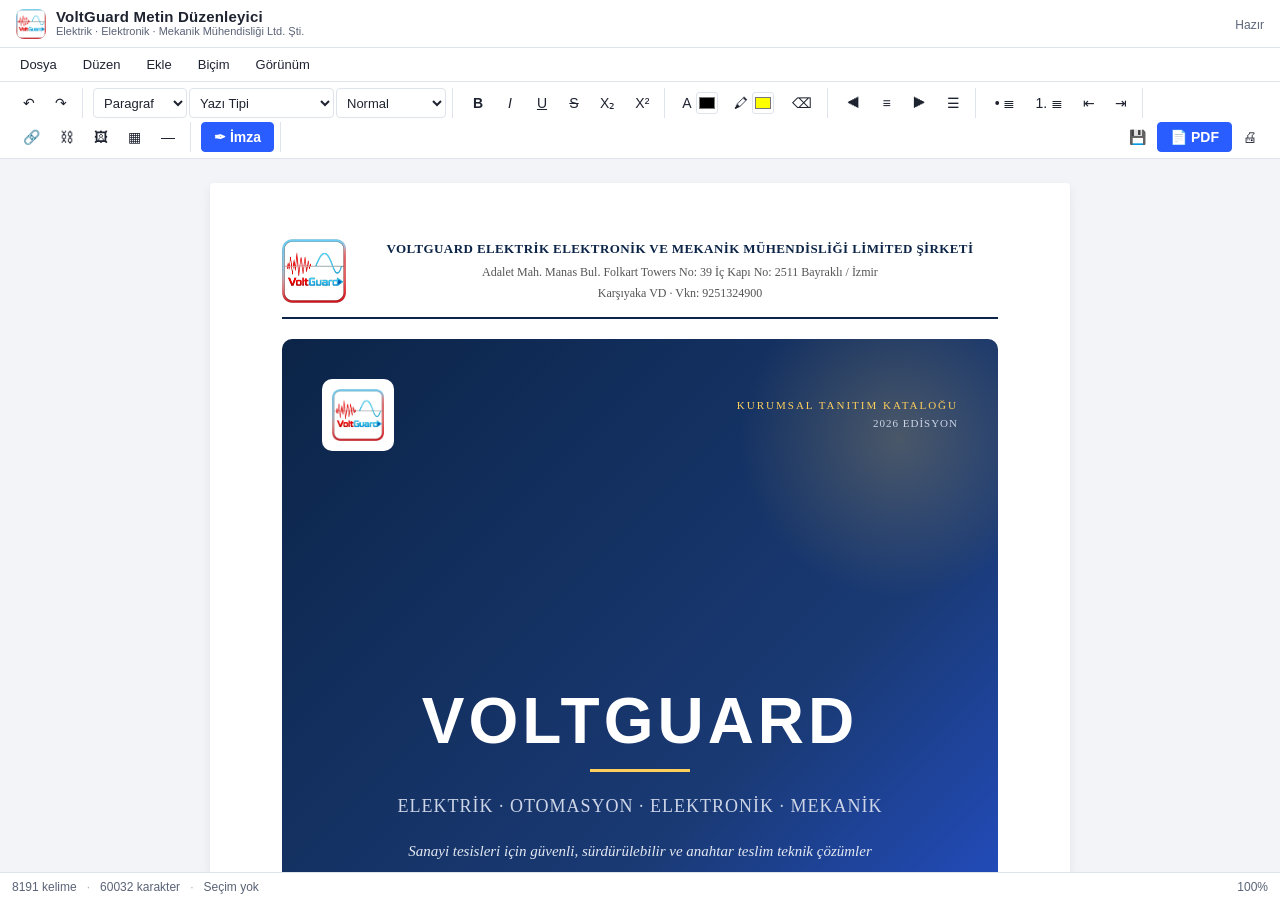
<file: index.html>
<!DOCTYPE html>
<html lang="tr">
<head>
<meta charset="UTF-8" />
<meta name="viewport" content="width=device-width, initial-scale=1.0" />
<title>VoltGuard Metin Düzenleyici</title>
<meta name="description" content="VoltGuard — tarayıcıda çalışan, kurulum gerektirmeyen zengin metin düzenleyici. HTML, Markdown, PDF dışa aktarma ve dijital imza desteği." />
<meta name="theme-color" content="#0b2447" />
<meta name="color-scheme" content="light dark" />
<meta property="og:title" content="VoltGuard Metin Düzenleyici" />
<meta property="og:description" content="Zengin metin düzenleyici — HTML / Markdown / PDF dışa aktarma ve dijital imza." />
<meta property="og:type" content="website" />
<meta property="og:image" content="logo.png" />
<meta name="twitter:card" content="summary" />
<link rel="icon" href="logo.png" type="image/png" />
<link rel="apple-touch-icon" href="logo.png" />
<link rel="stylesheet" href="styles.css" />
</head>
<body>
<noscript>
  <div style="padding:20px;background:#fff3cd;border:1px solid #f0d48a;color:#5a4400;font-family:Segoe UI,Arial,sans-serif;text-align:center;">
    Bu uygulama çalışmak için JavaScript gerektirir. Lütfen tarayıcınızda JavaScript'i etkinleştirin.
  </div>
</noscript>
  <header class="app-header">
    <div class="brand">
      <span class="brand-logo" id="brandLogoIcon">⚡</span>
      <div>
        <h1>VoltGuard Metin Düzenleyici</h1>
        <p class="brand-company">Elektrik · Elektronik · Mekanik Mühendisliği Ltd. Şti.</p>
      </div>
    </div>
    <div class="header-actions">
      <span id="saveStatus" class="save-status" aria-live="polite">Hazır</span>
    </div>
  </header>

  <!-- Menu bar -->
  <nav class="menu-bar" role="menubar">
    <div class="menu" role="none">
      <button class="menu-btn" data-menu="file" aria-haspopup="true" aria-expanded="false">Dosya</button>
      <div class="menu-dropdown" data-menu-for="file" role="menu">
        <button data-cmd="file-new" role="menuitem">Yeni <span class="shortcut">Ctrl+Alt+N</span></button>
        <button data-cmd="file-open" role="menuitem">Aç… <span class="shortcut">Ctrl+O</span></button>
        <div class="menu-sep"></div>
        <button data-cmd="file-save-html" role="menuitem">HTML Olarak Kaydet <span class="shortcut">Ctrl+S</span></button>
        <button data-cmd="file-save-txt" role="menuitem">Düz Metin Olarak Kaydet</button>
        <button data-cmd="file-save-md" role="menuitem">Markdown Olarak Kaydet</button>
        <button data-cmd="file-export-pdf" role="menuitem">PDF Olarak Dışa Aktar <span class="shortcut">Ctrl+Shift+P</span></button>
        <div class="menu-sep"></div>
        <button data-cmd="file-print" role="menuitem">Yazdır <span class="shortcut">Ctrl+P</span></button>
      </div>
    </div>

    <div class="menu" role="none">
      <button class="menu-btn" data-menu="edit" aria-haspopup="true" aria-expanded="false">Düzen</button>
      <div class="menu-dropdown" data-menu-for="edit" role="menu">
        <button data-cmd="undo" role="menuitem">Geri Al <span class="shortcut">Ctrl+Z</span></button>
        <button data-cmd="redo" role="menuitem">Yinele <span class="shortcut">Ctrl+Y</span></button>
        <div class="menu-sep"></div>
        <button data-cmd="cut" role="menuitem">Kes <span class="shortcut">Ctrl+X</span></button>
        <button data-cmd="copy" role="menuitem">Kopyala <span class="shortcut">Ctrl+C</span></button>
        <button data-cmd="paste-plain" role="menuitem">Düz Metin Olarak Yapıştır</button>
        <div class="menu-sep"></div>
        <button data-cmd="selectAll" role="menuitem">Tümünü Seç <span class="shortcut">Ctrl+A</span></button>
        <button data-cmd="find" role="menuitem">Bul ve Değiştir <span class="shortcut">Ctrl+F</span></button>
        <div class="menu-sep"></div>
        <button data-cmd="case-upper" role="menuitem">BÜYÜK HARFE ÇEVİR</button>
        <button data-cmd="case-lower" role="menuitem">küçük harfe çevir</button>
        <button data-cmd="case-title" role="menuitem">Her Kelimenin İlk Harfi Büyük</button>
        <button data-cmd="case-sentence" role="menuitem">Cümle düzeninde</button>
      </div>
    </div>

    <div class="menu" role="none">
      <button class="menu-btn" data-menu="insert" aria-haspopup="true" aria-expanded="false">Ekle</button>
      <div class="menu-dropdown" data-menu-for="insert" role="menu">
        <button data-cmd="insert-link" role="menuitem">Bağlantı…</button>
        <button data-cmd="insert-image" role="menuitem">Resim…</button>
        <button data-cmd="insert-table" role="menuitem">Tablo…</button>
        <button data-cmd="insert-hr" role="menuitem">Yatay Çizgi</button>
        <button data-cmd="insert-pagebreak" role="menuitem">Sayfa Sonu (yazdırma / PDF)</button>
        <div class="menu-sep"></div>
        <button data-cmd="insert-symbol" role="menuitem">Özel Karakter…</button>
        <button data-cmd="insert-emoji" role="menuitem">Emoji…</button>
        <button data-cmd="insert-date" role="menuitem">Bugünün Tarihi</button>
        <button data-cmd="insert-time" role="menuitem">Şimdiki Saat</button>
        <div class="menu-sep"></div>
        <button data-cmd="insert-signature" role="menuitem">İmza Ekle… <span class="shortcut">Ctrl+Alt+S</span></button>
      </div>
    </div>

    <div class="menu" role="none">
      <button class="menu-btn" data-menu="format" aria-haspopup="true" aria-expanded="false">Biçim</button>
      <div class="menu-dropdown" data-menu-for="format" role="menu">
        <button data-cmd="lh-1" role="menuitem">Satır Aralığı: 1.0</button>
        <button data-cmd="lh-115" role="menuitem">Satır Aralığı: 1.15</button>
        <button data-cmd="lh-15" role="menuitem">Satır Aralığı: 1.5</button>
        <button data-cmd="lh-2" role="menuitem">Satır Aralığı: 2.0</button>
        <div class="menu-sep"></div>
        <button data-cmd="removeFormat" role="menuitem">Biçimlendirmeyi Temizle</button>
        <button data-cmd="toggle-spellcheck" role="menuitem">Yazım Denetimini Aç/Kapat</button>
      </div>
    </div>

    <div class="menu" role="none">
      <button class="menu-btn" data-menu="view" aria-haspopup="true" aria-expanded="false">Görünüm</button>
      <div class="menu-dropdown" data-menu-for="view" role="menu">
        <button data-cmd="zoom-in" role="menuitem">Yakınlaştır <span class="shortcut">Ctrl++</span></button>
        <button data-cmd="zoom-out" role="menuitem">Uzaklaştır <span class="shortcut">Ctrl+-</span></button>
        <button data-cmd="zoom-reset" role="menuitem">Yakınlaştırmayı Sıfırla <span class="shortcut">Ctrl+0</span></button>
        <div class="menu-sep"></div>
        <button data-cmd="word-stats" role="menuitem">Kelime Sayımı Ayrıntıları…</button>
        <button data-cmd="toggle-theme" role="menuitem">Koyu / Açık Tema</button>
        <button data-cmd="toggle-fullscreen" role="menuitem">Tam Ekran <span class="shortcut">F11</span></button>
        <div class="menu-sep"></div>
        <button data-cmd="show-shortcuts" role="menuitem">Klavye Kısayolları…</button>
      </div>
    </div>
  </nav>

  <!-- Toolbar -->
  <div class="toolbar" role="toolbar" aria-label="Biçimlendirme araç çubuğu">
    <div class="tool-group">
      <button class="tool" data-cmd="undo" title="Geri Al (Ctrl+Z)" aria-label="Geri Al">↶</button>
      <button class="tool" data-cmd="redo" title="Yinele (Ctrl+Y)" aria-label="Yinele">↷</button>
    </div>

    <div class="tool-group">
      <select class="tool-select" id="blockSelect" title="Paragraf Stili" aria-label="Paragraf Stili">
        <option value="p">Paragraf</option>
        <option value="h1">Başlık 1</option>
        <option value="h2">Başlık 2</option>
        <option value="h3">Başlık 3</option>
        <option value="h4">Başlık 4</option>
        <option value="blockquote">Alıntı</option>
        <option value="pre">Kod Bloğu</option>
      </select>

      <select class="tool-select" id="fontSelect" title="Yazı Tipi" aria-label="Yazı Tipi">
        <option value="">Yazı Tipi</option>
        <option value="Arial, sans-serif">Arial</option>
        <option value="Georgia, serif">Georgia</option>
        <option value="'Times New Roman', serif">Times New Roman</option>
        <option value="'Courier New', monospace">Courier New</option>
        <option value="'Trebuchet MS', sans-serif">Trebuchet MS</option>
        <option value="Verdana, sans-serif">Verdana</option>
        <option value="'Comic Sans MS', cursive">Comic Sans MS</option>
        <option value="Tahoma, sans-serif">Tahoma</option>
      </select>

      <select class="tool-select tool-size" id="sizeSelect" title="Yazı Boyutu" aria-label="Yazı Boyutu">
        <option value="">Boyut</option>
        <option value="1">Çok Küçük</option>
        <option value="2">Küçük</option>
        <option value="3" selected>Normal</option>
        <option value="4">Orta</option>
        <option value="5">Büyük</option>
        <option value="6">Çok Büyük</option>
        <option value="7">Dev</option>
      </select>
    </div>

    <div class="tool-group">
      <button class="tool" data-cmd="bold" title="Kalın (Ctrl+B)" aria-label="Kalın"><b>B</b></button>
      <button class="tool" data-cmd="italic" title="İtalik (Ctrl+I)" aria-label="İtalik"><i>I</i></button>
      <button class="tool" data-cmd="underline" title="Altı Çizili (Ctrl+U)" aria-label="Altı Çizili"><u>U</u></button>
      <button class="tool" data-cmd="strikeThrough" title="Üstü Çizili" aria-label="Üstü Çizili"><s>S</s></button>
      <button class="tool" data-cmd="subscript" title="Alt Simge" aria-label="Alt Simge">X₂</button>
      <button class="tool" data-cmd="superscript" title="Üst Simge" aria-label="Üst Simge">X²</button>
    </div>

    <div class="tool-group">
      <label class="tool color-tool" title="Yazı Rengi">
        <span>A</span>
        <input type="color" id="foreColor" value="#000000" aria-label="Yazı Rengi" />
      </label>
      <label class="tool color-tool" title="Arka Plan Rengi">
        <span>🖍</span>
        <input type="color" id="backColor" value="#ffff00" aria-label="Arka Plan Rengi" />
      </label>
      <button class="tool" data-cmd="removeFormat" title="Biçimlendirmeyi Temizle" aria-label="Biçimlendirmeyi Temizle">⌫</button>
    </div>

    <div class="tool-group">
      <button class="tool" data-cmd="justifyLeft" title="Sola Hizala" aria-label="Sola Hizala">⯇</button>
      <button class="tool" data-cmd="justifyCenter" title="Ortala" aria-label="Ortala">≡</button>
      <button class="tool" data-cmd="justifyRight" title="Sağa Hizala" aria-label="Sağa Hizala">⯈</button>
      <button class="tool" data-cmd="justifyFull" title="İki Yana Yasla" aria-label="İki Yana Yasla">☰</button>
    </div>

    <div class="tool-group">
      <button class="tool" data-cmd="insertUnorderedList" title="Madde İşaretli Liste" aria-label="Madde İşaretli Liste">• ≣</button>
      <button class="tool" data-cmd="insertOrderedList" title="Numaralı Liste" aria-label="Numaralı Liste">1. ≣</button>
      <button class="tool" data-cmd="outdent" title="Girintiyi Azalt" aria-label="Girintiyi Azalt">⇤</button>
      <button class="tool" data-cmd="indent" title="Girintiyi Artır" aria-label="Girintiyi Artır">⇥</button>
    </div>

    <div class="tool-group">
      <button class="tool" data-cmd="insert-link" title="Bağlantı Ekle" aria-label="Bağlantı Ekle">🔗</button>
      <button class="tool" data-cmd="unlink" title="Bağlantıyı Kaldır" aria-label="Bağlantıyı Kaldır">⛓︎</button>
      <button class="tool" data-cmd="insert-image" title="Resim Ekle" aria-label="Resim Ekle">🖼</button>
      <button class="tool" data-cmd="insert-table" title="Tablo Ekle" aria-label="Tablo Ekle">▦</button>
      <button class="tool" data-cmd="insert-hr" title="Yatay Çizgi" aria-label="Yatay Çizgi">―</button>
    </div>

    <div class="tool-group">
      <button class="tool primary" data-cmd="insert-signature" title="İmza Ekle (Ctrl+Alt+S)" aria-label="İmza Ekle">✒ İmza</button>
    </div>

    <div class="tool-group tool-group-right">
      <button class="tool" data-cmd="file-save-html" title="Kaydet (Ctrl+S)" aria-label="Kaydet">💾</button>
      <button class="tool primary" data-cmd="file-export-pdf" title="PDF Olarak Dışa Aktar (Ctrl+Shift+P)" aria-label="PDF Olarak Dışa Aktar">📄 PDF</button>
      <button class="tool" data-cmd="file-print" title="Yazdır (Ctrl+P)" aria-label="Yazdır">🖨</button>
    </div>
  </div>

  <!-- Editor area -->
  <main class="editor-wrap">
    <div
      id="editor"
      class="editor"
      contenteditable="true"
      spellcheck="true"
      role="textbox"
      aria-multiline="true"
      aria-label="Belge içeriği"
    >
      <div style="display:flex;align-items:center;gap:16px;padding-bottom:14px;margin-bottom:20px;border-bottom:2px solid #0b2447;">
        <img src="logo.png" alt="VoltGuard" style="height:64px;width:auto;flex-shrink:0;border-radius:8px;" />
        <div style="flex:1;text-align:center;">
          <strong style="font-size:13px;color:#0b2447;text-transform:uppercase;letter-spacing:.4px;display:block;line-height:1.5;">VoltGuard Elektrik Elektronik ve Mekanik Mühendisliği Limited Şirketi</strong>
          <span style="font-size:12px;color:#555;display:block;margin-top:4px;">Adalet Mah. Manas Bul. Folkart Towers No: 39 İç Kapı No: 2511 Bayraklı / İzmir</span>
          <span style="font-size:12px;color:#555;display:block;margin-top:2px;">Karşıyaka VD · Vkn: 9251324900</span>
        </div>
      </div>

      <!-- =============== KAPAK SAYFASI =============== -->
      <div style="page-break-after:always;break-after:page;min-height:24cm;display:flex;flex-direction:column;justify-content:space-between;background:linear-gradient(135deg,#0b2447 0%,#1a3a75 55%,#2a5dff 100%);color:#fff;padding:40px 40px 30px;border-radius:10px;margin:0 0 10px;position:relative;overflow:hidden;">
        <!-- Dekoratif ışık efekti -->
        <div contenteditable="false" aria-hidden="true" style="position:absolute;top:-60px;right:-60px;width:320px;height:320px;border-radius:50%;background:radial-gradient(circle,rgba(255,207,92,.22) 0%,rgba(255,207,92,0) 70%);pointer-events:none;"></div>
        <div contenteditable="false" aria-hidden="true" style="position:absolute;bottom:-100px;left:-80px;width:360px;height:360px;border-radius:50%;background:radial-gradient(circle,rgba(42,93,255,.35) 0%,rgba(42,93,255,0) 70%);pointer-events:none;"></div>

        <!-- Üst şerit -->
        <div style="display:flex;align-items:center;justify-content:space-between;gap:16px;position:relative;z-index:1;">
          <img src="logo.png" alt="VoltGuard" style="height:72px;width:auto;background:#fff;padding:10px;border-radius:10px;" />
          <div style="text-align:right;font-size:11px;letter-spacing:2px;text-transform:uppercase;color:#ffcf5c;">
            Kurumsal Tanıtım Kataloğu<br/>
            <span style="color:#cdd5e7;letter-spacing:1px;">2026 Edisyon</span>
          </div>
        </div>

        <!-- Ana başlık -->
        <div style="text-align:center;position:relative;z-index:1;">
          <h1 style="font-size:64px;margin:0 0 6px;letter-spacing:4px;color:#fff;font-weight:700;line-height:1;">VOLTGUARD</h1>
          <div style="width:100px;height:3px;background:#ffcf5c;margin:16px auto 20px;"></div>
          <p style="font-size:18px;margin:0 0 8px;color:#cdd5e7;letter-spacing:1px;font-weight:300;">
            ELEKTRİK · OTOMASYON · ELEKTRONİK · MEKANİK
          </p>
          <p style="font-size:15px;margin:18px auto 0;max-width:520px;color:#e4e8f2;line-height:1.6;font-style:italic;">
            Sanayi tesisleri için güvenli, sürdürülebilir ve anahtar teslim teknik çözümler
          </p>
        </div>

        <!-- Alt şerit -->
        <div style="position:relative;z-index:1;border-top:1px solid rgba(255,255,255,.18);padding-top:18px;display:flex;justify-content:space-between;align-items:flex-end;gap:20px;flex-wrap:wrap;font-size:11px;color:#cdd5e7;letter-spacing:.5px;">
          <div>
            <strong style="color:#fff;display:block;font-size:12.5px;letter-spacing:1px;margin-bottom:4px;">VoltGuard Elektrik Elektronik ve Mekanik Mühendisliği Ltd. Şti.</strong>
            Adalet Mah. Manas Bul. Folkart Towers No: 39, İç Kapı: 2511 · Bayraklı / İzmir
          </div>
          <div style="text-align:right;">
            📞 +90 545 434 67 35<br/>
            ✉ info@voltguard.com.tr · voltguard.com.tr
          </div>
        </div>
      </div>

      <div class="page-break" contenteditable="false"></div>

      <!-- =============== KURUMSAL PROFİL =============== -->
      <div style="text-align:center;margin:20px 0 24px;">
        <div style="display:inline-block;background:#0b2447;color:#fff;padding:6px 18px;border-radius:20px;font-size:11px;letter-spacing:2px;text-transform:uppercase;">Kurumsal Profil</div>
      </div>

      <h1 style="text-align:center;color:#0b2447;font-size:34px;margin:0 0 6px;letter-spacing:1px;">Hakkımızda</h1>
      <p style="text-align:center;color:#2a5dff;font-size:14px;margin:0 0 28px;font-style:italic;">Birlikte daha güvenilir ve daha akıllı sistemler kuralım.</p>

      <p>İzmir merkezli <strong>VoltGuard</strong>; proje, tasarım, uygulama, kontrol, enerji kalitesi iyileştirme, devreye alma ve teknik servis başlıklarında <strong>uçtan uca mühendislik hizmeti</strong> sunar. Kurumsal yapımız; resmi ve özel projelerde serbest müşavir mühendislik (SMM), yüksek gerilim işletme sorumluluğu, test-ölçüm ve saha uygulamalarını aynı çatı altında yürütecek şekilde kurgulanmıştır.</p>

      <p>Yalnızca ekipman tedariki değil; <strong>sorunun kök nedenini anlayan, doğru çözümü tasarlayan ve sonrasında performansı izleyen</strong> bütüncül bir hizmet modeli benimsiyoruz. Bu yaklaşım sayesinde müşteri tarafında teknik güvence, süreç şeffaflığı ve operasyonel verimlilik aynı anda sağlanır.</p>

      <p style="background:#0b2447;color:#fff;padding:18px 22px;border-radius:6px;font-size:15px;font-style:italic;text-align:center;margin:24px 0;">
        Karmaşık, dengesiz ve görünmeyen saha problemlerini;<br/><strong style="color:#ffcf5c;font-style:normal;">ölçülebilir, güvenilir ve kontrol edilebilir sistemlere</strong> dönüştürmek.
      </p>

      <h2 style="color:#0b2447;margin-top:1.6em;">Marka Yaklaşımı</h2>

      <div style="display:flex;gap:16px;margin:16px 0;flex-wrap:wrap;">
        <div style="flex:1;min-width:240px;background:#f5f7ff;border-left:4px solid #2a5dff;padding:14px 18px;border-radius:0 4px 4px 0;">
          <strong style="color:#0b2447;display:block;margin-bottom:6px;">🎯 Vizyon</strong>
          <span style="font-size:13px;color:#333;">Enerji ve teknik altyapı projelerinde güvenilir, uygulanabilir ve sürdürülebilir çözümler üreten <strong>referans mühendislik markası</strong> olmak.</span>
        </div>
        <div style="flex:1;min-width:240px;background:#f5f7ff;border-left:4px solid #d93025;padding:14px 18px;border-radius:0 4px 4px 0;">
          <strong style="color:#0b2447;display:block;margin-bottom:6px;">🧭 Misyon</strong>
          <span style="font-size:13px;color:#333;">Sahadaki gerçek ihtiyacı veriye dayalı analiz ederek <strong>tasarım, uygulama, ölçüm, devreye alma ve servis</strong> aşamalarında teknik güvence sunmak.</span>
        </div>
      </div>

      <div style="background:#fff8e6;border:1px solid #f0d48a;padding:14px 18px;border-radius:6px;margin:16px 0;">
        <strong style="color:#8a6300;display:block;margin-bottom:4px;">🤝 Çözüm Sözü</strong>
        <span style="font-size:13px;color:#5a4400;">Teknik problemi görünür kılan, çözümü netleştiren ve uygulamayı kurumsal disiplinle yöneten <strong>tek temas noktası</strong> olmak.</span>
      </div>

      <h2 style="color:#0b2447;margin-top:1.6em;">Neden VoltGuard?</h2>
      <ul>
        <li>Çok disiplinli mühendislik kabiliyeti</li>
        <li>Donanım + yazılım + saha uygulamasını aynı yapıda yönetme</li>
        <li>Ölçüm ve veri odaklı karar mekanizması</li>
        <li>Kurumsal proje dili, raporlama ve teknik takip disiplini</li>
        <li>Özel çözüm tasarımı ve saha adaptasyonu</li>
        <li>Bakım ve servis aşamasına kadar uzanan sorumluluk yaklaşımı</li>
        <li>Tek temas noktası ile daha düşük koordinasyon yükü</li>
      </ul>

      <h2 style="color:#0b2447;margin-top:1.6em;">İş Birliği Modeli</h2>
      <ul>
        <li>Teknik keşif ve danışmanlık</li>
        <li>Proje + uygulama + devreye alma</li>
        <li>Ürünleşen çözümler ve entegrasyon</li>
        <li>Bakım anlaşmaları ve süreklilik desteği</li>
      </ul>

      <h2 style="color:#0b2447;margin-top:1.6em;">Hedef Sektörler</h2>
      <ul>
        <li>Sanayi tesisleri ve üretim hatları</li>
        <li>OSB ve enerji yoğun işletmeler</li>
        <li>AVM, otel ve büyük ticari yapılar</li>
        <li>Enerji üretim / iletim / dağıtım paydaşları</li>
        <li>EPC, taahhüt ve proje yönetim firmaları</li>
      </ul>

      <h2 style="color:#0b2447;margin-top:1.6em;">Çalışma Yaklaşımımız — 5 Adımlı Süreç</h2>
      <p>Her projede aynı disiplini uygularız: saha gerçeğinden başlayıp raporlanabilir, devamlı çalışan bir sisteme ulaşırız.</p>
      <div style="display:flex;gap:10px;flex-wrap:wrap;margin:14px 0 8px;page-break-inside:avoid;">
        <div style="flex:1;min-width:150px;background:#f5f7ff;border-top:3px solid #2a5dff;padding:14px 12px;border-radius:4px;text-align:center;">
          <div style="font-size:22px;font-weight:700;color:#2a5dff;">01</div>
          <strong style="display:block;color:#0b2447;margin-top:4px;font-size:13px;">Keşif &amp; Analiz</strong>
          <span style="font-size:11.5px;color:#555;">Saha ziyareti, ölçüm ve ihtiyaç analizi</span>
        </div>
        <div style="flex:1;min-width:150px;background:#f5f7ff;border-top:3px solid #2a5dff;padding:14px 12px;border-radius:4px;text-align:center;">
          <div style="font-size:22px;font-weight:700;color:#2a5dff;">02</div>
          <strong style="display:block;color:#0b2447;margin-top:4px;font-size:13px;">Teknik Çözüm &amp; Teklif</strong>
          <span style="font-size:11.5px;color:#555;">Alternatifli teklif, BoM, zaman çizelgesi</span>
        </div>
        <div style="flex:1;min-width:150px;background:#f5f7ff;border-top:3px solid #2a5dff;padding:14px 12px;border-radius:4px;text-align:center;">
          <div style="font-size:22px;font-weight:700;color:#2a5dff;">03</div>
          <strong style="display:block;color:#0b2447;margin-top:4px;font-size:13px;">Projelendirme</strong>
          <span style="font-size:11.5px;color:#555;">Tek hat, pano, otomasyon ve yazılım tasarımı</span>
        </div>
        <div style="flex:1;min-width:150px;background:#f5f7ff;border-top:3px solid #2a5dff;padding:14px 12px;border-radius:4px;text-align:center;">
          <div style="font-size:22px;font-weight:700;color:#2a5dff;">04</div>
          <strong style="display:block;color:#0b2447;margin-top:4px;font-size:13px;">Uygulama &amp; Montaj</strong>
          <span style="font-size:11.5px;color:#555;">Saha montajı, kablolama, devreye alma</span>
        </div>
        <div style="flex:1;min-width:150px;background:#f5f7ff;border-top:3px solid #d93025;padding:14px 12px;border-radius:4px;text-align:center;">
          <div style="font-size:22px;font-weight:700;color:#d93025;">05</div>
          <strong style="display:block;color:#0b2447;margin-top:4px;font-size:13px;">Test, Rapor &amp; Bakım</strong>
          <span style="font-size:11.5px;color:#555;">Ölçüm, raporlama, periyodik bakım</span>
        </div>
      </div>

      <div class="page-break" contenteditable="false"></div>

      <!-- =============== HİZMET OMURGASI =============== -->
      <h1 style="color:#0b2447;border-bottom:3px solid #d93025;padding-bottom:6px;">🧩 Hizmet Omurgası</h1>
      <p>VoltGuard'ın hizmetleri beş ana başlık altında kurgulanmıştır. Her başlık; mühendislik, ölçüm, uygulama ve sürdürülebilirlik adımlarını birlikte içerir.</p>

      <h3 style="color:#2a5dff;">⚡ Mühendislik &amp; SMM Hizmetleri</h3>
      <ul>
        <li>Proje, tasarım, uygulama ve kontrol hizmetleri</li>
        <li>SMM süreçleri, proje onay ve kabul yönetimi</li>
        <li>Yüksek gerilim (trafo) işletme sorumluluğu</li>
        <li>Topraklama, test ve periyodik kontrol</li>
      </ul>

      <h3 style="color:#2a5dff;">🔋 Güç Elektroniği &amp; Enerji Kalitesi</h3>
      <ul>
        <li>Harmonik analiz, ölçüm ve raporlama</li>
        <li>Aktif/pasif filtre ve EMI/EMC çözümleri</li>
        <li>Kompanzasyon sistemleri ve enerji kalite iyileştirme</li>
        <li>Saha verisine göre çözüm geliştirme</li>
      </ul>

      <h3 style="color:#2a5dff;">💻 Yazılım, Otomasyon &amp; IoT</h3>
      <ul>
        <li>Endüstriyel otomasyon ve kontrol yazılımları</li>
        <li>Gömülü sistemler ve elektronik kontrol kartları</li>
        <li>Bulut tabanlı veri toplama ve uzaktan izleme</li>
        <li>IoT platformları ve dashboard altyapıları</li>
      </ul>

      <h3 style="color:#2a5dff;">⚙️ Mekanik &amp; Endüstriyel Uygulamalar</h3>
      <ul>
        <li>Makine, sanayi ekipmanı ve üretim hatları</li>
        <li>Hidrolik/pnömatik ve elektromekanik montaj</li>
        <li>Çelik konstrüksiyon ve saha kurulumları</li>
        <li>Anahtar teslim uygulama ve teknik servis</li>
      </ul>

      <h3 style="color:#2a5dff;">🌱 Enerji Sistemleri &amp; Verimlilik</h3>
      <ul>
        <li>Yenilenebilir enerji çözümleri</li>
        <li>Enerji üretim, iletim ve dağıtım altyapılarına destek</li>
        <li>Geri kazanım, arıtma ve filtre sistemleri</li>
        <li>Verimlilik ve sürdürülebilirlik odaklı uygulamalar</li>
      </ul>

      <p style="background:#f5f7ff;border-left:4px solid #2a5dff;padding:12px 16px;border-radius:0 4px 4px 0;margin-top:16px;font-size:13px;">
        <strong>Tamamlayıcı hizmetler:</strong> Danışmanlık, fizibilite, yatırım ön değerlendirmesi, teknik denetim ve raporlama hizmetleri; yukarıdaki mühendislik omurgasını destekleyen tamamlayıcı başlıklar olarak konumlanır.
      </p>

      <h2 style="color:#0b2447;margin-top:1.6em;">İhtiyaç · Yaklaşım · Kazanım</h2>
      <table style="width:100%;border-collapse:collapse;font-size:13px;margin-top:10px;">
        <thead>
          <tr style="background:#0b2447;color:#fff;">
            <th style="padding:10px 12px;border:1px solid #0b2447;text-align:left;width:30%;">İhtiyaç / Problem</th>
            <th style="padding:10px 12px;border:1px solid #0b2447;text-align:left;width:38%;">VoltGuard Yaklaşımı</th>
            <th style="padding:10px 12px;border:1px solid #0b2447;text-align:left;">Beklenen Kurumsal Kazanım</th>
          </tr>
        </thead>
        <tbody>
          <tr>
            <td style="padding:10px 12px;border:1px solid #c9cfdc;">Enerji kalitesi bozulmaları</td>
            <td style="padding:10px 12px;border:1px solid #c9cfdc;">Ölçüm, analiz, filtreleme ve kompanzasyon kurgusu</td>
            <td style="padding:10px 12px;border:1px solid #c9cfdc;">Daha kararlı sistem davranışı, ekipman güvenliği ve enerji kalitesinde iyileşme</td>
          </tr>
          <tr style="background:#f5f7ff;">
            <td style="padding:10px 12px;border:1px solid #c9cfdc;">Sahada görünürlük eksikliği</td>
            <td style="padding:10px 12px;border:1px solid #c9cfdc;">IoT tabanlı veri toplama, dashboard ve uzaktan izleme</td>
            <td style="padding:10px 12px;border:1px solid #c9cfdc;">Gerçek zamanlı görünürlük, daha hızlı karar ve raporlanabilir operasyon</td>
          </tr>
          <tr>
            <td style="padding:10px 12px;border:1px solid #c9cfdc;">Proje ve mevzuat süreçlerinin dağınıklığı</td>
            <td style="padding:10px 12px;border:1px solid #c9cfdc;">SMM, test-ölçüm, kabul ve teknik sorumluluk başlıklarını birlikte yönetme</td>
            <td style="padding:10px 12px;border:1px solid #c9cfdc;">Daha düzenli proje yönetimi, izlenebilir süreç ve kurumsal güvence</td>
          </tr>
          <tr style="background:#f5f7ff;">
            <td style="padding:10px 12px;border:1px solid #c9cfdc;">Kurulum sonrası destek ihtiyacı</td>
            <td style="padding:10px 12px;border:1px solid #c9cfdc;">Devreye alma, bakım planı ve servis desteği</td>
            <td style="padding:10px 12px;border:1px solid #c9cfdc;">Duruş süresinin azalması ve tek noktadan sürdürülebilir iletişim</td>
          </tr>
        </tbody>
      </table>

      <h2 style="color:#0b2447;margin-top:1.6em;">Kurumsal Yaklaşım</h2>
      <p>VoltGuard; teknik dokümantasyon, saha koordinasyonu, raporlama ve iş takibi disiplinlerini mühendislik yetkinliği ile birleştirir. Bu yapı, profesyonel müşteriler için <strong>daha öngörülebilir bir iş deneyimi</strong> üretir.</p>

      <p style="background:#e8f0ff;border:1px dashed #2a5dff;padding:14px 18px;border-radius:6px;font-size:13px;">
        <strong style="color:#0b2447;">Bir Sonraki Adım:</strong> Teklif dosyası, ön keşif, teknik sunum, pilot uygulama planı veya çözüm atölyesi talebiniz için bizimle iletişime geçebilirsiniz. Referans formatında özel çözüm dosyaları talep üzerine paylaşılabilir.
      </p>

      <div class="page-break" contenteditable="false"></div>

      <h1>VoltGuard Kimdir?</h1>
      <p>VoltGuard; endüstriyel tesisler, fabrikalar, üretim hatları, ticari işletmeler ve teknik altyapıya ihtiyaç duyan yapılar için elektrik, otomasyon, elektronik ve mekanik mühendislik çözümleri sunan bir mühendislik ve teknik hizmet markasıdır.</p>
      <p>Elektrik tesisatı, pano sistemleri, trafo işletme sorumluluğu, SMM hizmetleri, endüstriyel otomasyon, PLC-SCADA çözümleri, gömülü sistemler, mekanik sistem kurulumu, makine modernizasyonu ve periyodik kontrol hizmetleriyle işletmelerin teknik ihtiyaçlarına uçtan uca çözüm sunar.</p>
      <p>VoltGuard, yalnızca arıza gideren veya saha uygulaması yapan bir yapı değil; keşif, projelendirme, malzeme temini, uygulama, ölçüm, raporlama, devreye alma ve bakım süreçlerini birlikte ele alan bütüncül bir mühendislik çözüm ortağıdır.</p>

      <h2>Ne Yapar?</h2>
      <p>VoltGuard; işletmelerin elektrik, otomasyon, elektronik ve mekanik altyapılarını daha güvenli, verimli, sürdürülebilir ve mevzuata uygun hale getirmek için çalışır.</p>
      <p><strong>Başlıca hizmet alanları:</strong></p>
      <ul>
        <li>Elektrik mühendisliği ve saha uygulamaları</li>
        <li>SMM ve trafo işletme sorumluluğu hizmetleri</li>
        <li>Elektrik pano kurulumu, revizyonu ve bakım çalışmaları</li>
        <li>Periyodik kontrol, ölçüm ve raporlama hizmetleri</li>
        <li>PLC yazılım geliştirme ve SCADA sistemleri</li>
        <li>Endüstriyel otomasyon projelendirme</li>
        <li>Makine otomasyonu ve proses kontrolü</li>
        <li>Gömülü sistemler, IoT ve elektronik kart tasarımı</li>
        <li>Mekanik sistem kurulumu, revizyonu ve modernizasyonu</li>
        <li>Hidrolik, pnömatik, konveyör, pompa, fan ve motor sistemleri</li>
        <li>Mekanik SMM ve mekanik periyodik kontrol hizmetleri</li>
      </ul>

      <h2>VoltGuard&#39;ın Yaklaşımı</h2>
      <p>VoltGuard, her projeyi yalnızca teknik bir uygulama olarak değil, işletmenin üretim sürekliliğini, güvenliğini ve verimliliğini etkileyen bütünsel bir süreç olarak ele alır.</p>
      <ol>
        <li>Önce ihtiyaç ve saha koşulları analiz edilir.</li>
        <li>Uygun teknik çözüm ve malzeme belirlenir.</li>
        <li>Projelendirme, uygulama ve montaj süreçleri planlanır.</li>
        <li>Sistemler test edilir, devreye alınır ve raporlanır.</li>
        <li>Gerektiğinde bakım, revizyon ve teknik destek sağlanır.</li>
      </ol>

      <div class="page-break" contenteditable="false"></div>

      <h1 style="color:#0b2447;border-bottom:3px solid #d93025;padding-bottom:6px;">⚡ Elektrik Hizmetleri</h1>

      <p>SMM hizmetlerinden trafo işletme sorumluluğuna, fabrika elektrik usta işlerinden elektrik malzeme teminine, enerji kalitesi analizinden topraklama ve yıldırımdan korunma sistemlerine kadar endüstriyel tesisler için <strong>uçtan uca elektrik mühendisliği ve saha uygulama çözümleri</strong> sunuyoruz.</p>

      <p>Fabrika, atölye, üretim tesisi, depo, ticari işletme ve sanayi yapılarında; keşif, projelendirme, malzeme seçimi, montaj, devreye alma, ölçüm, bakım, revizyon ve arıza giderme süreçlerini bütüncül şekilde yönetiyoruz.</p>

      <h2 style="color:#0b2447;margin-top:1.4em;">Hizmet Kapsamımız</h2>

      <!-- SMM -->
      <div style="page-break-inside:avoid;margin-bottom:18px;">
      <h3 style="color:#2a5dff;">SMM — Serbest Müşavir Mühendislik Hizmetleri</h3>
      <p style="text-align:center;margin:12px 0;">
        <img src="Elektrik/Gorseller/smmelektrikprojesi.png" alt="SMM Elektrik Projesi" style="max-width:100%;border-radius:6px;box-shadow:0 2px 8px rgba(0,0,0,.12);" />
      </p>
      <p>Elektrik proje onayı, teknik danışmanlık, resmi süreç takibi, uygunluk değerlendirmeleri ve mühendislik kontrol hizmetleri ile projelerinizin mevzuata tam uyumlu şekilde tamamlanmasını sağlıyoruz.</p>
      </div>

      <!-- Trafo İşletme -->
      <div style="page-break-inside:avoid;margin-bottom:18px;">
      <h3 style="color:#2a5dff;">Trafo İşletme Sorumluluğu</h3>
      <p style="text-align:center;margin:12px 0;">
        <img src="Elektrik/Gorseller/Trafoisletmesorumlulugu.jpeg" alt="Trafo İşletme Sorumluluğu" style="max-width:100%;border-radius:6px;box-shadow:0 2px 8px rgba(0,0,0,.12);" />
      </p>
      <p>Trafo merkezlerinin mevzuata uygun şekilde işletilmesi, periyodik kontrolleri, bakım takibi, raporlama ve teknik sorumluluk hizmetlerini <strong>EMO onaylı mühendis kadromuzla</strong> yürütüyoruz. Kapsam: yıllık bakım planlaması, yasal uygunluk takibi, arıza ve bakım koordinasyonu, işletme güvenliği ve risk analizi.</p>
      </div>

      <div class="page-break" contenteditable="false"></div>

      <!-- Trafo Bakım / YG -->
      <div style="page-break-inside:avoid;margin-bottom:18px;">
      <h3 style="color:#2a5dff;">Trafo Bakım ve Yüksek Gerilim Sistemleri</h3>
      <p style="text-align:center;margin:12px 0;">
        <img src="Elektrik/Gorseller/TrafoBakimYuksekGerilim.jpeg" alt="Trafo Bakım — Yüksek Gerilim" style="max-width:100%;border-radius:6px;box-shadow:0 2px 8px rgba(0,0,0,.12);" />
      </p>
      <p>OG/YG trafo merkezlerinde periyodik bakım, izolatör ve buşing kontrolleri, yağ analizi, koruma röle testleri ve şalt sahası bakım çalışmalarını güvenlik standartlarına uygun şekilde gerçekleştiriyoruz.</p>
      </div>

      <!-- Trafo Ölçüm -->
      <div style="page-break-inside:avoid;margin-bottom:18px;">
      <h3 style="color:#2a5dff;">Trafo ve Yüksek Gerilim Ölçüm Hizmetleri</h3>
      <p style="text-align:center;margin:12px 0;">
        <img src="Elektrik/Gorseller/Trafoolcum.jpeg" alt="Trafo Ölçüm — Mikro Ohmmetre" style="max-width:100%;border-radius:6px;box-shadow:0 2px 8px rgba(0,0,0,.12);" />
      </p>
      <p>Mikro-ohmmetre, izolasyon test cihazları ve <strong>kalibre edilmiş ölçüm ekipmanları</strong> ile trafo sargı direnci, dönüştürme oranı, izolasyon direnci, kaçak akım ve topraklama ölçümlerini gerçekleştirip detaylı teknik raporlar hazırlıyoruz.</p>
      </div>

      <div class="page-break" contenteditable="false"></div>

      <!-- Fabrika Elektrik Usta İşleri -->
      <div style="page-break-inside:avoid;margin-bottom:18px;">
      <h3 style="color:#2a5dff;">Fabrika Elektrik Usta İşleri</h3>
      <p>Üretim hatları, makineler, priz hatları, aydınlatma sistemleri, kablo tavaları, enerji dağıtım hatları, motor bağlantıları, pano bağlantıları ve saha elektrik tesisatı uygulamaları deneyimli usta kadromuzla gerçekleştirilmektedir.</p>
      </div>

      <!-- Pano Kurulumu ve Revizyonu -->
      <div style="page-break-inside:avoid;margin-bottom:18px;">
      <h3 style="color:#2a5dff;">Elektrik Pano Kurulumu ve Revizyonu</h3>
      <p style="text-align:center;margin:12px 0;">
        <img src="Elektrik/Gorseller/panokurulumuverevizyonu.jpg" alt="Pano Kurulumu ve Revizyonu" style="max-width:100%;border-radius:6px;box-shadow:0 2px 8px rgba(0,0,0,.12);" />
      </p>
      <p>Ana dağıtım panosu, tali pano, kompanzasyon panosu, makine panosu, otomasyon panosu ve MCC pano kurulum, bakım, revizyon ve yenileme hizmetleri. Tüm panolarımız <strong>TSE ve IEC standartlarına uygun</strong> şekilde üretilir ve test edilerek teslim edilir.</p>
      </div>

      <div class="page-break" contenteditable="false"></div>

      <!-- Harmonik / Kompanzasyon -->
      <div style="page-break-inside:avoid;margin-bottom:18px;">
      <h3 style="color:#2a5dff;">Harmonik Filtreli Kompanzasyon Sistemleri</h3>
      <p style="text-align:center;margin:12px 0;">
        <img src="Elektrik/Gorseller/HarmonikFiltreliKompanzasyon.jpg" alt="Harmonik Filtreli Kompanzasyon Panosu" style="max-width:100%;border-radius:6px;box-shadow:0 2px 8px rgba(0,0,0,.12);" />
      </p>
      <p>Tesisteki harmonik bozulmaların tespiti, enerji kalitesine etkilerinin analizi, reaktif güç kompanzasyonu ve harmonik filtreleme çözümleri. Doğru boyutlandırılmış kompanzasyon sistemleriyle enerji maliyetleriniz düşer, reaktif cezalarından kaçınılır ve harmonik kaynaklı ekipman arızaları azalır.</p>
      </div>

      <!-- Periyodik Kontrol -->
      <div style="page-break-inside:avoid;margin-bottom:18px;">
      <h3 style="color:#2a5dff;">Periyodik Kontrol ve Ölçüm Hizmetleri</h3>
      <p style="text-align:center;margin:12px 0;">
        <img src="Elektrik/Gorseller/periyodikkontrolyetkinlikler.jpeg" alt="Periyodik Kontrol Yetkinlikleri" style="max-width:100%;border-radius:6px;box-shadow:0 2px 8px rgba(0,0,0,.12);" />
      </p>
      <p>Elektrik-Elektronik Mühendisliği mezuniyeti ile yetkinlik sahibi olduğumuz periyodik kontrol alanları:</p>
      <table>
        <thead>
          <tr>
            <th>Ekipman Kategorisi</th>
            <th>Ekipman Türü</th>
          </tr>
        </thead>
        <tbody>
          <tr><td>Tesisatlar I</td><td>Elektrik tesisatı ve topraklama tesisatı</td></tr>
          <tr><td>Tesisatlar I</td><td>Yıldırımdan korunma tesisatı (kafes, hava sonlandırma çubuğu, doğal hava sonlandırma bileşenleri, paratoner vb.)</td></tr>
          <tr><td>Tesisatlar I</td><td>Transformatör</td></tr>
          <tr><td>Tesisatlar I</td><td>Jeneratör</td></tr>
          <tr><td>Tesisatlar II</td><td>1 kV ve daha düşük gerilime sahip tesisatlar</td></tr>
          <tr><td>Tesisatlar II</td><td>Yangın algılama ve uyarı sistemleri</td></tr>
          <tr><td>Tesisatlar IV</td><td>Akümülatör</td></tr>
          <tr><td>Tesisatlar IV</td><td>Katodik koruma tesisatı</td></tr>
        </tbody>
      </table>
      </div>

      <div class="page-break" contenteditable="false"></div>

      <!-- Yenilenebilir Enerji -->
      <div style="page-break-inside:avoid;margin-bottom:18px;">
      <h3 style="color:#2a5dff;">Yenilenebilir Enerji (GES) Uygulamaları</h3>
      <p style="text-align:center;margin:12px 0;">
        <img src="Elektrik/Gorseller/Yenilenebilirenerji.jpg" alt="Güneş Enerjisi Santrali — GES" style="max-width:100%;border-radius:6px;box-shadow:0 2px 8px rgba(0,0,0,.12);" />
      </p>
      <p>Çatı ve arazi tipi güneş enerjisi santralleri (GES) için <strong>anahtar teslim</strong> teknik hizmetler: keşif, projelendirme, pano ve inverter bağlantıları, şebeke bağlantı süreci, ölçüm ve devreye alma, ayrıca bakım ve performans takibi.</p>
      </div>

      <!-- Eğitim Setleri -->
      <div style="page-break-inside:avoid;margin-bottom:18px;">
      <h3 style="color:#2a5dff;">Elektrik Eğitim Setleri ve Teknik Danışmanlık</h3>
      <p style="text-align:center;margin:12px 0;">
        <img src="Elektrik/Gorseller/EgitimSetleri.jpeg" alt="Elektrik Eğitim Setleri" style="max-width:100%;border-radius:6px;box-shadow:0 2px 8px rgba(0,0,0,.12);" />
      </p>
      <p>Endüstri ve eğitim kurumları için özelleştirilmiş elektrik eğitim panoları, saha uygulama setleri ve teknik danışmanlık hizmetleri sunuyoruz.</p>
      </div>

      <div class="page-break" contenteditable="false"></div>

      <!-- Topraklama + Tesis + Enerji Kalitesi — metin ağırlıklı grup -->
      <div style="page-break-inside:avoid;margin-bottom:18px;">
      <h3 style="color:#2a5dff;">Topraklama ve Yıldırımdan Korunma Sistemleri</h3>
      <p>Topraklama tesisatı kurulumu, ölçümü, raporlanması, paratoner sistemleri, eş potansiyel bara uygulamaları ve yıldırımdan korunma çözümleriyle personel ve ekipman güvenliğini sağlıyoruz.</p>

      <h3 style="color:#2a5dff;">Tesis Kurulumu, Revizyonu ve Arıza Giderme</h3>
      <p>Yeni tesis elektrik altyapı kurulumu, mevcut tesis revizyonları, kapasite artırımı, kablo değişimi, pano düzenleme, arıza tespiti ve 7/24 hızlı müdahale hizmetleri.</p>

      <h3 style="color:#2a5dff;">Enerji Kalitesi Ölçümleri ve Raporlama</h3>
      <p>Gerilim düşümü, dengesiz yük, harmonik, reaktif güç, kompanzasyon performansı, güç faktörü ve enerji tüketim analizleriyle detaylı teknik raporlama.</p>
      </div>

      <!-- Malzeme Temini -->
      <div style="page-break-inside:avoid;margin-bottom:18px;">
      <h2 style="color:#0b2447;margin-top:1.4em;">Elektrik Malzeme Temini</h2>
      <p>Projeye uygun kablo, sigorta, şalter, kontaktör, röle, pano ekipmanları, kablo kanalı, tava sistemleri, aydınlatma armatürleri, topraklama malzemeleri ve ölçüm ekipmanlarının temini.</p>

      <h3 style="color:#2a5dff;">Proje İhtiyaçlarına Göre Tedarik Ettiğimiz Başlıca Markalar</h3>
      <p style="background:#f5f7ff;border-left:4px solid #2a5dff;padding:12px 16px;border-radius:0 4px 4px 0;">
        <strong>Şalt &amp; Kontrol:</strong> Schneider Electric · Siemens · ABB · Legrand · Eaton · Hager · Phoenix Contact · WAGO · Weidmüller<br/>
        <strong>Anahtar &amp; Priz:</strong> Mutlusan · Viko · Makel · Günsan<br/>
        <strong>Kablo:</strong> Prysmian · Hes Kablo · Öznur Kablo · Nexans<br/>
        <strong>Aydınlatma:</strong> Philips · Osram · Pelsan · ACK<br/>
        <strong>Kablo Taşıma Sistemleri:</strong> EAE
      </p>
      <p style="font-size:12px;color:#5a6377;margin-top:6px;font-style:italic;">Malzeme seçimini uygunluk, güvenilirlik, servis sürekliliği ve proje bütçesine göre yapıyoruz; talep halinde muadil markalarla alternatif teklif sunulur.</p>
      </div>

      <!-- Uygulama Alanları -->
      <h2 style="color:#0b2447;margin-top:1.4em;">Başlıca Uygulama Alanları</h2>
      <ul>
        <li>Fabrika elektrik tesisatı kurulumu</li>
        <li>Makine enerji besleme hatları</li>
        <li>Kablo tava ve kanal sistemleri</li>
        <li>Pano montajı ve pano revizyonu</li>
        <li>Kompanzasyon sistemleri</li>
        <li>Aydınlatma tesisatı</li>
        <li>Priz ve kuvvet tesisatı</li>
        <li>Motor, sürücü ve otomasyon bağlantıları</li>
        <li>Topraklama ve paratoner sistemleri</li>
        <li>Arıza tespiti ve bakım çalışmaları</li>
        <li>Elektrik malzeme keşfi ve temini</li>
      </ul>

      <!-- Fabrika Çözümleri -->
      <h2 style="color:#0b2447;margin-top:1.4em;">Fabrika ve Endüstriyel Tesisler İçin Çözümler</h2>
      <p>Üretim sürekliliğini korumak, enerji kayıplarını azaltmak ve elektrik altyapısını güvenli hâle getirmek için fabrika elektrik sistemlerinde <strong>mühendislik ve saha uygulamasını birlikte</strong> sunuyoruz. Arıza kaynaklarını tespit ediyor, uygun malzemeyi seçiyor, montajı gerçekleştiriyor ve sistemi <strong>devreye alınmış ve çalışır durumda</strong> teslim ediyoruz.</p>

      <h3 style="color:#2a5dff;margin-top:1.2em;">Saha Uygulamalarından</h3>

      <p style="text-align:center;margin:12px 0;">
        <img src="ayrica/Trafokontrolleri.png" alt="Trafo ve AG Pano Kontrolleri" style="max-width:100%;border-radius:6px;box-shadow:0 2px 8px rgba(0,0,0,.12);" />
      </p>
      <p style="text-align:center;font-size:12px;color:#5a6377;margin-top:-6px;"><em>OG/AG trafo ve ana pano periyodik kontrolleri — saha ölçümleri (ABB trafo + AG kompakt şalter testi)</em></p>

      <p style="text-align:center;margin:12px 0;">
        <img src="ayrica/panorevizeislemleri.png" alt="Pano Revize ve Etiketleme İşlemleri" style="max-width:100%;border-radius:6px;box-shadow:0 2px 8px rgba(0,0,0,.12);" />
      </p>
      <p style="text-align:center;font-size:12px;color:#5a6377;margin-top:-6px;"><em>Ana dağıtım pano revizyonu — devre kesici yerleşimi, etiketleme ve UPS/jeneratör hatları</em></p>

      <p style="text-align:center;margin:12px 0;">
        <img src="ayrica/haftalıktrafişletmeraporu.png" alt="Haftalık Trafo İşletme ve Enerji Tüketim Raporu" style="max-width:100%;border-radius:6px;box-shadow:0 2px 8px rgba(0,0,0,.12);" />
      </p>
      <p style="text-align:center;font-size:12px;color:#5a6377;margin-top:-6px;"><em>Haftalık trafo işletme raporu — günlük aktif enerji tüketim grafiği + detaylı istatistik tablosu (toplam 338.212 kWh, günlük ort. 17.800 kWh)</em></p>

      <div class="page-break" contenteditable="false"></div>

      <h1 style="color:#0b2447;border-bottom:3px solid #d93025;padding-bottom:6px;">🔌 Elektronik &amp; Gömülü Sistemler</h1>

      <p>Mikrodenetleyici tabanlı özel çözümlerden PCB tasarımına, IoT uygulamalarından endüstriyel veri toplama sistemlerine, otomasyon panolarından sensör ve ölçüm sistemleri entegrasyonuna kadar <strong>geniş kapsamlı elektronik mühendisliği çözümleri</strong> sunuyoruz.</p>

      <p>Endüstriyel tesisler, makineler, üretim hatları, enerji sistemleri, tarım uygulamaları, izleme sistemleri ve özel cihaz geliştirme projeleri için ihtiyaca özel elektronik donanım, gömülü yazılım ve otomasyon çözümleri geliştiriyoruz.</p>

      <p>Projelerde yalnızca kart tasarımı veya yazılım geliştirme değil; ihtiyaç analizi, sistem mimarisi, malzeme seçimi, prototip üretimi, test, devreye alma ve teknik destek süreçlerini de bütüncül şekilde ele alıyoruz.</p>

      <h2 style="color:#0b2447;margin-top:1.4em;">Gömülü Yazılım Geliştirme</h2>
      <p>Mikrodenetleyici, sensör, haberleşme modülü, röle çıkışı, motor sürücü, ekran ve veri kayıt birimleriyle çalışan sistemler için gömülü yazılım geliştirme hizmetleri sunuyoruz.</p>
      <ul>
        <li>Mikrodenetleyici yazılımı geliştirme</li>
        <li>Sensör okuma ve sinyal işleme algoritmaları</li>
        <li>Dijital giriş/çıkış kontrolü</li>
        <li>Röle, kontaktör, motor ve sürücü kontrol yazılımları</li>
        <li>Zamanlayıcı, kesme ve haberleşme tabanlı yazılım yapıları</li>
        <li>LCD, OLED, HMI ve ekran arayüzleri</li>
        <li>Veri kayıt ve alarm sistemleri</li>
        <li>Cihaz çalışma senaryolarının yazılıma aktarılması</li>
        <li>Prototip yazılım geliştirme ve test süreçleri</li>
        <li>Mevcut elektronik sistemlerde yazılım revizyonu</li>
      </ul>

      <h2 style="color:#0b2447;margin-top:1.4em;">Mikrodenetleyici Tabanlı Sistemler</h2>
      <p><strong>STM, PIC, Arduino, ESP32, Raspberry Pi Pico</strong> ve benzeri mikrodenetleyici platformlarıyla ihtiyaca özel kontrol ve izleme sistemleri geliştiriyoruz.</p>
      <ul>
        <li>Makine kontrol uygulamaları</li>
        <li>Otomatik açma-kapama sistemleri</li>
        <li>Sıcaklık, nem, basınç, seviye ve akış kontrolü</li>
        <li>Enerji izleme sistemleri</li>
        <li>Röle kontrollü otomasyon devreleri</li>
        <li>Motor kontrol sistemleri</li>
        <li>Pompa, fan, kompresör ve vana kontrol uygulamaları</li>
        <li>Zaman kontrollü çalışma sistemleri</li>
        <li>Kablosuz veri aktarım sistemleri</li>
        <li>Uzaktan izleme ve kontrol çözümleri</li>
      </ul>

      <h2 style="color:#0b2447;margin-top:1.4em;">Özel Elektronik Kart &amp; PCB Tasarımı</h2>
      <p>Standart ürünlerin yeterli olmadığı uygulamalarda, projeye özel elektronik kart tasarımı yapıyoruz. PCB tasarım sürecinde sistemin çalışma koşulları, besleme gerilimi, giriş/çıkış sayısı, haberleşme ihtiyaçları, koruma devreleri ve montaj alanı dikkate alınır.</p>
      <ul>
        <li>Şematik devre tasarımı</li>
        <li>PCB yerleşim ve hat çizimi</li>
        <li>Tek katman, çift katman ve çok katmanlı kart tasarımı</li>
        <li>Güç devreleri, sensör kartları, röle çıkış kartları</li>
        <li>Haberleşme kartları ve mikrodenetleyici kontrol kartları</li>
        <li>Endüstriyel giriş/çıkış kartları</li>
        <li>Prototip üretim dosyaları (Gerber, BOM) ve dokümantasyon</li>
        <li>Kart test ve revizyon süreçleri</li>
      </ul>

      <div class="page-break" contenteditable="false"></div>

      <h2 style="color:#0b2447;">Endüstriyel Otomasyon Sistemleri</h2>
      <p>Fabrika, üretim hattı, makine, proses ve tesis altyapılarında; verimliliği artırmak, insan hatasını azaltmak, enerji kullanımını optimize etmek ve sistemleri daha izlenebilir hale getirmek için endüstriyel otomasyon çözümleri sunuyoruz.</p>
      <p>İhtiyaca göre <strong>Siemens, Schneider Electric, ABB, Delta, Omron, Mitsubishi, Phoenix Contact</strong> ve benzeri endüstriyel otomasyon markalarıyla çözüm geliştirerek sistemlerin güvenilir, sürdürülebilir ve sahaya uygun şekilde çalışmasını sağlıyoruz.</p>

      <h3 style="color:#2a5dff;">PLC Yazılım Geliştirme (Siemens, Schneider vb.)</h3>
      <p>Endüstriyel otomasyon sistemlerinin kontrol merkezi olan PLC sistemleri için projeye özel yazılım geliştirme hizmeti sunuyoruz.</p>
      <ul>
        <li>Siemens, Schneider, ABB, Delta, Omron, Mitsubishi PLC uygulamaları</li>
        <li>Makine çalışma senaryolarının PLC'ye aktarılması</li>
        <li>Dijital ve analog giriş/çıkış yapılandırmaları</li>
        <li>Sensör, switch, encoder ve saha ekipmanı entegrasyonu</li>
        <li>Röle, kontaktör, valf, motor ve sürücü kontrolü</li>
        <li>Alarm, hata ve emniyet senaryoları</li>
        <li>Otomatik / manuel çalışma modları</li>
        <li>Reçete, sayaç, zamanlayıcı ve proses kontrol algoritmaları</li>
        <li>PLC program revizyonu ve optimizasyonu</li>
        <li>Mevcut PLC sistemlerinde arıza tespiti</li>
      </ul>

      <h3 style="color:#2a5dff;">SCADA Sistemi Kurulumu ve İzleme</h3>
      <p>SCADA sistemleri sayesinde üretim tesisleri, makineler, enerji sistemleri ve prosesler merkezi bir ekrandan izlenebilir, kontrol edilebilir ve raporlanabilir hâle gelir. Aşağıdaki referans ekranlar, gerçek projelerden alınmıştır ve sektör/proses özelinde yeteneklerimizi örneklendirir.</p>

      <div class="page-break" contenteditable="false"></div>

      <!-- SCADA KART 01 — Hamur Hazırlama -->
      <div style="page-break-inside:avoid;margin:0 0 18px;">
        <div style="display:flex;gap:8px;align-items:center;margin-bottom:8px;flex-wrap:wrap;">
          <span style="background:#0b2447;color:#fff;padding:3px 10px;border-radius:12px;font-size:10px;letter-spacing:1.5px;">SCADA 01</span>
          <span style="background:#2a5dff;color:#fff;padding:3px 10px;border-radius:12px;font-size:10px;letter-spacing:.5px;">Sektör: Kâğıt / Gıda</span>
          <span style="background:#f5f7ff;color:#0b2447;padding:3px 10px;border-radius:12px;font-size:10px;letter-spacing:.5px;border:1px solid #c9cfdc;">Proses: Hamur Hazırlama</span>
        </div>
        <h3 style="color:#0b2447;margin:4px 0 10px;font-size:17px;">Hamur Hazırlama Prosesi — Akış ve Kontrol Ekranı</h3>
        <p style="text-align:center;margin:8px 0;">
          <img src="Elektronik/Gorsel/hamurhazırlama.png" alt="SCADA — Hamur Hazırlama Prosesi akış ve kontrol ekranı" style="max-width:100%;border-radius:6px;box-shadow:0 3px 10px rgba(0,0,0,.15);border:1px solid #dfe3eb;" />
        </p>
        <div style="display:grid;grid-template-columns:repeat(auto-fit,minmax(220px,1fr));gap:10px;margin-top:10px;font-size:12.5px;">
          <div style="background:#f5f7ff;border-left:3px solid #2a5dff;padding:10px 12px;border-radius:0 4px 4px 0;"><strong style="color:#0b2447;">Fonksiyon:</strong> Tank seviyesi, pompa durumu ve karıştırıcı devri aynı ekranda.</div>
          <div style="background:#f5f7ff;border-left:3px solid #1f9d55;padding:10px 12px;border-radius:0 4px 4px 0;"><strong style="color:#0b2447;">Kazanım:</strong> Reçete doğruluğu, otomatik dozajlama ve hat geçişlerinde hata azalması.</div>
          <div style="background:#f5f7ff;border-left:3px solid #d93025;padding:10px 12px;border-radius:0 4px 4px 0;"><strong style="color:#0b2447;">Teknoloji:</strong> Siemens S7-1500 PLC + WinCC SCADA, Profinet haberleşme.</div>
        </div>
      </div>

      <div class="page-break" contenteditable="false"></div>

      <!-- SCADA KART 02 — Yaş Kısım + Vakum -->
      <div style="page-break-inside:avoid;margin:0 0 18px;">
        <div style="display:flex;gap:8px;align-items:center;margin-bottom:8px;flex-wrap:wrap;">
          <span style="background:#0b2447;color:#fff;padding:3px 10px;border-radius:12px;font-size:10px;letter-spacing:1.5px;">SCADA 02</span>
          <span style="background:#2a5dff;color:#fff;padding:3px 10px;border-radius:12px;font-size:10px;letter-spacing:.5px;">Sektör: Kâğıt Üretim</span>
          <span style="background:#f5f7ff;color:#0b2447;padding:3px 10px;border-radius:12px;font-size:10px;letter-spacing:.5px;border:1px solid #c9cfdc;">Proses: Yaş Kısım + Vakum</span>
        </div>
        <h3 style="color:#0b2447;margin:4px 0 10px;font-size:17px;">Yaş Kısım ve Vakum Sistemi — Üretim Hattı İzleme</h3>
        <p style="text-align:center;margin:8px 0;">
          <img src="Elektronik/Gorsel/yaskısım+vakumsistemi.png" alt="SCADA — Yaş Kısım ve Vakum Sistemi izleme ekranı" style="max-width:100%;border-radius:6px;box-shadow:0 3px 10px rgba(0,0,0,.15);border:1px solid #dfe3eb;" />
        </p>
        <div style="display:grid;grid-template-columns:repeat(auto-fit,minmax(220px,1fr));gap:10px;margin-top:10px;font-size:12.5px;">
          <div style="background:#f5f7ff;border-left:3px solid #2a5dff;padding:10px 12px;border-radius:0 4px 4px 0;"><strong style="color:#0b2447;">Fonksiyon:</strong> Vakum seviyesi, hat hızları, motor yükleri ve alarm haritası.</div>
          <div style="background:#f5f7ff;border-left:3px solid #1f9d55;padding:10px 12px;border-radius:0 4px 4px 0;"><strong style="color:#0b2447;">Kazanım:</strong> Kâğıt kopması ve vakum düşüşü anında görülür, duruş süresi azalır.</div>
          <div style="background:#f5f7ff;border-left:3px solid #d93025;padding:10px 12px;border-radius:0 4px 4px 0;"><strong style="color:#0b2447;">Teknoloji:</strong> PLC + HMI + SCADA entegrasyonu, ABB ACS880 sürücü izleme.</div>
        </div>
      </div>

      <div class="page-break" contenteditable="false"></div>

      <!-- SCADA KART 03 — Vakum Detay -->
      <div style="page-break-inside:avoid;margin:0 0 18px;">
        <div style="display:flex;gap:8px;align-items:center;margin-bottom:8px;flex-wrap:wrap;">
          <span style="background:#0b2447;color:#fff;padding:3px 10px;border-radius:12px;font-size:10px;letter-spacing:1.5px;">SCADA 03</span>
          <span style="background:#2a5dff;color:#fff;padding:3px 10px;border-radius:12px;font-size:10px;letter-spacing:.5px;">Sektör: Endüstriyel Üretim</span>
          <span style="background:#f5f7ff;color:#0b2447;padding:3px 10px;border-radius:12px;font-size:10px;letter-spacing:.5px;border:1px solid #c9cfdc;">Proses: Vakum Sistemi — Detay</span>
        </div>
        <h3 style="color:#0b2447;margin:4px 0 10px;font-size:17px;">Vakum Sistemi — Ekipman Detay ve Parametre Ekranı</h3>
        <p style="text-align:center;margin:8px 0;">
          <img src="Elektronik/Gorsel/vakumsistemidetay.png" alt="SCADA — Vakum sistemi ekipman detay ve parametre ekranı" style="max-width:100%;border-radius:6px;box-shadow:0 3px 10px rgba(0,0,0,.15);border:1px solid #dfe3eb;" />
        </p>
        <div style="display:grid;grid-template-columns:repeat(auto-fit,minmax(220px,1fr));gap:10px;margin-top:10px;font-size:12.5px;">
          <div style="background:#f5f7ff;border-left:3px solid #2a5dff;padding:10px 12px;border-radius:0 4px 4px 0;"><strong style="color:#0b2447;">Fonksiyon:</strong> Pompa akımı, titreşim, sıcaklık ve çalışma saati detayı.</div>
          <div style="background:#f5f7ff;border-left:3px solid #1f9d55;padding:10px 12px;border-radius:0 4px 4px 0;"><strong style="color:#0b2447;">Kazanım:</strong> Kestirimci bakım; arıza oluşmadan servis planlama.</div>
          <div style="background:#f5f7ff;border-left:3px solid #d93025;padding:10px 12px;border-radius:0 4px 4px 0;"><strong style="color:#0b2447;">Teknoloji:</strong> Enerji analizörü + titreşim sensörü + SCADA popup ekran.</div>
        </div>
      </div>

      <div class="page-break" contenteditable="false"></div>

      <!-- SCADA KART 04 — Buhar -->
      <div style="page-break-inside:avoid;margin:0 0 18px;">
        <div style="display:flex;gap:8px;align-items:center;margin-bottom:8px;flex-wrap:wrap;">
          <span style="background:#0b2447;color:#fff;padding:3px 10px;border-radius:12px;font-size:10px;letter-spacing:1.5px;">SCADA 04</span>
          <span style="background:#2a5dff;color:#fff;padding:3px 10px;border-radius:12px;font-size:10px;letter-spacing:.5px;">Sektör: Enerji / Kazan Dairesi</span>
          <span style="background:#f5f7ff;color:#0b2447;padding:3px 10px;border-radius:12px;font-size:10px;letter-spacing:.5px;border:1px solid #c9cfdc;">Proses: Buhar Dağıtım Sistemi</span>
        </div>
        <h3 style="color:#0b2447;margin:4px 0 10px;font-size:17px;">Buhar Sistemi — Kazan, Hat Basıncı ve Vana Kontrol Ekranı</h3>
        <p style="text-align:center;margin:8px 0;">
          <img src="Elektronik/Gorsel/buharsistemi.png" alt="SCADA — Buhar sistemi kazan, hat basıncı ve vana kontrol ekranı" style="max-width:100%;border-radius:6px;box-shadow:0 3px 10px rgba(0,0,0,.15);border:1px solid #dfe3eb;" />
        </p>
        <div style="display:grid;grid-template-columns:repeat(auto-fit,minmax(220px,1fr));gap:10px;margin-top:10px;font-size:12.5px;">
          <div style="background:#f5f7ff;border-left:3px solid #2a5dff;padding:10px 12px;border-radius:0 4px 4px 0;"><strong style="color:#0b2447;">Fonksiyon:</strong> Kazan, hat basıncı, sıcaklık, debi ve vana pozisyonları.</div>
          <div style="background:#f5f7ff;border-left:3px solid #1f9d55;padding:10px 12px;border-radius:0 4px 4px 0;"><strong style="color:#0b2447;">Kazanım:</strong> Enerji kayıplarının takibi ve güvenli işletme.</div>
          <div style="background:#f5f7ff;border-left:3px solid #d93025;padding:10px 12px;border-radius:0 4px 4px 0;"><strong style="color:#0b2447;">Teknoloji:</strong> Basınç / sıcaklık / debi transmitteri (Endress+Hauser, Wika) + SCADA.</div>
        </div>
      </div>

      <div class="page-break" contenteditable="false"></div>

      <!-- SCADA KART 05 — Multi-drive -->
      <div style="page-break-inside:avoid;margin:0 0 18px;">
        <div style="display:flex;gap:8px;align-items:center;margin-bottom:8px;flex-wrap:wrap;">
          <span style="background:#0b2447;color:#fff;padding:3px 10px;border-radius:12px;font-size:10px;letter-spacing:1.5px;">SCADA 05</span>
          <span style="background:#2a5dff;color:#fff;padding:3px 10px;border-radius:12px;font-size:10px;letter-spacing:.5px;">Sektör: Motor Tahrik / Hat Kontrol</span>
          <span style="background:#f5f7ff;color:#0b2447;padding:3px 10px;border-radius:12px;font-size:10px;letter-spacing:.5px;border:1px solid #c9cfdc;">Proses: Multi-Drive Motor Tahrik</span>
        </div>
        <h3 style="color:#0b2447;margin:4px 0 10px;font-size:17px;">Multi-Drive Motor Tahrik Sistemi — Senkronize Hat İzleme</h3>
        <p style="text-align:center;margin:8px 0;">
          <img src="Elektronik/Gorsel/multidrivetahriksistemi.png" alt="SCADA — Multi-drive motor tahrik sistemi senkron hat izleme ekranı" style="max-width:100%;border-radius:6px;box-shadow:0 3px 10px rgba(0,0,0,.15);border:1px solid #dfe3eb;" />
        </p>
        <div style="display:grid;grid-template-columns:repeat(auto-fit,minmax(220px,1fr));gap:10px;margin-top:10px;font-size:12.5px;">
          <div style="background:#f5f7ff;border-left:3px solid #2a5dff;padding:10px 12px;border-radius:0 4px 4px 0;"><strong style="color:#0b2447;">Fonksiyon:</strong> Her motor için akım, frekans, hız, tork ve alarm izleme.</div>
          <div style="background:#f5f7ff;border-left:3px solid #1f9d55;padding:10px 12px;border-radius:0 4px 4px 0;"><strong style="color:#0b2447;">Kazanım:</strong> Hatların senkron çalışması, gerilim düşümü ve arızanın erken tespiti.</div>
          <div style="background:#f5f7ff;border-left:3px solid #d93025;padding:10px 12px;border-radius:0 4px 4px 0;"><strong style="color:#0b2447;">Teknoloji:</strong> ABB ACS880 / Siemens Sinamics + ortak DC bara + PLC senkron.</div>
        </div>
      </div>

      <div class="page-break" contenteditable="false"></div>

      <!-- SCADA KART 06 — Trend -->
      <div style="page-break-inside:avoid;margin:0 0 18px;">
        <div style="display:flex;gap:8px;align-items:center;margin-bottom:8px;flex-wrap:wrap;">
          <span style="background:#0b2447;color:#fff;padding:3px 10px;border-radius:12px;font-size:10px;letter-spacing:1.5px;">SCADA 06</span>
          <span style="background:#2a5dff;color:#fff;padding:3px 10px;border-radius:12px;font-size:10px;letter-spacing:.5px;">Sektör: Tüm Sektörler</span>
          <span style="background:#f5f7ff;color:#0b2447;padding:3px 10px;border-radius:12px;font-size:10px;letter-spacing:.5px;border:1px solid #c9cfdc;">Fonksiyon: Trend &amp; Tarihsel Veri</span>
        </div>
        <h3 style="color:#0b2447;margin:4px 0 10px;font-size:17px;">Trend İzleme — Geçmiş Veri ve Performans Analizi</h3>
        <p style="text-align:center;margin:8px 0;">
          <img src="Elektronik/Gorsel/trendizleme.png" alt="SCADA — Geçmiş veri ve trend izleme ekranı" style="max-width:100%;border-radius:6px;box-shadow:0 3px 10px rgba(0,0,0,.15);border:1px solid #dfe3eb;" />
        </p>
        <div style="display:grid;grid-template-columns:repeat(auto-fit,minmax(220px,1fr));gap:10px;margin-top:10px;font-size:12.5px;">
          <div style="background:#f5f7ff;border-left:3px solid #2a5dff;padding:10px 12px;border-radius:0 4px 4px 0;"><strong style="color:#0b2447;">Fonksiyon:</strong> Seçilen parametrelerin zaman serisi, vardiya / gün / ay bazında.</div>
          <div style="background:#f5f7ff;border-left:3px solid #1f9d55;padding:10px 12px;border-radius:0 4px 4px 0;"><strong style="color:#0b2447;">Kazanım:</strong> Üretim kayıplarının kök nedenleri veriye dayalı analiz edilir.</div>
          <div style="background:#f5f7ff;border-left:3px solid #d93025;padding:10px 12px;border-radius:0 4px 4px 0;"><strong style="color:#0b2447;">Teknoloji:</strong> SCADA Historian, CSV / PDF rapor dışa aktarma.</div>
        </div>
      </div>

      <div class="page-break" contenteditable="false"></div>

      <h3 style="color:#2a5dff;">Arıtma ve Proses Otomasyonu</h3>
      <p>Biyolojik ve kimyasal arıtma tesisleri; dozajlama, karıştırma, havalandırma ve atık su yönetimi süreçleri için özel otomasyon çözümleri geliştiriyoruz.</p>

      <!-- SCADA KART 07 — Biyolojik Arıtma -->
      <div style="page-break-inside:avoid;margin:0 0 18px;">
        <div style="display:flex;gap:8px;align-items:center;margin-bottom:8px;flex-wrap:wrap;">
          <span style="background:#0b2447;color:#fff;padding:3px 10px;border-radius:12px;font-size:10px;letter-spacing:1.5px;">SCADA 07</span>
          <span style="background:#2a5dff;color:#fff;padding:3px 10px;border-radius:12px;font-size:10px;letter-spacing:.5px;">Sektör: Arıtma Tesisleri</span>
          <span style="background:#f5f7ff;color:#0b2447;padding:3px 10px;border-radius:12px;font-size:10px;letter-spacing:.5px;border:1px solid #c9cfdc;">Proses: Biyolojik Arıtma</span>
        </div>
        <h3 style="color:#0b2447;margin:4px 0 10px;font-size:17px;">Biyolojik Arıtma Tesisi — Proses Akış Ekranı</h3>
        <p style="text-align:center;margin:8px 0;">
          <img src="Elektronik/Gorsel/biyolojikarıtma.png" alt="SCADA — Biyolojik arıtma tesisi proses akış ekranı" style="max-width:100%;border-radius:6px;box-shadow:0 3px 10px rgba(0,0,0,.15);border:1px solid #dfe3eb;" />
        </p>
        <div style="display:grid;grid-template-columns:repeat(auto-fit,minmax(220px,1fr));gap:10px;margin-top:10px;font-size:12.5px;">
          <div style="background:#f5f7ff;border-left:3px solid #2a5dff;padding:10px 12px;border-radius:0 4px 4px 0;"><strong style="color:#0b2447;">Fonksiyon:</strong> Havalandırma blowerleri, geri devir pompaları, seviye ve oksijen.</div>
          <div style="background:#f5f7ff;border-left:3px solid #1f9d55;padding:10px 12px;border-radius:0 4px 4px 0;"><strong style="color:#0b2447;">Kazanım:</strong> Çıkış suyu kalitesinin kararlılığı, enerji tasarrufu.</div>
          <div style="background:#f5f7ff;border-left:3px solid #d93025;padding:10px 12px;border-radius:0 4px 4px 0;"><strong style="color:#0b2447;">Teknoloji:</strong> Oksijen / pH / bulanıklık sensörleri + PID dozajlama.</div>
        </div>
      </div>

      <div class="page-break" contenteditable="false"></div>

      <!-- SCADA KART 08 — Biyolojik Popup -->
      <div style="page-break-inside:avoid;margin:0 0 18px;">
        <div style="display:flex;gap:8px;align-items:center;margin-bottom:8px;flex-wrap:wrap;">
          <span style="background:#0b2447;color:#fff;padding:3px 10px;border-radius:12px;font-size:10px;letter-spacing:1.5px;">SCADA 08</span>
          <span style="background:#2a5dff;color:#fff;padding:3px 10px;border-radius:12px;font-size:10px;letter-spacing:.5px;">Sektör: Arıtma Tesisleri</span>
          <span style="background:#f5f7ff;color:#0b2447;padding:3px 10px;border-radius:12px;font-size:10px;letter-spacing:.5px;border:1px solid #c9cfdc;">Proses: Ekipman Detay Popup</span>
        </div>
        <h3 style="color:#0b2447;margin:4px 0 10px;font-size:17px;">Biyolojik Arıtma — Ekipman Popup Detayı</h3>
        <p style="text-align:center;margin:8px 0;">
          <img src="Elektronik/Gorsel/biyolojikarıtmapopup.png" alt="SCADA — Biyolojik arıtma ekipman popup detay penceresi" style="max-width:100%;border-radius:6px;box-shadow:0 3px 10px rgba(0,0,0,.15);border:1px solid #dfe3eb;" />
        </p>
        <div style="display:grid;grid-template-columns:repeat(auto-fit,minmax(220px,1fr));gap:10px;margin-top:10px;font-size:12.5px;">
          <div style="background:#f5f7ff;border-left:3px solid #2a5dff;padding:10px 12px;border-radius:0 4px 4px 0;"><strong style="color:#0b2447;">Fonksiyon:</strong> Ekipman üzerine tıklanınca detay — akım, servis bilgisi, alarm log.</div>
          <div style="background:#f5f7ff;border-left:3px solid #1f9d55;padding:10px 12px;border-radius:0 4px 4px 0;"><strong style="color:#0b2447;">Kazanım:</strong> Operatör için kısa öğrenme eğrisi, hızlı müdahale.</div>
          <div style="background:#f5f7ff;border-left:3px solid #d93025;padding:10px 12px;border-radius:0 4px 4px 0;"><strong style="color:#0b2447;">Teknoloji:</strong> Dinamik faceplate, kullanıcı yetki yönetimi, olay / alarm kaydı.</div>
        </div>
      </div>

      <div class="page-break" contenteditable="false"></div>

      <!-- SCADA KART 09 — Kimyasal Arıtma -->
      <div style="page-break-inside:avoid;margin:0 0 18px;">
        <div style="display:flex;gap:8px;align-items:center;margin-bottom:8px;flex-wrap:wrap;">
          <span style="background:#0b2447;color:#fff;padding:3px 10px;border-radius:12px;font-size:10px;letter-spacing:1.5px;">SCADA 09</span>
          <span style="background:#2a5dff;color:#fff;padding:3px 10px;border-radius:12px;font-size:10px;letter-spacing:.5px;">Sektör: Kimyasal Proses</span>
          <span style="background:#f5f7ff;color:#0b2447;padding:3px 10px;border-radius:12px;font-size:10px;letter-spacing:.5px;border:1px solid #c9cfdc;">Proses: Kimyasal Arıtma</span>
        </div>
        <h3 style="color:#0b2447;margin:4px 0 10px;font-size:17px;">Kimyasal Arıtma Prosesi — Dozajlama ve İzleme</h3>
        <p style="text-align:center;margin:8px 0;">
          <img src="Elektronik/Gorsel/kimyasalarıtma.png" alt="SCADA — Kimyasal arıtma prosesi dozajlama ve izleme ekranı" style="max-width:100%;border-radius:6px;box-shadow:0 3px 10px rgba(0,0,0,.15);border:1px solid #dfe3eb;" />
        </p>
        <div style="display:grid;grid-template-columns:repeat(auto-fit,minmax(220px,1fr));gap:10px;margin-top:10px;font-size:12.5px;">
          <div style="background:#f5f7ff;border-left:3px solid #2a5dff;padding:10px 12px;border-radius:0 4px 4px 0;"><strong style="color:#0b2447;">Fonksiyon:</strong> Koagülan / flokülan dozajı, pH / ORP kontrolü, karıştırıcı durumu.</div>
          <div style="background:#f5f7ff;border-left:3px solid #1f9d55;padding:10px 12px;border-radius:0 4px 4px 0;"><strong style="color:#0b2447;">Kazanım:</strong> Kimyasal tüketiminde tasarruf, çıkış suyu standartlarında kararlılık.</div>
          <div style="background:#f5f7ff;border-left:3px solid #d93025;padding:10px 12px;border-radius:0 4px 4px 0;"><strong style="color:#0b2447;">Teknoloji:</strong> Dozaj pompaları (ProMinent, Grundfos) + pH / ORP transmitteri.</div>
        </div>
      </div>

      <div class="page-break" contenteditable="false"></div>

      <h2 style="color:#0b2447;margin-top:1.4em;">Endüstriyel Elektronik Çözümler</h2>
      <p>Fabrika, üretim tesisi, makine ve saha uygulamalarında kullanılmak üzere endüstriyel elektronik çözümler geliştiriyoruz.</p>
      <ul>
        <li>Makine elektronik kontrol sistemleri</li>
        <li>Endüstriyel sensör bağlantıları</li>
        <li>Röle ve kontaktör kontrol devreleri</li>
        <li>Motor sürücü kontrol sistemleri</li>
        <li>Alarm ve uyarı sistemleri</li>
        <li>Sıcaklık, basınç, seviye ve akış izleme sistemleri</li>
        <li>Üretim hattı veri izleme çözümleri</li>
        <li>Elektronik kart arıza tespiti</li>
        <li>Kart onarım ve revizyon desteği</li>
        <li>Eski sistemlerin modern elektronik altyapıya dönüştürülmesi</li>
      </ul>

      <h2 style="color:#0b2447;margin-top:1.4em;">Veri Toplama ve İzleme Sistemleri</h2>
      <p>Saha cihazlarından, sensörlerden, enerji analizörlerinden, makinelerden ve proses ekipmanlarından alınan verilerin toplanması, kaydedilmesi, analiz edilmesi ve raporlanması için veri toplama sistemleri geliştiriyoruz.</p>
      <ul>
        <li>Sıcaklık, nem, basınç, seviye ve akış verileri</li>
        <li>Enerji tüketimi kayıtları</li>
        <li>Makine çalışma süreleri ve üretim adet takibi</li>
        <li>Alarm ve hata kayıtları</li>
        <li>Uzaktan izleme ekranları</li>
        <li>Günlük, haftalık ve aylık raporlar</li>
        <li>Bakım ve arıza süreç takibi</li>
      </ul>

      <h2 style="color:#0b2447;margin-top:1.4em;">IoT — Nesnelerin İnterneti Uygulamaları</h2>
      <p>İnternet bağlantılı cihazlar, sensörler ve kontrol sistemleriyle uzaktan izleme ve yönetim çözümleri geliştiriyoruz.</p>
      <ul>
        <li>Kablosuz sensör sistemleri</li>
        <li>GSM, Wi-Fi, Ethernet ve LoRa tabanlı haberleşme</li>
        <li>Bulut tabanlı veri takibi</li>
        <li>Mobil uygulama / web panel üzerinden izleme</li>
        <li>Alarm ve bildirim sistemleri</li>
        <li>Uzaktan cihaz açma-kapama</li>
        <li>Akıllı tarım uygulamaları</li>
        <li>Akıllı bina ve tesis izleme sistemleri</li>
        <li>Enerji tüketim takibi</li>
        <li>Makine durum izleme sistemleri</li>
      </ul>

      <h2 style="color:#0b2447;margin-top:1.4em;">Sensör ve Ölçüm Sistemleri Entegrasyonu</h2>
      <p>Endüstriyel ve özel uygulamalarda kullanılan sensörlerin elektronik sistemlere, otomasyon altyapılarına veya veri toplama sistemlerine entegrasyonunu sağlıyoruz.</p>
      <p><strong>Entegre edilebilen sensörler:</strong> Sıcaklık, nem, basınç, seviye, akış, mesafe, akım/gerilim, enerji analizörleri, loadcell ağırlık ölçüm, encoder, yaklaşım sensörleri, manyetik sensörler, gaz ve hava kalitesi, ışık ve ortam sensörleri.</p>

      <h2 style="color:#0b2447;margin-top:1.4em;">Haberleşme ve Entegrasyon Çözümleri</h2>
      <p style="background:#f5f7ff;border-left:4px solid #2a5dff;padding:12px 16px;border-radius:0 4px 4px 0;">
        <strong>Kablolu:</strong> RS485 · Modbus RTU · Modbus TCP · CAN Bus · UART · I²C · SPI · Ethernet<br/>
        <strong>Kablosuz:</strong> Wi-Fi · Bluetooth · LoRa · GSM / GPRS / LTE<br/>
        <strong>Protokol:</strong> MQTT · HTTP / REST API entegrasyonları
      </p>

      <h2 style="color:#0b2447;margin-top:1.4em;">Prototip Geliştirme ve Ürünleştirme</h2>
      <p>Fikir aşamasındaki elektronik projelerin prototipe dönüştürülmesi ve saha koşullarına uygun hale getirilmesi için destek sağlıyoruz: ihtiyaç analizi → sistem mimarisi → devre tasarımı → gömülü yazılım → PCB → malzeme seçimi → prototip → test → kutu ve montaj → saha denemeleri → revizyon ve ürünleştirme.</p>

      <h2 style="color:#0b2447;margin-top:1.4em;">Başlıca Uygulama Alanları</h2>
      <ul>
        <li>Fabrika otomasyon sistemleri</li>
        <li>Makine kontrol sistemleri</li>
        <li>Üretim hattı izleme sistemleri</li>
        <li>Enerji izleme cihazları</li>
        <li>Akıllı tarım sistemleri</li>
        <li>Akıllı bina uygulamaları</li>
        <li>Sensör tabanlı ölçüm sistemleri</li>
        <li>IoT tabanlı uzaktan izleme sistemleri</li>
        <li>Endüstriyel veri toplama sistemleri</li>
        <li>Pompa ve motor kontrol sistemleri</li>
        <li>Alarm ve uyarı sistemleri</li>
        <li>Özel elektronik cihaz geliştirme</li>
        <li>PCB tasarımı ve prototip üretimi</li>
        <li>Eski sistemlerin elektronik modernizasyonu</li>
      </ul>

      <div class="page-break" contenteditable="false"></div>

      <h1 style="color:#0b2447;border-bottom:3px solid #d93025;padding-bottom:6px;">⚙️ Mekanik Sistemler</h1>

      <p>Endüstriyel tesisler, fabrikalar, üretim hatları, makine parkurları ve proses alanları için kapsamlı <strong>mekanik mühendislik, imalat, montaj, revizyon, periyodik kontrol ve modernizasyon</strong> hizmetleri sunuyoruz.</p>

      <p>Endüstriyel makine tasarımından üretim hattı kurulumuna, konveyör sistemlerinden hidrolik ve pnömatik çözümlere, pompa, fan ve motor sistemlerinden çelik konstrüksiyon uygulamalarına, mekanik SMM hizmetlerinden ekipman periyodik kontrollerine kadar işletmelerin mekanik altyapı ihtiyaçlarına yönelik uçtan uca çözümler geliştiriyoruz.</p>

      <p>Projelerde yalnızca mekanik imalat veya montaj değil; ihtiyaç analizi, saha keşfi, mekanik projelendirme, teknik çizim, malzeme seçimi, imalat planlama, montaj, periyodik kontrol, uygunluk değerlendirmesi, test, devreye alma ve raporlama süreçlerini de bütüncül şekilde ele alıyoruz.</p>

      <p style="background:#f5f7ff;border-left:4px solid #2a5dff;padding:12px 16px;border-radius:0 4px 4px 0;">
        <strong>Amacımız:</strong> üretim süreçlerini daha <strong>verimli, güvenli, mevzuata uygun, sürdürülebilir</strong> ve işletme ihtiyaçlarına uygun hale getirmek.
      </p>

      <h2 style="color:#0b2447;margin-top:1.4em;">Mekanik SMM — Serbest Müşavir Mühendislik Hizmetleri</h2>
      <p>Mekanik tesisat, makine, ekipman, üretim hattı ve endüstriyel sistemlerin projelendirme, kontrol, uygunluk değerlendirme ve teknik danışmanlık süreçlerinde Mekanik SMM hizmetleri sunuyoruz.</p>
      <ul>
        <li>Mekanik proje hazırlama ve kontrol hizmetleri</li>
        <li>Mekanik tesisat proje danışmanlığı</li>
        <li>Teknik uygunluk değerlendirmeleri</li>
        <li>Endüstriyel tesislerde mekanik sistem incelemeleri</li>
        <li>Makine ve ekipman yerleşim değerlendirmeleri</li>
        <li>Mevcut mekanik altyapının analiz edilmesi</li>
        <li>Kapasite artırımı ve revizyon süreçlerinde mühendislik desteği</li>
        <li>Mekanik tesisat, makine ve ekipman teknik raporlaması</li>
        <li>Resmi kurum, OSB, belediye ve ilgili süreçlerde teknik destek</li>
        <li>İşletme güvenliği ve bakım kolaylığı açısından teknik değerlendirme</li>
        <li>Uygulama öncesi keşif, metraj ve malzeme listesi hazırlama</li>
      </ul>

      <h2 style="color:#0b2447;margin-top:1.4em;">Mekanik Periyodik Kontrol ve Uygunluk Raporlama</h2>
      <p>İşletmelerde kullanılan mekanik ekipmanların güvenli, verimli ve düzenli çalışması için periyodik kontrol ve uygunluk değerlendirme hizmetleri sunuyoruz.</p>
      <ul>
        <li>Makine ve ekipman genel durum kontrolleri</li>
        <li>Mekanik tesisat uygunluk kontrolleri</li>
        <li>Pompa, fan ve motor sistemleri kontrolleri</li>
        <li>Hidrolik sistem kontrolleri</li>
        <li>Pnömatik sistem kontrolleri</li>
        <li>Kompresör ve basınçlı hava hatları kontrolleri</li>
        <li>Konveyör sistemleri kontrolleri</li>
        <li>Redüktör, kaplin, rulman, kayış-kasnak ve zincir sistemleri kontrolleri</li>
        <li>Çelik konstrüksiyon, platform, korkuluk ve taşıyıcı sistem kontrolleri</li>
        <li>Titreşim, ses, kaçak, gevşeme ve aşınma kontrolleri</li>
        <li>Yağlama, hizalama ve balans durum değerlendirmeleri</li>
        <li>Koruyucu muhafaza ve mekanik güvenlik ekipmanı kontrolleri</li>
        <li>Bakım ihtiyaçlarının belirlenmesi</li>
        <li>Uygunsuzlukların tespiti ve iyileştirme önerileri</li>
        <li>Teknik rapor ve kontrol formu hazırlanması</li>
      </ul>

      <h3 style="color:#2a5dff;">Kaldırma ve İletme Ekipmanları Periyodik Kontrolleri</h3>
      <p>Endüstriyel tesislerde kullanılan kaldırma ve iletme ekipmanlarının güvenli çalışması için periyodik kontrol ve raporlama hizmetleri sağlanır.</p>
      <p><strong>Kontrol kapsamına giren ekipmanlar:</strong> vinç sistemleri, monoray vinçler, portal vinçler, caraskal sistemleri, forklift ve istif makineleri, transpaletler, platformlar, yük asansörleri, kaldırma aparatları, sapan-kanca-zincir ve bağlantı elemanları, konveyör ve taşıma sistemleri.</p>
      <p>Kontrollerde mekanik bağlantılar, taşıyıcı sistemler, fren ve emniyet sistemleri, aşınma durumları, deformasyonlar ve kullanım güvenliği incelenir; uygunsuzluklar ve öneriler teknik raporla işletmeye sunulur.</p>

      <h3 style="color:#2a5dff;">Basınçlı Kap ve Tesisat Kontrolleri</h3>
      <p>Basınç altında çalışan ekipmanlar için kontrol ve raporlama hizmetleri sunulur.</p>
      <ul>
        <li>Kompresör hava tankları</li>
        <li>Basınçlı hava tesisatları</li>
        <li>Hidrofor tankları</li>
        <li>Genleşme tankları</li>
        <li>Kazan ve sıcak su sistemleri</li>
        <li>Buhar hatları</li>
        <li>Basınçlı proses ekipmanları</li>
        <li>Emniyet ventilleri ve manometreler</li>
        <li>Pompa ve bağlantı tesisatları</li>
      </ul>
      <p>Kontrollerde ekipmanın fiziki durumu, bağlantı noktaları, kaçak riski, basınç emniyet elemanları, korozyon ve çalışma güvenliği değerlendirilir.</p>

      <h3 style="color:#2a5dff;">Havalandırma ve Mekanik Tesisat Kontrolleri</h3>
      <ul>
        <li>Havalandırma kanalları kontrolleri</li>
        <li>Fan ve aspiratör sistemleri kontrolleri</li>
        <li>Filtre ve menfez kontrolleri</li>
        <li>Toz, duman ve egzoz tahliye sistemleri</li>
        <li>HVAC sistemleri genel kontrolleri</li>
        <li>Pompa ve sirkülasyon sistemleri</li>
        <li>Borulama ve bağlantı noktaları</li>
        <li>Titreşim ve ses kontrolleri</li>
        <li>Debi ve performans değerlendirmeleri</li>
        <li>Bakım ihtiyacı ve iyileştirme önerileri</li>
      </ul>

      <div class="page-break" contenteditable="false"></div>

      <h2 style="color:#0b2447;">Endüstriyel Makine Tasarımı ve İmalatı</h2>
      <p>Fabrika ve üretim tesislerinde ihtiyaç duyulan özel amaçlı makineler, yardımcı ekipmanlar ve proses destek sistemleri için endüstriyel makine tasarımı ve imalatı hizmetleri sunuyoruz. Tasarım sürecinde üretim ihtiyacı, kapasite hedefi, çalışma ortamı, kullanılacak malzeme, operatör güvenliği, bakım kolaylığı ve otomasyon gereksinimleri birlikte değerlendirilir.</p>
      <ul>
        <li>Özel amaçlı makine tasarımı</li>
        <li>Üretim destek ekipmanları tasarımı</li>
        <li>Proses yardımcı makineleri</li>
        <li>Taşıma, aktarma ve yönlendirme sistemleri</li>
        <li>Kesme, delme, presleme, karıştırma ve dozajlama ekipmanları</li>
        <li>Makine gövdesi ve şase tasarımı</li>
        <li>Rulman, mil, kaplin, redüktör ve aktarım elemanları seçimi</li>
        <li>Motor, pompa, fan ve tahrik sistemi uyumluluğu</li>
        <li>Operatör güvenliği ve ergonomi değerlendirmesi</li>
        <li>Teknik çizim ve imalat dokümantasyonu</li>
        <li>Prototip üretim ve saha testleri</li>
        <li>Seri üretime uygun tasarım iyileştirmeleri</li>
      </ul>

      <h2 style="color:#0b2447;margin-top:1.4em;">Mekanik Sistem Kurulumu ve Revizyonu</h2>
      <p>Mevcut tesislerdeki mekanik sistemlerin kurulumu, yenilenmesi, kapasite artırımı ve arıza kaynaklı revizyon çalışmaları profesyonel şekilde gerçekleştirilir.</p>
      <ul>
        <li>Yeni mekanik sistem kurulumu</li>
        <li>Mevcut sistemlerin sökülmesi ve yeniden montajı</li>
        <li>Üretim alanı yerleşim değişiklikleri</li>
        <li>Makine ve ekipman konumlandırma</li>
        <li>Şase, platform ve taşıyıcı sistem uygulamaları</li>
        <li>Mekanik bağlantı ve ankraj çalışmaları</li>
        <li>Mil, rulman, kayış, kasnak, zincir ve dişli sistemlerinin revizyonu</li>
        <li>Redüktör, kaplin ve aktarma organları kontrolleri</li>
        <li>Titreşim, balans ve hizalama problemlerinin giderilmesi</li>
        <li>Koruyucu muhafaza ve güvenlik kapakları montajı</li>
        <li>Devreye alma öncesi mekanik kontroller</li>
      </ul>

      <h2 style="color:#0b2447;margin-top:1.4em;">Üretim Hatları Kurulumu ve Optimizasyonu</h2>
      <p>Üretim hatlarının doğru planlanması, ürün akışının hızlanması, iş gücü verimliliğinin artması ve darboğazların azaltılması için üretim hattı kurulum ve optimizasyon hizmetleri sunuyoruz.</p>
      <ul>
        <li>Üretim hattı yerleşim planlaması</li>
        <li>Makine ve ekipman dizilimi</li>
        <li>Ürün akış yönü analizi</li>
        <li>Hat kapasitesi değerlendirmesi</li>
        <li>İş istasyonu planlaması</li>
        <li>Konveyör ve transfer sistemlerinin entegrasyonu</li>
        <li>Mekanik bağlantı ve montaj işleri</li>
        <li>Hat üzerindeki ekipmanların hizalanması</li>
        <li>Operatör erişimi ve bakım alanlarının planlanması</li>
        <li>Üretim darboğazlarının tespiti</li>
        <li>Verimlilik artırıcı mekanik iyileştirmeler</li>
        <li>Hat genişletme ve kapasite artırımı çalışmaları</li>
      </ul>

      <h2 style="color:#0b2447;margin-top:1.4em;">Konveyör Sistemleri Tasarım ve Kurulumu</h2>
      <p>Üretim tesislerinde ürün, hammadde, yarı mamul veya ambalajlı ürünlerin taşınması için ihtiyaca özel konveyör sistemleri tasarlıyor ve kuruyoruz.</p>
      <ul>
        <li>Bantlı konveyör sistemleri</li>
        <li>Rulolu konveyör sistemleri</li>
        <li>Zincirli konveyör sistemleri</li>
        <li>Modüler bant konveyörler</li>
        <li>Eğimli ve düz taşıma hatları</li>
        <li>Ürün yönlendirme ve transfer sistemleri</li>
        <li>Ayırma, birleştirme ve aktarma istasyonları</li>
        <li>Konveyör şase ve gövde imalatı</li>
        <li>Motor, redüktör ve tambur seçimi</li>
        <li>Bant, rulman, yataklama ve taşıyıcı eleman seçimi</li>
        <li>Sensör ve otomasyon entegrasyonuna uygun tasarım</li>
      </ul>

      <div class="page-break" contenteditable="false"></div>

      <h2 style="color:#0b2447;">Hidrolik ve Pnömatik Sistem Çözümleri</h2>
      <p>Endüstriyel makinelerde ve proses ekipmanlarında kullanılan hidrolik ve pnömatik sistemler için kurulum, revizyon, bakım ve iyileştirme çözümleri sunuyoruz.</p>

      <h3 style="color:#2a5dff;">Hidrolik Sistemler</h3>
      <ul>
        <li>Hidrolik güç üniteleri</li>
        <li>Hidrolik silindir uygulamaları</li>
        <li>Valf blokları ve yön kontrol sistemleri</li>
        <li>Basınç kontrol sistemleri</li>
        <li>Hidrolik hortum ve bağlantı ekipmanları</li>
        <li>Hidrolik kaçak tespiti</li>
        <li>Yağ, filtre ve sistem kontrolleri</li>
        <li>Hidrolik pres, lift ve kaldırma sistemleri</li>
        <li>Hidrolik sistem revizyonu</li>
      </ul>

      <h3 style="color:#2a5dff;">Pnömatik Sistemler</h3>
      <ul>
        <li>Pnömatik silindir uygulamaları</li>
        <li>Solenoid valf ve valf adası çözümleri</li>
        <li>Hava hazırlama grupları</li>
        <li>Regülatör, filtre ve yağlayıcı sistemleri</li>
        <li>Pnömatik hortum ve bağlantı elemanları</li>
        <li>Vakum sistemleri</li>
        <li>Pnömatik tutucu ve aktüatör uygulamaları</li>
        <li>Basınçlı hava hatları</li>
        <li>Pnömatik sistem arıza tespiti ve revizyonu</li>
      </ul>

      <h2 style="color:#0b2447;margin-top:1.4em;">Pompa, Fan ve Motor Sistemleri</h2>
      <p>Endüstriyel tesislerde kullanılan pompa, fan ve motor sistemlerinin seçimi, kurulumu, mekanik bağlantısı, hizalaması, revizyonu ve performans iyileştirmesi için çözümler sunuyoruz.</p>
      <ul>
        <li>Pompa sistemi kurulumu</li>
        <li>Sirkülasyon, transfer, dozaj ve basınçlandırma pompa sistemleri</li>
        <li>Fan ve havalandırma sistemleri</li>
        <li>Motor, redüktör ve kaplin bağlantıları</li>
        <li>Pompa-motor kaplin hizalama çalışmaları</li>
        <li>Şase ve kaide imalatı</li>
        <li>Titreşim ve balans problemlerinin değerlendirilmesi</li>
        <li>Rulman, salmastra ve mekanik conta kontrolleri</li>
        <li>Kayış-kasnak ve zincir aktarma sistemleri</li>
        <li>Enerji verimliliğine yönelik mekanik iyileştirmeler</li>
      </ul>

      <h2 style="color:#0b2447;margin-top:1.4em;">Çelik Konstrüksiyon ve Mekanik Montaj</h2>
      <p>Endüstriyel tesislerde ihtiyaç duyulan taşıyıcı yapılar, platformlar, makine şaseleri, ekipman taşıyıcıları ve mekanik montaj elemanları için çelik konstrüksiyon çözümleri sunuyoruz.</p>
      <ul>
        <li>Makine şasesi imalatı</li>
        <li>Platform ve yürüyüş yolu imalatı</li>
        <li>Merdiven, korkuluk ve servis platformları</li>
        <li>Ekipman taşıyıcı konstrüksiyonlar</li>
        <li>Boru ve kablo taşıyıcı destek yapıları</li>
        <li>Tank, silo ve proses ekipmanı destekleri</li>
        <li>Konveyör taşıyıcı konstrüksiyonları</li>
        <li>Kaynaklı imalat çalışmaları</li>
        <li>Cıvatalı bağlantı sistemleri</li>
        <li>Ankraj ve sabitleme uygulamaları</li>
        <li>Boya, kaplama ve yüzey koruma işlemleri</li>
      </ul>

      <h2 style="color:#0b2447;margin-top:1.4em;">Makine Modernizasyonu (Retrofit)</h2>
      <p>Eskiyen, verimsiz çalışan veya yedek parça sorunu yaşanan makinelerin daha verimli, güvenli ve güncel teknolojiye uygun hale getirilmesi için makine modernizasyonu hizmetleri sunuyoruz.</p>
      <ul>
        <li>Mevcut makinenin mekanik durum analizi</li>
        <li>Yıpranmış parçaların tespiti</li>
        <li>Mekanik aktarma sistemlerinin yenilenmesi</li>
        <li>Mil, rulman, kayış, kasnak, zincir ve dişli değişimleri</li>
        <li>Şase ve gövde güçlendirme çalışmaları</li>
        <li>Koruyucu muhafaza ve güvenlik ekipmanı eklenmesi</li>
        <li>Hidrolik ve pnömatik sistem revizyonu</li>
        <li>Motor, redüktör ve tahrik sistemlerinin yenilenmesi</li>
        <li>Otomasyon sistemlerine uygun mekanik düzenlemeler</li>
        <li>Kapasite ve verimlilik artırıcı iyileştirmeler</li>
        <li>Test, devreye alma ve performans kontrolleri</li>
      </ul>

      <h2 style="color:#0b2447;margin-top:1.4em;">Mekanik Bakım ve Arıza Giderme</h2>
      <ul>
        <li>Mekanik arıza tespiti</li>
        <li>Rulman, mil, kaplin ve redüktör kontrolleri</li>
        <li>Kayış, kasnak, zincir ve dişli sistemleri bakımı</li>
        <li>Titreşim ve ses kaynaklı arıza analizi</li>
        <li>Pompa, fan ve motor mekanik kontrolleri</li>
        <li>Hidrolik ve pnömatik kaçak kontrolleri</li>
        <li>Mekanik bağlantı ve gevşeme kontrolleri</li>
        <li>Koruyucu muhafaza kontrolleri</li>
        <li>Planlı bakım çalışmaları</li>
        <li>Acil mekanik müdahale</li>
        <li>Revizyon sonrası test ve devreye alma</li>
      </ul>

      <h2 style="color:#0b2447;margin-top:1.4em;">Kullanılan Malzeme ve Ekipman Grupları</h2>
      <p style="background:#f5f7ff;border-left:4px solid #2a5dff;padding:12px 16px;border-radius:0 4px 4px 0;">
        Motor ve redüktör sistemleri · Rulman ve yataklama elemanları · Mil, kaplin ve aktarma elemanları · Kayış, kasnak, zincir ve dişli sistemleri · Hidrolik silindir, hortum, valf ve güç üniteleri · Pnömatik silindir, valf, şartlandırıcı ve bağlantı elemanları · Konveyör bantları, rulolar ve tamburlar · Çelik profiller, sac malzemeler ve bağlantı elemanları · Paslanmaz çelik ekipmanlar · Motor kaideleri ve makine şaseleri · Koruyucu muhafaza ve güvenlik ekipmanları · Borulama, flanş ve mekanik bağlantı parçaları.
      </p>

      <h2 style="color:#0b2447;margin-top:1.4em;">Başlıca Uygulama Alanları</h2>
      <ul>
        <li>Fabrika mekanik sistemleri</li>
        <li>Üretim hattı kurulumu</li>
        <li>Makine tasarımı ve imalatı</li>
        <li>Özel amaçlı makine geliştirme</li>
        <li>Konveyör ve taşıma sistemleri</li>
        <li>Paketleme ve aktarma sistemleri</li>
        <li>Pompa ve fan sistemleri</li>
        <li>Hidrolik pres ve kaldırma sistemleri</li>
        <li>Pnömatik hareket sistemleri</li>
        <li>Çelik konstrüksiyon ve platform imalatı</li>
        <li>Makine revizyon ve retrofit uygulamaları</li>
        <li>Mekanik bakım ve arıza giderme</li>
        <li>Kapasite artırımı ve hat optimizasyonu</li>
        <li>Endüstriyel tesis modernizasyonu</li>
      </ul>

      <div class="page-break" contenteditable="false"></div>

      <!-- =============== SATINALMA & MALZEME TEDARİKİ REHBERİ =============== -->
      <div style="text-align:center;margin:20px 0 18px;">
        <div style="display:inline-block;background:#0b2447;color:#fff;padding:6px 18px;border-radius:20px;font-size:11px;letter-spacing:2px;text-transform:uppercase;">Satınalma Rehberi</div>
      </div>
      <h1 style="text-align:center;color:#0b2447;font-size:30px;margin:0 0 6px;letter-spacing:.5px;">🛒 Malzeme &amp; Ekipman Tedarik Rehberi</h1>
      <p style="text-align:center;color:#2a5dff;font-size:13px;font-style:italic;margin:0 0 18px;">Satınalma, proje ve teklif hazırlık birimleri için kategori bazlı ürün &amp; marka haritası.</p>

      <p style="text-align:center;margin:0 0 22px;">
        <img src="Antet.jpeg" alt="VoltGuard Antet" style="max-width:100%;border-radius:6px;box-shadow:0 2px 8px rgba(0,0,0,.12);" />
      </p>

      <div style="background:#e8f0ff;border:1px dashed #2a5dff;padding:14px 18px;border-radius:6px;margin:0 0 22px;font-size:13px;">
        <strong style="color:#0b2447;">VoltGuard yalnızca mühendislik hizmeti değil, projeye uygun malzeme temini de sunar.</strong>
        Satınalma ekipleri için aşağıdaki rehber; <em>elektrik, elektronik &amp; otomasyon ve mekanik</em> ana kategorilerinde sıkça talep edilen ürün gruplarını ve yaygın olarak tercih ettiğimiz/temin ettiğimiz markaları özetler. Listelenen markalar örnek niteliğindedir — proje özelinde alternatif markalar, muadil ürünler ve fiyat/teslim sürelerine göre eşdeğer çözümler de önerilebilir.
      </div>

      <!-- =============== ELEKTRİK MALZEMELERİ =============== -->
      <h2 style="color:#0b2447;border-bottom:2px solid #2a5dff;padding-bottom:6px;margin-top:1.4em;">⚡ 1) Elektrik Malzemeleri</h2>
      <p>AG &amp; OG şalt cihazları, kablolar, pano ekipmanları, aydınlatma, topraklama, kompanzasyon ve enerji kalitesi bileşenlerinde <strong>Avrupa ve yerli kaliteli markalar</strong> ile çalışıyoruz.</p>

      <table style="width:100%;border-collapse:collapse;font-size:12.5px;margin:10px 0 14px;">
        <thead>
          <tr style="background:#0b2447;color:#fff;">
            <th style="padding:10px 12px;border:1px solid #0b2447;text-align:left;width:34%;">Ürün Grubu</th>
            <th style="padding:10px 12px;border:1px solid #0b2447;text-align:left;">Tercih Ettiğimiz Markalar</th>
          </tr>
        </thead>
        <tbody>
          <tr><td style="padding:8px 12px;border:1px solid #c9cfdc;"><strong>Enerji Kabloları</strong> (NYY, NYAF, N2XH, H07RN-F, YVV, XLPE OG)</td><td style="padding:8px 12px;border:1px solid #c9cfdc;">Prysmian · Nexans · Hes Kablo · Öznur Kablo · Erse · 2M Kablo · Ünal Kablo · Taykablo · LAPP ÖLFLEX</td></tr>
          <tr style="background:#f5f7ff;"><td style="padding:8px 12px;border:1px solid #c9cfdc;"><strong>Haberleşme / Data Kabloları</strong> (PROFIBUS, PROFINET, CAT6, instrument)</td><td style="padding:8px 12px;border:1px solid #c9cfdc;">Belden · LAPP · Nexans · Siemens · Helukabel</td></tr>
          <tr><td style="padding:8px 12px;border:1px solid #c9cfdc;"><strong>Otomatik Sigorta (MCB)</strong></td><td style="padding:8px 12px;border:1px solid #c9cfdc;">Schneider Electric · ABB · Siemens · Hager · Eaton · Legrand · Federal · Entes</td></tr>
          <tr style="background:#f5f7ff;"><td style="padding:8px 12px;border:1px solid #c9cfdc;"><strong>Termik Manyetik Şalter (TMŞ / MCCB)</strong></td><td style="padding:8px 12px;border:1px solid #c9cfdc;">Schneider Compact NSX · ABB Tmax · Siemens 3VA · Eaton NZM · LS Metasol · Federal</td></tr>
          <tr><td style="padding:8px 12px;border:1px solid #c9cfdc;"><strong>Açık Tip Şalter (ACB)</strong></td><td style="padding:8px 12px;border:1px solid #c9cfdc;">Schneider Masterpact · ABB Emax 2 · Siemens 3WA / 3WL · Terasaki</td></tr>
          <tr style="background:#f5f7ff;"><td style="padding:8px 12px;border:1px solid #c9cfdc;"><strong>Kontaktör</strong></td><td style="padding:8px 12px;border:1px solid #c9cfdc;">Schneider TeSys · ABB AF · Siemens Sirius 3RT · LS · Mitsubishi · Entes</td></tr>
          <tr><td style="padding:8px 12px;border:1px solid #c9cfdc;"><strong>Termik / Motor Koruma Rölesi (MPCB)</strong></td><td style="padding:8px 12px;border:1px solid #c9cfdc;">Schneider GV2/GV3 · ABB MS · Siemens 3RV · Eaton PKZ</td></tr>
          <tr style="background:#f5f7ff;"><td style="padding:8px 12px;border:1px solid #c9cfdc;"><strong>Kaçak Akım Rölesi (RCD / RCCB)</strong></td><td style="padding:8px 12px;border:1px solid #c9cfdc;">Schneider · ABB · Siemens · Hager · Doepke</td></tr>
          <tr><td style="padding:8px 12px;border:1px solid #c9cfdc;"><strong>Parafudr (SPD) — Aşırı Gerilim Koruma</strong></td><td style="padding:8px 12px;border:1px solid #c9cfdc;">DEHN · Phoenix Contact · OBO Bettermann · Weidmüller · ABB</td></tr>
          <tr style="background:#f5f7ff;"><td style="padding:8px 12px;border:1px solid #c9cfdc;"><strong>Yardımcı Röleler (kumanda, zaman, faz)</strong></td><td style="padding:8px 12px;border:1px solid #c9cfdc;">Finder · Omron · Schneider Zelio · Siemens · Relpol · Entes · Tense</td></tr>
          <tr><td style="padding:8px 12px;border:1px solid #c9cfdc;"><strong>Ray Klemensler &amp; Jumper</strong></td><td style="padding:8px 12px;border:1px solid #c9cfdc;">Phoenix Contact · WAGO · Weidmüller · ABB Entrelec · Klemsan</td></tr>
          <tr style="background:#f5f7ff;"><td style="padding:8px 12px;border:1px solid #c9cfdc;"><strong>Buton, Sinyal Lambası, Seçici Anahtar</strong></td><td style="padding:8px 12px;border:1px solid #c9cfdc;">Schneider Harmony · Siemens Sirius ACT · EMAS · Mete Enerji · IDEC</td></tr>
          <tr><td style="padding:8px 12px;border:1px solid #c9cfdc;"><strong>Pano Gövdesi / Kabin</strong></td><td style="padding:8px 12px;border:1px solid #c9cfdc;">Rittal · Schneider Spacial · Eldon · ABB Gemini · Çetinkaya · İpaş</td></tr>
          <tr style="background:#f5f7ff;"><td style="padding:8px 12px;border:1px solid #c9cfdc;"><strong>Kablo Kanalı &amp; Tavası</strong></td><td style="padding:8px 12px;border:1px solid #c9cfdc;">EAE · Öznur · Eraş · Feyzer · OBO · Atiker</td></tr>
          <tr><td style="padding:8px 12px;border:1px solid #c9cfdc;"><strong>Busbar / Busway Sistemleri</strong></td><td style="padding:8px 12px;border:1px solid #c9cfdc;">EAE · Schneider Canalis · Siemens · LS Cable</td></tr>
          <tr style="background:#f5f7ff;"><td style="padding:8px 12px;border:1px solid #c9cfdc;"><strong>Kompanzasyon (Rölesi, Kondansatör, Reaktör)</strong></td><td style="padding:8px 12px;border:1px solid #c9cfdc;">Entes · KLEMSAN · Frako · Lifasa · Janitza · Schneider VarPlus</td></tr>
          <tr><td style="padding:8px 12px;border:1px solid #c9cfdc;"><strong>Harmonik Filtre &amp; Aktif Filtre</strong></td><td style="padding:8px 12px;border:1px solid #c9cfdc;">ABB (PQF) · Schneider AccuSine · Comsys · Janitza · Entes</td></tr>
          <tr style="background:#f5f7ff;"><td style="padding:8px 12px;border:1px solid #c9cfdc;"><strong>Enerji Analizörü &amp; Multimetre</strong></td><td style="padding:8px 12px;border:1px solid #c9cfdc;">Janitza · Entes · Schneider PowerLogic · Siemens Sentron · Lovato · Circutor</td></tr>
          <tr><td style="padding:8px 12px;border:1px solid #c9cfdc;"><strong>Akım Trafosu (CT) &amp; Gerilim Trafosu</strong></td><td style="padding:8px 12px;border:1px solid #c9cfdc;">ABB · Schneider · Entes · Klemsan · Meba</td></tr>
          <tr style="background:#f5f7ff;"><td style="padding:8px 12px;border:1px solid #c9cfdc;"><strong>Güç Trafosu (Yağlı / Kuru Tip)</strong></td><td style="padding:8px 12px;border:1px solid #c9cfdc;">Astor · BEST · Metar · Emek Trafo · Siemens · ABB · Schneider Minera</td></tr>
          <tr><td style="padding:8px 12px;border:1px solid #c9cfdc;"><strong>OG Hücre / OG Kesici</strong></td><td style="padding:8px 12px;border:1px solid #c9cfdc;">Schneider SM6 / RM6 · ABB UniSec · Siemens NXPLUS C · Ulusoy Elektrik · Elektromed</td></tr>
          <tr style="background:#f5f7ff;"><td style="padding:8px 12px;border:1px solid #c9cfdc;"><strong>Aydınlatma Armatürleri (LED)</strong></td><td style="padding:8px 12px;border:1px solid #c9cfdc;">Philips · Osram / Ledvance · Pelsan · ACK · Horoz · Lamp83 · Nova Luce</td></tr>
          <tr><td style="padding:8px 12px;border:1px solid #c9cfdc;"><strong>Endüstriyel / Acil Aydınlatma</strong></td><td style="padding:8px 12px;border:1px solid #c9cfdc;">Philips GentleSpace · Pelsan · Versalite · Cata</td></tr>
          <tr style="background:#f5f7ff;"><td style="padding:8px 12px;border:1px solid #c9cfdc;"><strong>Priz &amp; Anahtar (Yapısal)</strong></td><td style="padding:8px 12px;border:1px solid #c9cfdc;">Legrand · Viko · Makel · Günsan · Schneider Asfora · Niko</td></tr>
          <tr><td style="padding:8px 12px;border:1px solid #c9cfdc;"><strong>Endüstriyel Priz / CEE</strong></td><td style="padding:8px 12px;border:1px solid #c9cfdc;">Mete Enerji · Scame · Legrand · Bals</td></tr>
          <tr style="background:#f5f7ff;"><td style="padding:8px 12px;border:1px solid #c9cfdc;"><strong>Topraklama Malzemeleri</strong> (bakır çubuk, bara, pense)</td><td style="padding:8px 12px;border:1px solid #c9cfdc;">Mutlusan · Polat Elektrik · nVent ERICO · DEHN · Furse</td></tr>
          <tr><td style="padding:8px 12px;border:1px solid #c9cfdc;"><strong>Paratoner &amp; Yıldırımdan Korunma</strong></td><td style="padding:8px 12px;border:1px solid #c9cfdc;">DEHN · nVent ERICO · France Paratonnerres · OBO Bettermann · Mutlusan</td></tr>
          <tr style="background:#f5f7ff;"><td style="padding:8px 12px;border:1px solid #c9cfdc;"><strong>UPS / Kesintisiz Güç</strong></td><td style="padding:8px 12px;border:1px solid #c9cfdc;">Schneider APC · Eaton · Socomec · Delta · Vertiv · Tescom · Inform</td></tr>
          <tr><td style="padding:8px 12px;border:1px solid #c9cfdc;"><strong>Jeneratör</strong></td><td style="padding:8px 12px;border:1px solid #c9cfdc;">Aksa · Teksan · Emsa · Gücbir · Caterpillar · FG Wilson · Cummins</td></tr>
          <tr style="background:#f5f7ff;"><td style="padding:8px 12px;border:1px solid #c9cfdc;"><strong>GES / Solar Malzemeleri</strong> (panel, invertör, yapı)</td><td style="padding:8px 12px;border:1px solid #c9cfdc;">Longi · JA Solar · Jinko · Canadian Solar · Huawei · SMA · Fronius · Sungrow · K2 Systems</td></tr>
          <tr><td style="padding:8px 12px;border:1px solid #c9cfdc;"><strong>Elektrik Ölçüm Cihazları</strong> (multimetre, pens, izolasyon)</td><td style="padding:8px 12px;border:1px solid #c9cfdc;">Fluke · Hioki · Chauvin Arnoux · Megger · Kyoritsu · UNI-T</td></tr>
          <tr style="background:#f5f7ff;"><td style="padding:8px 12px;border:1px solid #c9cfdc;"><strong>Termal Kamera &amp; Enerji Kalite Analiz</strong></td><td style="padding:8px 12px;border:1px solid #c9cfdc;">Fluke · Flir · Testo · Hioki · Dranetz · PQ-Box (A-Eberle)</td></tr>
        </tbody>
      </table>

      <div class="page-break" contenteditable="false"></div>

      <!-- =============== ELEKTRONİK & OTOMASYON =============== -->
      <h2 style="color:#0b2447;border-bottom:2px solid #2a5dff;padding-bottom:6px;margin-top:1.2em;">🤖 2) Elektronik &amp; Otomasyon Bileşenleri</h2>
      <p>PLC/HMI/SCADA altyapısı, sürücüler, servo sistemler, sensörler, endüstriyel haberleşme ve enerji izleme tarafında sahada kanıtlanmış, uzun ömürlü otomasyon markaları ile çalışıyoruz.</p>

      <table style="width:100%;border-collapse:collapse;font-size:12.5px;margin:10px 0 14px;">
        <thead>
          <tr style="background:#0b2447;color:#fff;">
            <th style="padding:10px 12px;border:1px solid #0b2447;text-align:left;width:34%;">Ürün Grubu</th>
            <th style="padding:10px 12px;border:1px solid #0b2447;text-align:left;">Tercih Ettiğimiz Markalar</th>
          </tr>
        </thead>
        <tbody>
          <tr><td style="padding:8px 12px;border:1px solid #c9cfdc;"><strong>PLC (Programlanabilir Mantık Kontrolör)</strong></td><td style="padding:8px 12px;border:1px solid #c9cfdc;">Siemens S7-1200 / S7-1500 / LOGO! · Schneider M221 / M241 / M340 / M580 · ABB AC500 · Omron CJ2 / NX · Mitsubishi FX / Q / iQ-R · Delta DVP / AS · Beckhoff CX · B&amp;R · LS XGB</td></tr>
          <tr style="background:#f5f7ff;"><td style="padding:8px 12px;border:1px solid #c9cfdc;"><strong>HMI Operatör Panel</strong></td><td style="padding:8px 12px;border:1px solid #c9cfdc;">Siemens Comfort / Basic KTP · Schneider Magelis · Weintek · Pro-face · Delta DOP · Beijer · Omron NS / NA</td></tr>
          <tr><td style="padding:8px 12px;border:1px solid #c9cfdc;"><strong>SCADA Yazılımı</strong></td><td style="padding:8px 12px;border:1px solid #c9cfdc;">Siemens WinCC · Wonderware / AVEVA · Ignition · Schneider Citect · GE iFIX · Indusoft / AVEVA Edge</td></tr>
          <tr style="background:#f5f7ff;"><td style="padding:8px 12px;border:1px solid #c9cfdc;"><strong>AC Motor Sürücü (VFD / Invertör)</strong></td><td style="padding:8px 12px;border:1px solid #c9cfdc;">ABB ACS380 / ACS580 / ACS880 · Siemens Sinamics G120 / V20 · Schneider Altivar ATV12/320/630/930 · Delta MS300 / C2000 · Danfoss VLT / FC · Yaskawa GA500 · Vacon · Hitachi</td></tr>
          <tr><td style="padding:8px 12px;border:1px solid #c9cfdc;"><strong>Servo Sürücü &amp; Motor</strong></td><td style="padding:8px 12px;border:1px solid #c9cfdc;">Siemens Sinamics S210 / V90 · Schneider Lexium · Yaskawa Sigma · Mitsubishi MR-J4/J5 · Panasonic MINAS · Delta ASDA · Omron G5 / 1S</td></tr>
          <tr style="background:#f5f7ff;"><td style="padding:8px 12px;border:1px solid #c9cfdc;"><strong>Step Motor Sürücü</strong></td><td style="padding:8px 12px;border:1px solid #c9cfdc;">Leadshine · Oriental Motor · Panasonic · Delta · Autonics</td></tr>
          <tr><td style="padding:8px 12px;border:1px solid #c9cfdc;"><strong>Enkoder (artımsal &amp; mutlak)</strong></td><td style="padding:8px 12px;border:1px solid #c9cfdc;">Heidenhain · Baumer · SICK · Kübler · Autonics · Omron · Leuze · Pepperl+Fuchs</td></tr>
          <tr style="background:#f5f7ff;"><td style="padding:8px 12px;border:1px solid #c9cfdc;"><strong>Endüktif / Kapasitif Yaklaşım Sensör</strong></td><td style="padding:8px 12px;border:1px solid #c9cfdc;">IFM · Balluff · Pepperl+Fuchs · SICK · Omron · Autonics · Turck · Contrinex</td></tr>
          <tr><td style="padding:8px 12px;border:1px solid #c9cfdc;"><strong>Fotosel / Optik Sensör</strong></td><td style="padding:8px 12px;border:1px solid #c9cfdc;">SICK · Keyence · Omron · Banner · Leuze · Autonics</td></tr>
          <tr style="background:#f5f7ff;"><td style="padding:8px 12px;border:1px solid #c9cfdc;"><strong>Ultrasonik / Lazer Mesafe Sensör</strong></td><td style="padding:8px 12px;border:1px solid #c9cfdc;">SICK · Keyence · Pepperl+Fuchs · IFM · Banner · Baumer</td></tr>
          <tr><td style="padding:8px 12px;border:1px solid #c9cfdc;"><strong>Basınç Transmitteri / Switch</strong></td><td style="padding:8px 12px;border:1px solid #c9cfdc;">Wika · Endress+Hauser · Siemens Sitrans · Danfoss · IFM · Keller · Krohne · BD Sensors</td></tr>
          <tr style="background:#f5f7ff;"><td style="padding:8px 12px;border:1px solid #c9cfdc;"><strong>Sıcaklık Transmitteri / PT100 / Termokupl</strong></td><td style="padding:8px 12px;border:1px solid #c9cfdc;">Endress+Hauser · Wika · Siemens · ABB · PR Electronics · Phoenix Contact</td></tr>
          <tr><td style="padding:8px 12px;border:1px solid #c9cfdc;"><strong>Seviye Sensörü (radar, ultrasonik, kapasitif)</strong></td><td style="padding:8px 12px;border:1px solid #c9cfdc;">Endress+Hauser · Vega · SICK · Siemens · Krohne · Emerson Rosemount · IFM</td></tr>
          <tr style="background:#f5f7ff;"><td style="padding:8px 12px;border:1px solid #c9cfdc;"><strong>Debi / Akış Ölçer</strong></td><td style="padding:8px 12px;border:1px solid #c9cfdc;">Krohne · Endress+Hauser · SICK · Yokogawa · Siemens Sitrans · Emerson Micro Motion</td></tr>
          <tr><td style="padding:8px 12px;border:1px solid #c9cfdc;"><strong>Akıllı Kontrol Vanası / Aktüatör</strong></td><td style="padding:8px 12px;border:1px solid #c9cfdc;">Belimo · Samson · Rotork · AUMA · Emerson Fisher · Siemens</td></tr>
          <tr style="background:#f5f7ff;"><td style="padding:8px 12px;border:1px solid #c9cfdc;"><strong>Sinyal Çevirici / Bariyer / İzolatör</strong></td><td style="padding:8px 12px;border:1px solid #c9cfdc;">Phoenix Contact MINI · Weidmüller · Pepperl+Fuchs · Dataforth · PR Electronics · Knick</td></tr>
          <tr><td style="padding:8px 12px;border:1px solid #c9cfdc;"><strong>Güç Kaynağı (DIN ray, 24 VDC)</strong></td><td style="padding:8px 12px;border:1px solid #c9cfdc;">Phoenix Contact Quint / Trio · Siemens Sitop · Mean Well · Weidmüller · Omron S8VK · Rhino / Puls</td></tr>
          <tr style="background:#f5f7ff;"><td style="padding:8px 12px;border:1px solid #c9cfdc;"><strong>Emniyet Rölesi / PLC / Işık Perdesi</strong></td><td style="padding:8px 12px;border:1px solid #c9cfdc;">Pilz · SICK · Siemens Sirius Safety · Schneider Preventa · ABB Jokab · Banner · Keyence · Omron STI</td></tr>
          <tr><td style="padding:8px 12px;border:1px solid #c9cfdc;"><strong>Endüstriyel Haberleşme Switch / Router</strong></td><td style="padding:8px 12px;border:1px solid #c9cfdc;">Hirschmann (Belden) · Moxa · Siemens Scalance · Phoenix Contact · Westermo · Advantech</td></tr>
          <tr style="background:#f5f7ff;"><td style="padding:8px 12px;border:1px solid #c9cfdc;"><strong>Endüstriyel PC / Panel PC (IPC)</strong></td><td style="padding:8px 12px;border:1px solid #c9cfdc;">Siemens Simatic IPC · Beckhoff · B&amp;R · Advantech · Kontron · Pro-face</td></tr>
          <tr><td style="padding:8px 12px;border:1px solid #c9cfdc;"><strong>IO-Link Master / Akıllı I/O</strong></td><td style="padding:8px 12px;border:1px solid #c9cfdc;">Balluff · IFM · SICK · Murrelektronik · Turck · Pepperl+Fuchs</td></tr>
          <tr style="background:#f5f7ff;"><td style="padding:8px 12px;border:1px solid #c9cfdc;"><strong>Protokol Dönüştürücü / Gateway</strong></td><td style="padding:8px 12px;border:1px solid #c9cfdc;">HMS Anybus · Moxa · Siemens · Schneider · Red Lion · Phoenix Contact · ProSoft</td></tr>
          <tr><td style="padding:8px 12px;border:1px solid #c9cfdc;"><strong>IoT / Edge / Veri Kaydedici</strong></td><td style="padding:8px 12px;border:1px solid #c9cfdc;">Teltonika · Advantech · Moxa · Siemens MindSphere / Industrial Edge · Raspberry Pi CM (özel çözüm) · ESP32 tabanlı kartlar</td></tr>
          <tr style="background:#f5f7ff;"><td style="padding:8px 12px;border:1px solid #c9cfdc;"><strong>Enerji Analizörü &amp; Güç Kalite İzleme</strong></td><td style="padding:8px 12px;border:1px solid #c9cfdc;">Janitza UMG · Entes EPM · Schneider PM8000 · Siemens Sentron PAC · Lovato DMG · Circutor</td></tr>
          <tr><td style="padding:8px 12px;border:1px solid #c9cfdc;"><strong>Frekans / PID / Proses Kontrolörü</strong></td><td style="padding:8px 12px;border:1px solid #c9cfdc;">Omron E5 · Autonics TK · Delta DTB · Schneider Zelio · Siemens Sipart · Yokogawa UT</td></tr>
          <tr style="background:#f5f7ff;"><td style="padding:8px 12px;border:1px solid #c9cfdc;"><strong>Mikrodenetleyici / Gömülü Platform (AR-GE)</strong></td><td style="padding:8px 12px;border:1px solid #c9cfdc;">STM32 (STMicro) · Microchip PIC / AVR · Espressif ESP32 / ESP32-S3 · Nordic nRF · Raspberry Pi Pico · NXP iMX</td></tr>
          <tr><td style="padding:8px 12px;border:1px solid #c9cfdc;"><strong>Pasif / Aktif Elektronik Bileşen</strong> (AR-GE &amp; PCB)</td><td style="padding:8px 12px;border:1px solid #c9cfdc;">TI · Analog Devices · Infineon · ST · ON Semi · Vishay · Murata · TDK · Würth · Epcos</td></tr>
        </tbody>
      </table>

      <div class="page-break" contenteditable="false"></div>

      <!-- =============== MEKANİK =============== -->
      <h2 style="color:#0b2447;border-bottom:2px solid #2a5dff;padding-bottom:6px;margin-top:1.2em;">⚙️ 3) Mekanik Ekipman Grupları</h2>
      <p>Tahrik grubu, aktarma elemanları, hidrolik/pnömatik, pompa/fan, vana, konveyör ve çelik konstrüksiyon tarafında endüstri standardı markalarla tedarik sağlıyoruz.</p>

      <table style="width:100%;border-collapse:collapse;font-size:12.5px;margin:10px 0 14px;">
        <thead>
          <tr style="background:#0b2447;color:#fff;">
            <th style="padding:10px 12px;border:1px solid #0b2447;text-align:left;width:34%;">Ürün Grubu</th>
            <th style="padding:10px 12px;border:1px solid #0b2447;text-align:left;">Tercih Ettiğimiz Markalar</th>
          </tr>
        </thead>
        <tbody>
          <tr><td style="padding:8px 12px;border:1px solid #c9cfdc;"><strong>AC Elektrik Motoru (IE2 / IE3 / IE4)</strong></td><td style="padding:8px 12px;border:1px solid #c9cfdc;">Siemens · ABB · WEG · Gamak · Volt · Elektrim · Nord · Bauknecht</td></tr>
          <tr style="background:#f5f7ff;"><td style="padding:8px 12px;border:1px solid #c9cfdc;"><strong>ATEX / Ex-Proof Motor</strong></td><td style="padding:8px 12px;border:1px solid #c9cfdc;">ABB Ex · Siemens Simotics XP · WEG W22X · Nord · Gamak</td></tr>
          <tr><td style="padding:8px 12px;border:1px solid #c9cfdc;"><strong>Redüktör &amp; Motoredüktör</strong></td><td style="padding:8px 12px;border:1px solid #c9cfdc;">SEW-Eurodrive · Nord · Bonfiglioli · Rossi · Flender (Siemens) · Lenze · Yılmaz Redüktör · Pmp Redüktör</td></tr>
          <tr style="background:#f5f7ff;"><td style="padding:8px 12px;border:1px solid #c9cfdc;"><strong>Rulman &amp; Yataklama</strong></td><td style="padding:8px 12px;border:1px solid #c9cfdc;">SKF · FAG / INA (Schaeffler) · NSK · NTN · Timken · Koyo · NKE</td></tr>
          <tr><td style="padding:8px 12px;border:1px solid #c9cfdc;"><strong>Kaplin (elastik, dişli, magnetik)</strong></td><td style="padding:8px 12px;border:1px solid #c9cfdc;">KTR Rotex · Flender N-Eupex · Voith · Chr. Mayr · Ruland · R+W</td></tr>
          <tr style="background:#f5f7ff;"><td style="padding:8px 12px;border:1px solid #c9cfdc;"><strong>Kayış &amp; Kasnak (V, düz, triger)</strong></td><td style="padding:8px 12px;border:1px solid #c9cfdc;">Optibelt · Gates · Continental ContiTech · Dunlop · Mitsuboshi</td></tr>
          <tr><td style="padding:8px 12px;border:1px solid #c9cfdc;"><strong>Zincir &amp; Dişli Sistemleri</strong></td><td style="padding:8px 12px;border:1px solid #c9cfdc;">Renold · Iwis · Tsubaki · KÖBO · Rexnord</td></tr>
          <tr style="background:#f5f7ff;"><td style="padding:8px 12px;border:1px solid #c9cfdc;"><strong>Lineer Hareket (ray, bilyalı mil, LM)</strong></td><td style="padding:8px 12px;border:1px solid #c9cfdc;">Bosch Rexroth · Hiwin · THK · NSK · Ewellix (SKF) · PMI</td></tr>
          <tr><td style="padding:8px 12px;border:1px solid #c9cfdc;"><strong>Hidrolik Komponentler</strong> (pompa, valf, silindir, HPU)</td><td style="padding:8px 12px;border:1px solid #c9cfdc;">Bosch Rexroth · Parker · Eaton (Vickers) · Atos · Hydac · Danfoss · Yuken · Kawasaki</td></tr>
          <tr style="background:#f5f7ff;"><td style="padding:8px 12px;border:1px solid #c9cfdc;"><strong>Pnömatik Komponentler</strong></td><td style="padding:8px 12px;border:1px solid #c9cfdc;">Festo · SMC · Camozzi · Parker · Norgren · Metal Work · Mindman · Airtac</td></tr>
          <tr><td style="padding:8px 12px;border:1px solid #c9cfdc;"><strong>Kompresör &amp; Basınçlı Hava</strong></td><td style="padding:8px 12px;border:1px solid #c9cfdc;">Atlas Copco · Ingersoll Rand · Kaeser · Gardner Denver · ELGi · Dalgakıran · Boge</td></tr>
          <tr style="background:#f5f7ff;"><td style="padding:8px 12px;border:1px solid #c9cfdc;"><strong>Hava Kurutucu / Filtre</strong></td><td style="padding:8px 12px;border:1px solid #c9cfdc;">Atlas Copco · Kaeser · Parker · Mikropor · Dalgakıran</td></tr>
          <tr><td style="padding:8px 12px;border:1px solid #c9cfdc;"><strong>Santrifüj Pompa (su, proses)</strong></td><td style="padding:8px 12px;border:1px solid #c9cfdc;">Grundfos · KSB · Wilo · Sulzer · Ebara · Xylem (Flygt, Lowara) · İmpo · Sumak · Vansan</td></tr>
          <tr style="background:#f5f7ff;"><td style="padding:8px 12px;border:1px solid #c9cfdc;"><strong>Dozaj &amp; Dalgıç Pompa</strong></td><td style="padding:8px 12px;border:1px solid #c9cfdc;">Grundfos · ProMinent · Seepex · Verderflex · Iwaki · Alldos</td></tr>
          <tr><td style="padding:8px 12px;border:1px solid #c9cfdc;"><strong>Fan &amp; Blower (aksiyal, radyal)</strong></td><td style="padding:8px 12px;border:1px solid #c9cfdc;">ebm-papst · Ziehl-Abegg · Systemair · Elektror · Nicotra · Soler &amp; Palau · Aironn</td></tr>
          <tr style="background:#f5f7ff;"><td style="padding:8px 12px;border:1px solid #c9cfdc;"><strong>Endüstriyel Vana</strong> (kelebek, küresel, kontrol)</td><td style="padding:8px 12px;border:1px solid #c9cfdc;">Emerson Fisher · KSB · Bray · Samson · KITZ · ARI-Armaturen · Vexve · Vanaş</td></tr>
          <tr><td style="padding:8px 12px;border:1px solid #c9cfdc;"><strong>Vana Aktüatörü</strong></td><td style="padding:8px 12px;border:1px solid #c9cfdc;">Rotork · AUMA · Belimo · Bernard Controls · Limitorque · ProMation</td></tr>
          <tr style="background:#f5f7ff;"><td style="padding:8px 12px;border:1px solid #c9cfdc;"><strong>Konveyör Bandı &amp; Modüler Bant</strong></td><td style="padding:8px 12px;border:1px solid #c9cfdc;">Habasit · Forbo Siegling · Intralox · Ammeraal Beltech · Rulmeca · ContiTech</td></tr>
          <tr><td style="padding:8px 12px;border:1px solid #c9cfdc;"><strong>Konveyör Rulo / Tambur</strong></td><td style="padding:8px 12px;border:1px solid #c9cfdc;">Rulmeca · Interroll · Van der Graaf · Precismeca</td></tr>
          <tr style="background:#f5f7ff;"><td style="padding:8px 12px;border:1px solid #c9cfdc;"><strong>Salmastra / Keçe / Sızdırmazlık</strong></td><td style="padding:8px 12px;border:1px solid #c9cfdc;">Trelleborg · Freudenberg (Simrit) · Parker · SKF · Chesterton · John Crane</td></tr>
          <tr><td style="padding:8px 12px;border:1px solid #c9cfdc;"><strong>Kablo Rakoru &amp; Sızdırmazlık Elemanı</strong></td><td style="padding:8px 12px;border:1px solid #c9cfdc;">PFLITSCH · LAPP Skintop · Hummel · Jacob · OBO · Roxtec</td></tr>
          <tr style="background:#f5f7ff;"><td style="padding:8px 12px;border:1px solid #c9cfdc;"><strong>Çelik / Yapı Malzemesi</strong> (profil, sac, boru)</td><td style="padding:8px 12px;border:1px solid #c9cfdc;">Erdemir · Çolakoğlu · Borusan · Tosyalı · MMK · Habaş · İçdaş</td></tr>
          <tr><td style="padding:8px 12px;border:1px solid #c9cfdc;"><strong>Paslanmaz Çelik (304/316 L)</strong></td><td style="padding:8px 12px;border:1px solid #c9cfdc;">Outokumpu · Aperam · Posco · Acerinox · Kovinex</td></tr>
          <tr style="background:#f5f7ff;"><td style="padding:8px 12px;border:1px solid #c9cfdc;"><strong>Bağlantı Elemanları</strong> (cıvata, somun, pul)</td><td style="padding:8px 12px;border:1px solid #c9cfdc;">Norm Civata · Berdan Civata · Kale Civata · Bossard · Würth · Böllhoff</td></tr>
          <tr><td style="padding:8px 12px;border:1px solid #c9cfdc;"><strong>Çelik Halat · Sapan · Kaldırma Ekipmanı</strong></td><td style="padding:8px 12px;border:1px solid #c9cfdc;">Gunnebo · Crosby · Pewag · Kito · Demag · Yale</td></tr>
          <tr style="background:#f5f7ff;"><td style="padding:8px 12px;border:1px solid #c9cfdc;"><strong>Vinç &amp; Kaldırma Sistemleri</strong></td><td style="padding:8px 12px;border:1px solid #c9cfdc;">Demag · Konecranes · Kito · Stahl CraneSystems · ABUS · GH Cranes</td></tr>
          <tr><td style="padding:8px 12px;border:1px solid #c9cfdc;"><strong>Yağlar &amp; Yağlama Sistemleri</strong></td><td style="padding:8px 12px;border:1px solid #c9cfdc;">Shell · Mobil · Castrol · Total · SKF LubriLean · Lincoln (SKF) · Klüber</td></tr>
          <tr style="background:#f5f7ff;"><td style="padding:8px 12px;border:1px solid #c9cfdc;"><strong>Endüstriyel Boya &amp; Yüzey Koruma</strong></td><td style="padding:8px 12px;border:1px solid #c9cfdc;">Jotun · Hempel · Marshall · Akzo Nobel · Polisan · Betek Endüstri</td></tr>
          <tr><td style="padding:8px 12px;border:1px solid #c9cfdc;"><strong>İzolasyon / Yalıtım Malzemesi</strong></td><td style="padding:8px 12px;border:1px solid #c9cfdc;">Rockwool · Armacell · Izocam · Isover · Kingspan</td></tr>
          <tr style="background:#f5f7ff;"><td style="padding:8px 12px;border:1px solid #c9cfdc;"><strong>Filtrasyon / Arıtma Ekipmanları</strong></td><td style="padding:8px 12px;border:1px solid #c9cfdc;">Pentair · Pall · Donaldson · Parker Domnick Hunter · Eaton Filtration · Mann+Hummel</td></tr>
        </tbody>
      </table>

      <!-- =============== SATINALMA NOTLARI =============== -->
      <h2 style="color:#0b2447;margin-top:1.4em;">📋 Satınalma &amp; Teklif Sürecinde VoltGuard Yaklaşımı</h2>

      <div style="display:flex;gap:14px;flex-wrap:wrap;margin:12px 0 16px;">
        <div style="flex:1;min-width:240px;background:#f5f7ff;border-left:4px solid #2a5dff;padding:14px 18px;border-radius:0 4px 4px 0;">
          <strong style="color:#0b2447;display:block;margin-bottom:6px;">🎯 Uygulamaya Özel Ürün Seçimi</strong>
          <span style="font-size:13px;color:#333;">Marka tercihi; saha koşulu, IP derecesi, sıcaklık aralığı, haberleşme protokolü ve mevcut altyapı ile uyum dikkate alınarak yapılır.</span>
        </div>
        <div style="flex:1;min-width:240px;background:#f5f7ff;border-left:4px solid #d93025;padding:14px 18px;border-radius:0 4px 4px 0;">
          <strong style="color:#0b2447;display:block;margin-bottom:6px;">💰 Muadil &amp; Alternatif Öneri</strong>
          <span style="font-size:13px;color:#333;">Bütçe, teslim süresi ve stok durumuna göre <em>birden fazla markadan</em> teknik eşdeğer teklif sunulur, müşteri karar verir.</span>
        </div>
        <div style="flex:1;min-width:240px;background:#f5f7ff;border-left:4px solid #1f9d55;padding:14px 18px;border-radius:0 4px 4px 0;">
          <strong style="color:#0b2447;display:block;margin-bottom:6px;">📦 Orijinal Ürün Garantisi</strong>
          <span style="font-size:13px;color:#333;">Yetkili distribütör kanallarından, üretici garantili, orijinal ambalajında ve tam dokümantasyonlu teslim esastır.</span>
        </div>
      </div>

      <h3 style="color:#2a5dff;">Neler Sunuyoruz?</h3>
      <ul>
        <li><strong>Projeye özel malzeme listesi (BoM):</strong> tasarım ve keşife göre kalem kalem malzeme listesi çıkarılır.</li>
        <li><strong>Karşılaştırmalı teklif (A / B / C markaları):</strong> en az iki muadil markayla teknik ve ticari karşılaştırma.</li>
        <li><strong>Teknik dokümantasyon:</strong> ürün katalogları, datasheet, sertifika, uygunluk beyanı (CE, TSE, IEC), garanti belgeleri.</li>
        <li><strong>Teslim organizasyonu:</strong> fabrika tesliminden saha tesliminde ayrıştırmalı nakliyeye kadar lojistik yönetimi.</li>
        <li><strong>Kurulum &amp; devreye alma:</strong> yalnızca malzeme değil; talep halinde montaj, bağlantı ve commissioning hizmeti.</li>
        <li><strong>Stok &amp; yedek parça planı:</strong> kritik ekipman için önerilen minimum stok listesi ve yedek parça tavsiyesi.</li>
      </ul>

      <p style="background:#fff8e6;border:1px solid #f0d48a;padding:14px 18px;border-radius:6px;margin-top:14px;font-size:13px;">
        <strong style="color:#8a6300;">Not:</strong> Yukarıdaki marka listeleri örnek niteliğindedir; VoltGuard bayilik veya münhasır distribütörlük iddiasında bulunmaz. Projenizin teknik gereksinimleri doğrultusunda <strong>en uygun markayı birlikte belirliyor, en uygun koşullarla tedarik ediyoruz.</strong>
      </p>

      <p style="background:#e8f0ff;border:1px dashed #2a5dff;padding:14px 18px;border-radius:6px;font-size:13px;margin-top:10px;">
        <strong style="color:#0b2447;">Teklif Talebi İçin:</strong> Malzeme listesi, teknik şartname veya proje dosyanızı paylaşın; <strong>karşılaştırmalı teklif, teknik öneri ve teslim sürelerini</strong> net şekilde sunalım.
        📞 <a href="tel:+905454346735" style="color:#0b2447;">+90 545 434 67 35</a> ·
        ✉ <a href="mailto:info@voltguard.com.tr" style="color:#2a5dff;">info@voltguard.com.tr</a>
      </p>

      <div class="page-break" contenteditable="false"></div>

      <!-- =============== SERTİFİKALAR & BELGELER =============== -->
      <div style="text-align:center;margin:20px 0 24px;">
        <div style="display:inline-block;background:#d4a017;color:#fff;padding:6px 18px;border-radius:20px;font-size:11px;letter-spacing:2px;text-transform:uppercase;">Belgeler &amp; Sertifikalar</div>
      </div>
      <h1 style="text-align:center;color:#0b2447;font-size:28px;margin:0 0 8px;">🏆 Sertifikalar ve Akademik Belgeler</h1>
      <p style="text-align:center;color:#5a6377;font-size:13px;font-style:italic;margin:0 0 28px;">VoltGuard kurucusu Emrullah Günay'a ait akademik başarı, proje ve eğitim belgeleri</p>

      <!-- Sertifika 1: Onur Belgesi -->
      <div style="background:#f5f7ff;border:1px solid #c9cfdc;border-radius:8px;padding:18px;margin:18px 0;page-break-inside:avoid;">
        <h3 style="color:#0b2447;margin:0 0 10px;font-size:16px;">🎓 Onur Belgesi — Ege Üniversitesi Mühendislik Fakültesi</h3>
        <p style="text-align:center;margin:10px 0;">
          <img src="Sertifikalar/12.png" alt="Ege Üniversitesi Onur Belgesi" style="max-width:100%;border-radius:6px;box-shadow:0 2px 10px rgba(0,0,0,.15);" />
        </p>
        <p style="font-size:13px;color:#333;margin:8px 0 0;">
          Mühendislik Fakültesi'nde öğrenimi süresince gösterdiği başarıdan dolayı <strong>"Onur Belgesi"</strong> almaya hak kazanmıştır.
          <br/><em style="color:#5a6377;">10 Haziran 2024 · Prof. Dr. Muhammed Bahattin Tanyolaç — Dekan</em>
        </p>
      </div>

      <!-- Sertifika 2: Endüstriyel Tesisler Semineri -->
      <div style="background:#f5f7ff;border:1px solid #c9cfdc;border-radius:8px;padding:18px;margin:18px 0;page-break-inside:avoid;">
        <h3 style="color:#0b2447;margin:0 0 10px;font-size:16px;">⚡ Endüstriyel Tesisler Semineri — Katılım ve Başarı Sertifikası</h3>
        <p style="text-align:center;margin:10px 0;">
          <img src="Sertifikalar/13.png" alt="Endüstriyel Tesisler Semineri Başarı Sertifikası" style="max-width:100%;border-radius:6px;box-shadow:0 2px 10px rgba(0,0,0,.15);" />
        </p>
        <p style="font-size:13px;color:#333;margin:8px 0 0;">
          Ege Üniversitesi Elektrik-Elektronik Mühendisliği Bölümü tarafından düzenlenen <strong>"Endüstriyel Tesisler"</strong> konulu seminere katılarak yapılan sınavdan başarılı olmuş ve sertifika almaya hak kazanmıştır.
          <br/><em style="color:#5a6377;">04.07.2024 · Sertifika No: 2024-B-HA-KB-18 · Prof. Dr. Aydoğan Savran — Bölüm Başkanı</em>
        </p>
      </div>

      <div class="page-break" contenteditable="false"></div>

      <!-- Sertifika 3: Savunma Sanayii Akademi -->
      <div style="background:#f5f7ff;border:1px solid #c9cfdc;border-radius:8px;padding:18px;margin:18px 0;page-break-inside:avoid;">
        <h3 style="color:#0b2447;margin:0 0 10px;font-size:16px;">🛡 Savunma Sanayii Akademi — Kariyer ve Yetkinlik Buluşmaları-2</h3>
        <p style="text-align:center;margin:10px 0;">
          <img src="Sertifikalar/14.png" alt="Savunma Sanayii Akademi Katılım Belgesi" style="max-width:100%;border-radius:6px;box-shadow:0 2px 10px rgba(0,0,0,.15);" />
        </p>
        <p style="font-size:13px;color:#333;margin:8px 0 0;">
          T.C. Cumhurbaşkanlığı Savunma Sanayii Başkanlığı tarafından <strong>Milli Yetkinlik Hamlesi</strong> kapsamında gerçekleştirilen "Kariyer ve Yetkinlik Buluşmaları"na katılım için verilmiştir.
          <br/><em style="color:#5a6377;">Tanzim Tarihi: 09.05.2025 · Savunma Sanayii Akademi</em>
        </p>
      </div>

      <!-- Sertifika 4: Gold Certificate -->
      <div style="background:#fff8e6;border:1px solid #f0d48a;border-radius:8px;padding:18px;margin:18px 0;page-break-inside:avoid;">
        <h3 style="color:#0b2447;margin:0 0 10px;font-size:16px;">🥇 Gold Certificate — Bitirme Projesi (Ege University)</h3>
        <p style="text-align:center;margin:10px 0;">
          <img src="Sertifikalar/15.png" alt="Gold Certificate — AEF for Power Convertors" style="max-width:100%;border-radius:6px;box-shadow:0 2px 10px rgba(0,0,0,.15);" />
        </p>
        <p style="font-size:13px;color:#333;margin:8px 0 0;">
          Ege Üniversitesi Elektrik-Elektronik Mühendisliği Bölümü tarafından, <strong>"Design and Analysis of Active EMI Filter (AEF) for Power Convertors"</strong> başlıklı bitirme projesi değerlendirilerek <strong>Gold Certificate</strong> ile ödüllendirilmiştir.
          <br/><em style="color:#5a6377;">June 2024 · Prof. Dr. Aydoğan Savran</em>
        </p>
      </div>

      <div class="page-break" contenteditable="false"></div>

      <!-- Sertifika 5: LIFT UP / Turkish Aerospace -->
      <div style="background:#f5f7ff;border:1px solid #c9cfdc;border-radius:8px;padding:18px;margin:18px 0;page-break-inside:avoid;">
        <h3 style="color:#0b2447;margin:0 0 10px;font-size:16px;">🚀 TUSAŞ LIFT UP — Sanayi Odaklı Lisans Bitirme Projeleri</h3>
        <p style="text-align:center;margin:10px 0;">
          <img src="Sertifikalar/16.png" alt="Turkish Aerospace LIFT UP Katılım Belgesi" style="max-width:100%;border-radius:6px;box-shadow:0 2px 10px rgba(0,0,0,.15);" />
        </p>
        <p style="font-size:13px;color:#333;margin:8px 0 0;">
          2023-2024 dönemi <strong>Turkish Aerospace (TUSAŞ) LIFT UP Sanayi Odaklı Lisans Bitirme Projeleri Programı</strong> kapsamında <strong>VoltGuard Engineers</strong> takımı ile yürütülen "Design and Analysis of Active EMI Filter (AEF) for Power Convertors" projesinin başarıyla tamamlanmasından dolayı verilmiştir.
          <br/><em style="color:#5a6377;">Dr. Mehmet Demiroğlu — Türk Havacılık Uzay Sanayii Genel Müdürü</em>
        </p>
      </div>

      <p style="background:#e8f0ff;border:1px dashed #2a5dff;padding:14px 18px;border-radius:6px;font-size:13px;margin-top:24px;">
        <strong style="color:#0b2447;">ℹ Not:</strong> VoltGuard'ın <strong>SMM belgesi</strong>, <strong>vergi levhası</strong> ve diğer resmi kurumsal belgeleri talep üzerine kurumsal iletişim kanalları aracılığıyla paylaşılmaktadır.
      </p>

      <div class="page-break" contenteditable="false"></div>

      <!-- =============== KURUMSAL HİZMET & MÜHENDİSLİK YETKİNLİK RAPORU =============== -->
      <div style="text-align:center;margin:20px 0 24px;">
        <div style="display:inline-block;background:#d93025;color:#fff;padding:6px 18px;border-radius:20px;font-size:11px;letter-spacing:2px;text-transform:uppercase;">Ek — Yetkinlik Raporu</div>
      </div>
      <h1 style="text-align:center;color:#0b2447;font-size:26px;margin:0 0 8px;line-height:1.3;">Kurumsal Hizmet ve<br/>Mühendislik Yetkinlik Raporu</h1>
      <p style="text-align:center;color:#5a6377;font-size:13px;font-style:italic;margin:0 0 28px;">Disiplinler arası entegre mühendislik çözümleri</p>

      <h2 style="color:#0b2447;margin-top:1.2em;">1. Kurumsal Tanıtım</h2>
      <p>Firmamız; <strong>elektrik mühendisliği, endüstriyel otomasyon, gömülü sistemler, yazılım geliştirme, mekanik tasarım ve güç elektroniği</strong> alanlarında faaliyet gösteren, disiplinler arası entegre mühendislik çözümleri sunan bir teknoloji firmasıdır. Farklı mühendislik disiplinlerini tek çatı altında birleştirerek, karmaşık teknik ihtiyaçlara bütüncül ve sürdürülebilir çözümler üretmekteyiz.</p>
      <p>Teknik uzmanlığımızı saha deneyimiyle birleştirerek; endüstriyel tesislerden enerji altyapılarına, özel makine üretiminden IoT tabanlı sistemlere kadar geniş bir yelpazede hizmet sunmaktayız. Her projede yalnızca teknik gereksinimleri değil; operasyonel verimlilik, enerji tasarrufu, maliyet optimizasyonu ve uzun vadeli işletme güvenliğini de önceliklendirmekteyiz.</p>

      <p style="background:#f5f7ff;border-left:4px solid #2a5dff;padding:14px 18px;border-radius:0 4px 4px 0;"><strong>Uçtan uca mühendislik yaklaşımımız:</strong></p>
      <ol>
        <li>Analiz ve fizibilite çalışmaları</li>
        <li>Sistem mimarisi oluşturma</li>
        <li>Tasarım ve projelendirme</li>
        <li>Yazılım geliştirme</li>
        <li>Donanım tasarımı ve üretim</li>
        <li>Saha uygulama ve montaj</li>
        <li>Devreye alma ve performans doğrulama</li>
        <li>Teknik destek, bakım ve iyileştirme</li>
      </ol>
      <p>Bu yaklaşım sayesinde projelerde tasarım–uygulama uyumsuzluklarını minimize ederek <strong>zaman ve maliyet avantajı</strong> sağlamakta; sistemlerin ilk kurulumdan itibaren yüksek verimlilikle çalışmasını güvence altına almaktayız.</p>
      <p>Temel hedefimiz; <strong>güvenli, sürdürülebilir, enerji verimli ve mevzuata tam uyumlu</strong> sistemler geliştirerek müşterilerimize uzun vadeli teknik ve ekonomik katma değer sağlamaktır.</p>

      <div class="page-break" contenteditable="false"></div>

      <h2 style="color:#0b2447;">2. Endüstriyel Otomasyon ve PLC Çözümleri</h2>

      <h3 style="color:#2a5dff;">2.1 PLC Yazılım Geliştirme</h3>
      <p><strong>Desteklenen platformlar:</strong> Siemens (S7-1200 / S7-1500 / S7-300), Allen Bradley, Schneider, Mitsubishi, Delta ve diğer PLC platformları.</p>
      <ul>
        <li>Sıfırdan PLC programlama</li>
        <li>Mevcut yazılım revizyonu ve optimizasyonu</li>
        <li>Proses kontrol yazılımları</li>
        <li>Makine otomasyon yazılımları</li>
        <li>PID kontrol uygulamaları</li>
        <li>Endüstriyel haberleşme entegrasyonları (Modbus, Profinet, Profibus, Ethernet/IP)</li>
      </ul>

      <h3 style="color:#2a5dff;">2.2 HMI ve SCADA Sistemleri</h3>
      <ul>
        <li>Operatör panel tasarımı</li>
        <li>SCADA yazılım geliştirme</li>
        <li>Alarm ve raporlama sistemleri</li>
        <li>Uzaktan izleme ve kontrol çözümleri</li>
        <li>Veri toplama ve arşivleme sistemleri</li>
        <li>Merkezi kontrol ve izleme altyapıları</li>
      </ul>

      <h3 style="color:#2a5dff;">2.3 Endüstriyel Entegrasyon</h3>
      <ul>
        <li>PLC – VFD entegrasyonu</li>
        <li>PLC – Robot entegrasyonu</li>
        <li>PLC – Enerji analizörü entegrasyonu</li>
        <li>MES / ERP sistemleri ile veri entegrasyonu</li>
        <li>IoT tabanlı izleme sistemleri</li>
      </ul>

      <h3 style="color:#2a5dff;">2.4 Revizyon ve Modernizasyon</h3>
      <ul>
        <li>Eski sistemlerin yeni PLC platformlarına migrasyonu</li>
        <li>Enerji verimliliği optimizasyonu</li>
        <li>Üretim hattı kapasite artırımı</li>
        <li>Arıza analiz ve performans iyileştirme</li>
      </ul>

      <h3 style="color:#2a5dff;">2.5 Devreye Alma ve Teknik Destek</h3>
      <ul>
        <li>Saha devreye alma hizmetleri</li>
        <li>Online / uzaktan teknik destek</li>
        <li>Periyodik bakım hizmetleri</li>
        <li>Arıza müdahale hizmeti</li>
        <li>Operatör ve teknik ekip eğitimleri</li>
      </ul>

      <div class="page-break" contenteditable="false"></div>

      <h2 style="color:#0b2447;">3. Elektrik Mühendisliği ve SMM Hizmetleri</h2>
      <p style="background:#fff8e6;border:1px solid #f0d48a;padding:12px 16px;border-radius:6px;"><strong>🏛 SMM Yetkisi:</strong> Firmamız <strong>SMM (Serbest Müşavir Mühendislik)</strong> belgesine sahip olup resmi ve yetkili elektrik mühendisliği hizmetleri sunmaktadır.</p>

      <h3 style="color:#2a5dff;">3.1 Elektrik Projelendirme</h3>
      <ul>
        <li>Elektrik iç tesisat projeleri</li>
        <li>Kuvvetli ve zayıf akım projeleri</li>
        <li>OG/AG projelendirme</li>
        <li>Topraklama ve yıldırımdan korunma projeleri</li>
        <li>Kompanzasyon projeleri</li>
        <li>Aydınlatma projeleri</li>
        <li>Keşif, metraj ve teknik şartname hazırlama</li>
        <li>Resmi kurum onay süreçleri ve takip</li>
      </ul>

      <h3 style="color:#2a5dff;">3.2 Periyodik Kontrol Hizmetleri</h3>
      <ul>
        <li>Elektrik iç tesisat periyodik kontrolleri</li>
        <li>Topraklama ölçümü ve raporlaması</li>
        <li>Paratoner ölçümü</li>
        <li>Termal kamera ile pano kontrolü</li>
        <li>Harmonik ölçüm ve analiz</li>
        <li>İzolasyon ve kaçak akım testleri</li>
        <li>Mevzuata uygun teknik raporlama</li>
      </ul>

      <h3 style="color:#2a5dff;">3.3 Trafo İşletme Sorumluluğu (OG Tesisleri)</h3>
      <ul>
        <li>Trafo işletme sorumluluğu hizmeti</li>
        <li>OG hücre kontrol ve bakım planlaması</li>
        <li>Koruma rölesi testleri</li>
        <li>Kesici ve ayırıcı kontrolleri</li>
        <li>İşletme defteri takibi</li>
        <li>Dağıtım şirketi koordinasyonu</li>
      </ul>

      <h3 style="color:#2a5dff;">3.4 Enerji Nakil Hattı ve Şalt Sistemleri</h3>
      <ul>
        <li>Yer altı enerji hattı çekimi</li>
        <li>OG/AG kablo serimi ve sonlandırma</li>
        <li>OG kablo başlığı uygulamaları</li>
        <li>VCS (Vakumlu Kesici Sistemleri)</li>
        <li>OG hücre montajı</li>
        <li>RMU sistemleri</li>
        <li>Bara sistemleri uygulamaları</li>
        <li>Şalt sahası ekipman montajı</li>
      </ul>

      <h3 style="color:#2a5dff;">3.5 Endüstriyel Elektrik Taahhüt İşleri</h3>
      <ul>
        <li>Anahtar teslim elektrik projeleri</li>
        <li>Fabrika enerji altyapı kurulumu</li>
        <li>Üretim makineleri enerji besleme sistemleri</li>
        <li>Kompanzasyon sistemi kurulumu</li>
        <li>Jeneratör ve UPS entegrasyonu</li>
        <li>Enerji analizör sistem kurulumu</li>
        <li>Saha kablolama ve test işlemleri</li>
      </ul>

      <div class="page-break" contenteditable="false"></div>

      <h2 style="color:#0b2447;">4. Gömülü Sistemler ve Mikrodenetleyici Çözümleri</h2>

      <h3 style="color:#2a5dff;">4.1 Mikrodenetleyici Yazılım Geliştirme</h3>
      <p><strong>Desteklenen platformlar:</strong> STM32 · PIC · AVR · ESP32 / ESP8266 · ARM Cortex-M sistemler.</p>
      <ul>
        <li>Bare-metal yazılım geliştirme</li>
        <li>RTOS tabanlı sistemler</li>
        <li>Donanım sürücü geliştirme</li>
        <li>Bootloader tasarımı</li>
        <li>OTA firmware güncelleme</li>
        <li>Güç ve performans optimizasyonu</li>
      </ul>

      <h3 style="color:#2a5dff;">4.2 IoT ve Endüstriyel Cihaz Yazılımı</h3>
      <ul>
        <li>IoT cihaz yazılımı</li>
        <li>MQTT, HTTP, TCP/IP uygulamaları</li>
        <li>Wi-Fi, Bluetooth, LoRa, GSM entegrasyonu</li>
        <li>Sensör veri toplama sistemleri</li>
        <li>Bulut entegrasyonu (AWS, Azure vb.)</li>
        <li>Uzaktan izleme ve kontrol çözümleri</li>
      </ul>

      <h3 style="color:#2a5dff;">4.3 PCB ve Donanım Tasarımı</h3>
      <ul>
        <li>Özel PCB tasarımı</li>
        <li>Çok katmanlı kart tasarımı</li>
        <li>EMI/EMC uyumlu tasarım</li>
        <li>Prototip üretim ve test</li>
        <li>Donanım doğrulama</li>
        <li>Üretime uygunluk optimizasyonu (DFM)</li>
      </ul>

      <h4 style="color:#0b2447;margin-top:1em;">Örnek Donanım / Yazılım Çalışmaları</h4>

      <p style="text-align:center;margin:12px 0;">
        <img src="ayrica/aktiveemi.png" alt="Aktif EMI Filtre — STM32 Kontrol Kartı Şematik" style="max-width:100%;border-radius:6px;box-shadow:0 2px 8px rgba(0,0,0,.12);" />
      </p>
      <p style="text-align:center;font-size:12px;color:#5a6377;margin-top:-6px;"><em>Aktif EMI Filtre projesi — STM32 tabanlı kontrol kartı şematik tasarımı (VoltGuard)</em></p>

      <p style="text-align:center;margin:12px 0;">
        <img src="ayrica/aktiveemi2.png" alt="Aktif EMI Filtre — Osiloskop ölçümleri ve PCB" style="max-width:100%;border-radius:6px;box-shadow:0 2px 8px rgba(0,0,0,.12);" />
      </p>
      <p style="text-align:center;font-size:12px;color:#5a6377;margin-top:-6px;"><em>Aktif EMI Filtre prototipi — zaman/frekans domain osiloskop ölçümleri ve PCB layout</em></p>

      <p style="text-align:center;margin:12px 0;">
        <img src="ayrica/bmstasarımı.png" alt="BMS — Batarya Yönetim Sistemi Tasarımı" style="max-width:100%;border-radius:6px;box-shadow:0 2px 8px rgba(0,0,0,.12);" />
      </p>
      <p style="text-align:center;font-size:12px;color:#5a6377;margin-top:-6px;"><em>BMS (Batarya Yönetim Sistemi) analog ön kat tasarımı — LTspice şematik ve frekans tepkisi</em></p>

      <p style="text-align:center;margin:12px 0;">
        <img src="ayrica/bldsescsürücü.png" alt="BLDC Motor Sürücü Tasarımı" style="max-width:100%;border-radius:6px;box-shadow:0 2px 8px rgba(0,0,0,.12);" />
      </p>
      <p style="text-align:center;font-size:12px;color:#5a6377;margin-top:-6px;"><em>BLDC motor sürücü kartı — PWM 3 faz sinyalleri (simülasyon) ve PCB layout</em></p>

      <h2 style="color:#0b2447;margin-top:1.6em;">5. Web Yazılım ve Dijital Çözümler</h2>

      <h3 style="color:#2a5dff;">5.1 Kurumsal ve Özel Yazılım Geliştirme</h3>
      <ul>
        <li>Kurumsal web siteleri</li>
        <li>CRM sistemleri</li>
        <li>ERP entegrasyonları</li>
        <li>Teklif ve sipariş yönetim sistemleri</li>
        <li>Web tabanlı otomasyon sistemleri</li>
      </ul>

      <h4 style="color:#0b2447;margin-top:1em;">Geliştirdiğimiz Örnek Platformlar</h4>

      <p style="text-align:center;margin:12px 0;">
        <img src="ayrica/fabrikanabiz.png" alt="Fabrika Nabız — Endüstriyel İzleme Platformu" style="max-width:100%;border-radius:6px;box-shadow:0 2px 8px rgba(0,0,0,.12);" />
      </p>
      <p style="text-align:center;font-size:12px;color:#5a6377;margin-top:-6px;"><em>Fabrika Nabız — OEE takibi, duruş yönetimi, enerji izleme ve bakım planlamasını birleştiren endüstriyel izleme sistemi</em></p>

      <p style="text-align:center;margin:12px 0;">
        <img src="ayrica/ososveriizleme.png" alt="OSOS Enerji İzleme Dashboard" style="max-width:100%;border-radius:6px;box-shadow:0 2px 8px rgba(0,0,0,.12);" />
      </p>
      <p style="text-align:center;font-size:12px;color:#5a6377;margin-top:-6px;"><em>OSOS Enerji İzleme — canlı dashboard (anlık güç, gerilim/akım, güç faktörü grafikleri)</em></p>

      <p style="text-align:center;margin:12px 0;">
        <img src="ayrica/istakipsistemi.png" alt="İş Takip Sistemi" style="max-width:100%;border-radius:6px;box-shadow:0 2px 8px rgba(0,0,0,.12);" />
      </p>
      <p style="text-align:center;font-size:12px;color:#5a6377;margin-top:-6px;"><em>İş Takip Sistemi — çalışan, lokasyon, malzeme ve süre kayıtları; PDF/Excel raporlama</em></p>

      <h3 style="color:#2a5dff;">5.2 E-Ticaret ve API Çözümleri</h3>
      <ul>
        <li>Özel e-ticaret altyapıları</li>
        <li>Ödeme sistemi entegrasyonu</li>
        <li>Stok ve sipariş yönetimi</li>
        <li>RESTful API geliştirme</li>
        <li>Mikroservis mimarisi</li>
        <li>Güvenli veri yönetimi</li>
      </ul>

      <h3 style="color:#2a5dff;">5.3 Kullanılan Teknolojiler</h3>
      <p style="background:#f5f7ff;border-left:4px solid #2a5dff;padding:12px 16px;border-radius:0 4px 4px 0;">
        <strong>Frontend:</strong> HTML5 · CSS3 · JavaScript · React · Vue · Angular<br/>
        <strong>Backend:</strong> Node.js · .NET · PHP · Python<br/>
        <strong>Veritabanı:</strong> MySQL · PostgreSQL · MSSQL<br/>
        <strong>Altyapı:</strong> Docker · AWS / Azure bulut sistemleri
      </p>

      <div class="page-break" contenteditable="false"></div>

      <h2 style="color:#0b2447;">6. Mekanik Tasarım ve Makine Mühendisliği</h2>

      <h3 style="color:#2a5dff;">6.1 Mekanik Tasarım</h3>
      <ul>
        <li>Özel makine tasarımı</li>
        <li>3D CAD modelleme</li>
        <li>Teknik resim ve imalat dosyası hazırlama</li>
        <li>Montaj tasarımı</li>
        <li>Mekanizma analizi</li>
      </ul>

      <h3 style="color:#2a5dff;">6.2 Analiz ve Simülasyon</h3>
      <ul>
        <li>Mukavemet analizi (FEA)</li>
        <li>Titreşim analizi</li>
        <li>Termal analiz</li>
        <li>Yük hesaplamaları</li>
        <li>Emniyet katsayısı değerlendirmeleri</li>
      </ul>

      <h3 style="color:#2a5dff;">6.3 Teknik Dokümantasyon</h3>
      <ul>
        <li>Üretim teknik dosyaları</li>
        <li>Montaj ve bakım kılavuzları</li>
        <li>Parça listeleri (BOM)</li>
        <li>CE teknik dosya hazırlığı</li>
      </ul>

      <h2 style="color:#0b2447;margin-top:1.6em;">7. Güç Kalitesi ve Güç Elektroniği</h2>

      <h3 style="color:#2a5dff;">7.1 Güç Kalitesi Analizi</h3>
      <ul>
        <li>Harmonik ölçüm ve THD analizi</li>
        <li>Reaktif güç analizi</li>
        <li>Yük dengeleme</li>
        <li>IEEE 519 uygunluk değerlendirmesi</li>
      </ul>

      <h3 style="color:#2a5dff;">7.2 Harmonik ve EMI/EMC Çözümleri</h3>
      <ul>
        <li>Pasif ve aktif harmonik filtre tasarımı</li>
        <li>Hibrit filtre çözümleri</li>
        <li>EMI filtre tasarımı</li>
        <li>Gürültü azaltma mühendisliği</li>
        <li>CE ve EMC uygunluk desteği</li>
      </ul>

      <h3 style="color:#2a5dff;">7.3 Güç Elektroniği Tasarımı</h3>
      <ul>
        <li>AC-DC / DC-DC dönüştürücüler</li>
        <li>İnverter sistemleri</li>
        <li>Soft starter uygulamaları</li>
        <li>VFD entegrasyonu</li>
        <li>IGBT / MOSFET tabanlı güç devreleri</li>
      </ul>

      <div class="page-break" contenteditable="false"></div>

      <h2 style="color:#0b2447;">8. Hizmet Verdiğimiz Sektörler</h2>
      <div style="columns:2;column-gap:28px;">
        <ul style="margin:0;">
          <li>Endüstriyel üretim tesisleri</li>
          <li>Organize sanayi bölgeleri</li>
          <li>Enerji üretim ve dağıtım tesisleri</li>
          <li>Gıda ve içecek sektörü</li>
          <li>Otomotiv yan sanayi</li>
          <li>Tekstil ve plastik sektörü</li>
          <li>Su ve atık su tesisleri</li>
          <li>Veri merkezleri</li>
          <li>Yenilenebilir enerji sistemleri</li>
          <li>Teknoloji ve savunma sanayi alt sistemleri</li>
        </ul>
      </div>

      <h2 style="color:#0b2447;margin-top:1.6em;">9. Kurumsal Katma Değerimiz</h2>
      <ul>
        <li><strong>SMM belgeli</strong> resmi mühendislik yetkinliği</li>
        <li>Disiplinler arası entegre mühendislik yaklaşımı</li>
        <li>Standartlara ve mevzuata tam uyum</li>
        <li>Enerji verimliliği odaklı tasarım</li>
        <li>Maliyet / performans dengeli çözümler</li>
        <li>Ölçeklenebilir ve sürdürülebilir sistem mimarisi</li>
        <li>Uzun vadeli teknik destek</li>
        <li>Anahtar teslim proje yönetimi</li>
      </ul>

      <h2 style="color:#0b2447;margin-top:1.6em;">Sonuç</h2>
      <p>Firmamız; elektrik, otomasyon, yazılım, gömülü sistemler, mekanik tasarım ve güç elektroniği alanlarında <strong>uçtan uca mühendislik hizmetleri</strong> sunmaktadır. Analizden devreye almaya kadar tüm süreçleri kapsayan bütüncül yaklaşımımız sayesinde:</p>

      <div style="display:flex;gap:10px;flex-wrap:wrap;justify-content:center;margin:18px 0;">
        <span style="background:#0b2447;color:#fff;padding:8px 16px;border-radius:20px;font-size:13px;">✓ Güvenli</span>
        <span style="background:#2a5dff;color:#fff;padding:8px 16px;border-radius:20px;font-size:13px;">✓ Verimli</span>
        <span style="background:#0b2447;color:#fff;padding:8px 16px;border-radius:20px;font-size:13px;">✓ Mevzuata Uygun</span>
        <span style="background:#2a5dff;color:#fff;padding:8px 16px;border-radius:20px;font-size:13px;">✓ Ölçeklenebilir</span>
        <span style="background:#0b2447;color:#fff;padding:8px 16px;border-radius:20px;font-size:13px;">✓ Uzun Ömürlü</span>
      </div>

      <p style="text-align:center;font-style:italic;color:#5a6377;">sistemler geliştirerek müşterilerimize sürdürülebilir teknik ve ekonomik değer sağlamaktayız.</p>

      <h3 style="color:#2a5dff;margin-top:1.6em;">Referanslarımız</h3>
      <p>VoltGuard ekibi, lisans ve profesyonel kariyeri boyunca aşağıdaki kurum ve projelerde teknik çalışmalar yürütmüştür:</p>

      <p style="text-align:center;margin:18px 0;">
        <img src="ayrica/referanslar.png" alt="Referans Kurumlar — ROKETSAN, Turkish Aerospace, TÜBİTAK, Ege Üniversitesi, Erdemir, Vestel, Habaş, Ektam" style="max-width:100%;border-radius:6px;" />
      </p>

      <p style="background:#f5f7ff;border-left:4px solid #d93025;padding:12px 16px;border-radius:0 4px 4px 0;color:#5a6377;font-style:italic;">
        Detaylı referans dosyaları ve proje künyeleri <strong style="color:#0b2447;font-style:normal;">talep üzerine</strong> kurumsal iletişim kanalları aracılığıyla paylaşılmaktadır.
      </p>

      <div class="page-break" contenteditable="false"></div>

      <!-- =============== MÜŞTERİ FAYDALARI =============== -->
      <h1 style="color:#0b2447;border-bottom:3px solid #d93025;padding-bottom:6px;">🎯 Müşteri Faydaları — VoltGuard ile Çalışmanın Getirileri</h1>
      <p>Sadece “ne yapıyoruz”ı değil, <strong>size ne kazandırdığımızı</strong> da ölçülebilir şekilde ortaya koyuyoruz.</p>
      <div style="display:grid;grid-template-columns:repeat(auto-fit,minmax(230px,1fr));gap:14px;margin:16px 0;">
        <div style="background:#f5f7ff;border-left:4px solid #2a5dff;padding:14px 16px;border-radius:0 4px 4px 0;">
          <strong style="color:#0b2447;display:block;margin-bottom:4px;">⏱ Arıza &amp; Duruş Süresi</strong>
          <span style="font-size:12.5px;color:#333;">Planlı bakım, periyodik ölçüm ve erken uyarı ile beklenmedik duruşlar minimuma iner.</span>
        </div>
        <div style="background:#f5f7ff;border-left:4px solid #1f9d55;padding:14px 16px;border-radius:0 4px 4px 0;">
          <strong style="color:#0b2447;display:block;margin-bottom:4px;">⚡ Enerji Verimliliği</strong>
          <span style="font-size:12.5px;color:#333;">Kompanzasyon, harmonik filtre ve enerji izleme ile reaktif cezaları ve kayıplar azalır.</span>
        </div>
        <div style="background:#f5f7ff;border-left:4px solid #d93025;padding:14px 16px;border-radius:0 4px 4px 0;">
          <strong style="color:#0b2447;display:block;margin-bottom:4px;">📜 Mevzuat Uyumu</strong>
          <span style="font-size:12.5px;color:#333;">EMO, TSE, IEC ve iş güvenliği mevzuatına uygun raporlama; denetimlerde eksiksiz dosya.</span>
        </div>
        <div style="background:#f5f7ff;border-left:4px solid #2a5dff;padding:14px 16px;border-radius:0 4px 4px 0;">
          <strong style="color:#0b2447;display:block;margin-bottom:4px;">🛡 İş Güvenliği</strong>
          <span style="font-size:12.5px;color:#333;">Topraklama, yalıtım, risk değerlendirmesi ve saha güvenliği ile personel riskleri düşer.</span>
        </div>
        <div style="background:#f5f7ff;border-left:4px solid #1f9d55;padding:14px 16px;border-radius:0 4px 4px 0;">
          <strong style="color:#0b2447;display:block;margin-bottom:4px;">📊 İzlenebilirlik</strong>
          <span style="font-size:12.5px;color:#333;">SCADA, IoT ve enerji analizörleri ile anlık görünürlük ve veriye dayalı karar alma.</span>
        </div>
        <div style="background:#f5f7ff;border-left:4px solid #d93025;padding:14px 16px;border-radius:0 4px 4px 0;">
          <strong style="color:#0b2447;display:block;margin-bottom:4px;">🤝 Tek Temas Noktası</strong>
          <span style="font-size:12.5px;color:#333;">Elektrik, otomasyon, mekanik ve malzeme tek koordinatörde; daha az yönetim yükü.</span>
        </div>
      </div>

      <h2 style="color:#0b2447;margin-top:1.4em;">📋 Raporlama Çıktılarımız</h2>
      <p>Her periyodik kontrol, ölçüm ve devreye alma süreci sonunda müşterimize aşağıdaki çıktıları teslim ederiz:</p>
      <div style="display:grid;grid-template-columns:repeat(auto-fit,minmax(240px,1fr));gap:12px;margin:10px 0 14px;">
        <div style="border:1px solid #c9cfdc;border-radius:6px;padding:12px 14px;">
          <strong style="color:#2a5dff;font-size:12.5px;">📌 Ölçüm Raporu</strong>
          <ul style="margin:6px 0 0;padding-left:18px;font-size:12px;color:#333;">
            <li>İzolasyon, topraklama, kacağı, sargı direnci değerleri</li>
            <li>Limit karşılaştırması ve trend</li>
            <li>Yetkili mühendis onayı</li>
          </ul>
        </div>
        <div style="border:1px solid #c9cfdc;border-radius:6px;padding:12px 14px;">
          <strong style="color:#2a5dff;font-size:12.5px;">⚠ Uygunsuzluk Tespiti</strong>
          <ul style="margin:6px 0 0;padding-left:18px;font-size:12px;color:#333;">
            <li>Fotoğraf destekli bulgu listesi</li>
            <li>Risk seviyesi (kritik / orta / düşük)</li>
            <li>Saha etiketleme ve referans</li>
          </ul>
        </div>
        <div style="border:1px solid #c9cfdc;border-radius:6px;padding:12px 14px;">
          <strong style="color:#2a5dff;font-size:12.5px;">🛠 İyileştirme Önerileri</strong>
          <ul style="margin:6px 0 0;padding-left:18px;font-size:12px;color:#333;">
            <li>Öncelik sıralaması ile aksiyon listesi</li>
            <li>Malzeme önerisi ve tahmini bütçe</li>
            <li>Uygulama takvimi</li>
          </ul>
        </div>
        <div style="border:1px solid #c9cfdc;border-radius:6px;padding:12px 14px;">
          <strong style="color:#2a5dff;font-size:12.5px;">📑 Uygunluk Beyanı</strong>
          <ul style="margin:6px 0 0;padding-left:18px;font-size:12px;color:#333;">
            <li>TSE, IEC, EMO atıfları</li>
            <li>İş güvenliği mevzuatı uyum notu</li>
            <li>İmzalı, kaşeli PDF</li>
          </ul>
        </div>
      </div>

      <p style="background:#e8f0ff;border:1px dashed #2a5dff;padding:12px 16px;border-radius:6px;font-size:12.5px;margin-top:14px;">
        <strong style="color:#0b2447;">📌 Not:</strong> Örnek rapor şablonları (elektrik periyodik kontrol, trafo bakım, topraklama ölçümü, enerji kalitesi analizi) talep üzerine PDF olarak paylaşılır.
      </p>

      <div class="page-break" contenteditable="false"></div>

      <!-- Kurumsal İmza / İletişim Bloğu -->
      <h1 style="color:#0b2447;border-bottom:3px solid #d93025;padding-bottom:6px;">İletişim &amp; Yetkili İmza</h1>

      <p>Projeleriniz, keşif talepleriniz, periyodik kontrol ve mühendislik hizmetleri için bizimle iletişime geçebilirsiniz. Tüm sözleşmeler ve teknik raporlar, aşağıda yer alan yetkili mühendis imzası ve şirket kaşesi ile onaylanır.</p>

      <table style="width:100%;margin:24px 0;border-collapse:collapse;border:1px solid #c9cfdc;">
        <tr style="background:#f5f7ff;">
          <th style="padding:10px 14px;text-align:left;width:180px;border:1px solid #c9cfdc;color:#0b2447;">Unvan</th>
          <td style="padding:10px 14px;border:1px solid #c9cfdc;">VoltGuard Elektrik Elektronik ve Mekanik Mühendisliği Limited Şirketi</td>
        </tr>
        <tr>
          <th style="padding:10px 14px;text-align:left;border:1px solid #c9cfdc;background:#f5f7ff;color:#0b2447;">Adres</th>
          <td style="padding:10px 14px;border:1px solid #c9cfdc;">Adalet Mah. Manas Bul. Folkart Towers No: 39 İç Kapı No: 2511 Bayraklı / İzmir</td>
        </tr>
        <tr style="background:#f5f7ff;">
          <th style="padding:10px 14px;text-align:left;border:1px solid #c9cfdc;color:#0b2447;">Vergi Dairesi / VKN</th>
          <td style="padding:10px 14px;border:1px solid #c9cfdc;">Karşıyaka VD · 9251324900</td>
        </tr>
        <tr>
          <th style="padding:10px 14px;text-align:left;border:1px solid #c9cfdc;background:#f5f7ff;color:#0b2447;">Telefon</th>
          <td style="padding:10px 14px;border:1px solid #c9cfdc;">
            <a href="tel:+905454346735" style="color:#0b2447;text-decoration:none;">0545 434 67 35</a> &nbsp;·&nbsp;
            <a href="tel:+905454346735" style="color:#0b2447;text-decoration:none;">+90 545 434 67 35</a>
          </td>
        </tr>
        <tr style="background:#f5f7ff;">
          <th style="padding:10px 14px;text-align:left;border:1px solid #c9cfdc;color:#0b2447;">E-Posta</th>
          <td style="padding:10px 14px;border:1px solid #c9cfdc;"><a href="mailto:info@voltguard.com.tr" style="color:#2a5dff;text-decoration:none;">info@voltguard.com.tr</a></td>
        </tr>
        <tr>
          <th style="padding:10px 14px;text-align:left;border:1px solid #c9cfdc;background:#f5f7ff;color:#0b2447;">Web</th>
          <td style="padding:10px 14px;border:1px solid #c9cfdc;"><a href="https://voltguard.com.tr" style="color:#2a5dff;text-decoration:none;">voltguard.com.tr</a></td>
        </tr>
      </table>

      <!-- Yetkili Kartı -->
      <div style="margin-top:28px;background:#f5f7ff;border:1px solid #c9cfdc;border-left:4px solid #2a5dff;padding:18px 22px;border-radius:0 6px 6px 0;page-break-inside:avoid;">
        <div style="font-size:11px;color:#2a5dff;letter-spacing:1.5px;text-transform:uppercase;margin-bottom:6px;">Yetkili Kişi</div>
        <strong style="font-size:18px;color:#0b2447;display:block;">Emrullah Günay</strong>
        <span style="font-size:13px;color:#555;display:block;margin-top:2px;">Kurucu Müdür / Proje Yöneticisi</span>
        <div style="margin-top:10px;font-size:12.5px;color:#333;line-height:1.7;">
          📞 <a href="tel:+905454346735" style="color:#0b2447;text-decoration:none;">+90 545 434 67 35</a> &nbsp;·&nbsp;
          ✉ <a href="mailto:info@voltguard.com.tr" style="color:#2a5dff;text-decoration:none;">info@voltguard.com.tr</a>
        </div>
      </div>

      <!-- Yetkili İmza Alanı -->
      <div style="margin-top:40px;display:flex;gap:32px;align-items:flex-end;justify-content:space-between;page-break-inside:avoid;">
        <div style="flex:1;text-align:center;">
          <div style="min-height:120px;border-bottom:2px solid #0b2447;margin-bottom:8px;"></div>
          <strong style="font-size:13px;color:#0b2447;display:block;">Emrullah Günay</strong>
          <span style="font-size:12px;color:#555;">Kurucu Müdür / Proje Yöneticisi</span>
          <span class="print-hide" style="display:block;margin-top:6px;font-size:10px;color:#a0a7bb;font-style:italic;">(Yetkili imza için araç çubuğundaki ✒ İmza butonunu kullanın)</span>
        </div>
        <div style="flex:1;text-align:center;">
          <div style="min-height:120px;border-bottom:2px solid #0b2447;margin-bottom:8px;"></div>
          <strong style="font-size:13px;color:#0b2447;display:block;">VoltGuard Ltd. Şti.</strong>
          <span style="font-size:12px;color:#555;">Tarih: ……  /  ……  /  ………</span>
          <span class="print-hide" style="display:block;margin-top:6px;font-size:10px;color:#a0a7bb;font-style:italic;">(Şirket kaşe alanı)</span>
        </div>
      </div>

      <p style="margin-top:48px;text-align:center;color:#5a6377;font-size:11px;border-top:1px solid #dfe3eb;padding-top:14px;">
        Bu belge <strong style="color:#0b2447;">VoltGuard Elektrik Elektronik ve Mekanik Mühendisliği Ltd. Şti.</strong> tarafından hazırlanmıştır.
        Tüm hakları saklıdır © 2026.
      </p>

      <p><br></p>
    </div>
  </main>

  <!-- Status bar -->
  <footer class="status-bar" aria-live="polite">
    <span id="wordCount">0 kelime</span>
    <span class="sep">·</span>
    <span id="charCount">0 karakter</span>
    <span class="sep">·</span>
    <span id="selectionInfo">Seçim yok</span>
    <span class="grow"></span>
    <span id="zoomLevel" title="Yakınlaştırma">100%</span>
  </footer>

  <!-- Signature modal -->
  <div class="modal" id="signatureModal" aria-hidden="true" role="dialog" aria-modal="true" aria-labelledby="sigTitle">
    <div class="modal-backdrop" data-close></div>
    <div class="modal-dialog">
      <div class="modal-header">
        <h2 id="sigTitle">İmza Ekle</h2>
        <button class="modal-close" data-close aria-label="Kapat">✕</button>
      </div>
      <div class="modal-body">
        <div class="sig-tabs" role="tablist">
          <button type="button" class="sig-tab active" role="tab" aria-selected="true" data-sig-tab="draw">✍ Çiz</button>
          <button type="button" class="sig-tab" role="tab" aria-selected="false" data-sig-tab="type">⌨ Yaz</button>
          <button type="button" class="sig-tab" role="tab" aria-selected="false" data-sig-tab="upload">📷 Yükle</button>
        </div>

        <!-- Draw tab -->
        <div class="sig-panel active" data-sig-panel="draw" role="tabpanel">
          <p class="hint">Aşağıdaki alana fare, kalem veya dokunmatik ekranla imzanızı çizin.</p>
          <div class="signature-canvas-wrap">
            <canvas id="signatureCanvas" width="600" height="220" aria-label="İmza çizim alanı"></canvas>
          </div>
          <div class="signature-controls">
            <label>
              Kalem Rengi
              <input type="color" id="sigColor" value="#0b2447" />
            </label>
            <label>
              Kalınlık
              <input type="range" id="sigWidth" min="1" max="8" value="2.5" step="0.5" />
            </label>
            <label class="chk">
              <input type="checkbox" id="sigTransparent" checked />
              Şeffaf arka plan
            </label>
            <div class="grow"></div>
            <button type="button" class="btn small" id="sigUndo" title="Son vuruşu geri al">↶ Geri Al</button>
            <button type="button" class="btn small" id="sigClear">Temizle</button>
          </div>
        </div>

        <!-- Type tab -->
        <div class="sig-panel" data-sig-panel="type" role="tabpanel">
          <p class="hint">Adınızı yazın, ardından bir el yazısı stili seçin.</p>
          <label class="field">
            <span>İmza metni</span>
            <input type="text" id="sigTypeText" maxlength="80" placeholder="Adınızı yazın" autocomplete="off" />
          </label>
          <div class="sig-font-list" id="sigFontList" role="listbox" aria-label="Yazı tipi"></div>
          <div class="signature-controls">
            <label>
              Renk
              <input type="color" id="sigTypeColor" value="#0b2447" />
            </label>
            <label>
              Boyut
              <input type="range" id="sigTypeSize" min="24" max="72" value="44" step="1" />
            </label>
          </div>
        </div>

        <!-- Upload tab -->
        <div class="sig-panel" data-sig-panel="upload" role="tabpanel">
          <p class="hint">Bir imza görüntüsü seçin (PNG, JPG, GIF veya WEBP). Dosya tarayıcınızdan ayrılmaz.</p>
          <input type="file" id="sigUploadInput" accept="image/png,image/jpeg,image/gif,image/webp" />
          <div class="sig-upload-preview" id="sigUploadPreview" aria-live="polite">
            <span class="placeholder">Henüz görüntü seçilmedi.</span>
          </div>
        </div>
      </div>
      <div class="modal-footer">
        <div class="grow"></div>
        <button class="btn" data-close type="button">İptal</button>
        <button class="btn primary" id="sigInsert" type="button">Belgeye Ekle</button>
      </div>
    </div>
  </div>

  <!-- Link modal -->
  <div class="modal" id="linkModal" aria-hidden="true" role="dialog" aria-modal="true" aria-labelledby="linkTitle">
    <div class="modal-backdrop" data-close></div>
    <div class="modal-dialog small">
      <div class="modal-header">
        <h2 id="linkTitle">Bağlantı Ekle</h2>
        <button class="modal-close" data-close aria-label="Kapat">✕</button>
      </div>
      <div class="modal-body">
        <label class="field">
          <span>Metin</span>
          <input type="text" id="linkText" placeholder="Görüntülenecek metin" />
        </label>
        <label class="field">
          <span>URL</span>
          <input type="url" id="linkUrl" placeholder="https://example.com" />
        </label>
      </div>
      <div class="modal-footer">
        <button class="btn" data-close type="button">İptal</button>
        <button class="btn primary" id="linkInsert" type="button">Ekle</button>
      </div>
    </div>
  </div>

  <!-- Table modal -->
  <div class="modal" id="tableModal" aria-hidden="true" role="dialog" aria-modal="true" aria-labelledby="tableTitle">
    <div class="modal-backdrop" data-close></div>
    <div class="modal-dialog small">
      <div class="modal-header">
        <h2 id="tableTitle">Tablo Ekle</h2>
        <button class="modal-close" data-close aria-label="Kapat">✕</button>
      </div>
      <div class="modal-body">
        <label class="field">
          <span>Satır</span>
          <input type="number" id="tableRows" min="1" max="50" value="3" />
        </label>
        <label class="field">
          <span>Sütun</span>
          <input type="number" id="tableCols" min="1" max="20" value="3" />
        </label>
        <label class="chk">
          <input type="checkbox" id="tableHeader" checked /> İlk satır başlık olsun
        </label>
      </div>
      <div class="modal-footer">
        <button class="btn" data-close type="button">İptal</button>
        <button class="btn primary" id="tableInsert" type="button">Ekle</button>
      </div>
    </div>
  </div>

  <!-- Find & Replace modal -->
  <div class="modal" id="findModal" aria-hidden="true" role="dialog" aria-modal="true" aria-labelledby="findTitle">
    <div class="modal-backdrop" data-close></div>
    <div class="modal-dialog small">
      <div class="modal-header">
        <h2 id="findTitle">Bul ve Değiştir</h2>
        <button class="modal-close" data-close aria-label="Kapat">✕</button>
      </div>
      <div class="modal-body">
        <label class="field">
          <span>Bul</span>
          <input type="text" id="findText" />
        </label>
        <label class="field">
          <span>Değiştir</span>
          <input type="text" id="replaceText" />
        </label>
        <label class="chk">
          <input type="checkbox" id="findCase" /> Büyük/küçük harfe duyarlı
        </label>
      </div>
      <div class="modal-footer">
        <button class="btn" data-close type="button">Kapat</button>
        <button class="btn" id="replaceOne" type="button">Değiştir</button>
        <button class="btn primary" id="replaceAll" type="button">Tümünü Değiştir</button>
      </div>
    </div>
  </div>

  <!-- PDF Export modal -->
  <div class="modal" id="pdfModal" aria-hidden="true" role="dialog" aria-modal="true" aria-labelledby="pdfTitle">
    <div class="modal-backdrop" data-close></div>
    <div class="modal-dialog small">
      <div class="modal-header">
        <h2 id="pdfTitle">PDF Olarak Dışa Aktar</h2>
        <button class="modal-close" data-close aria-label="Kapat">✕</button>
      </div>
      <div class="modal-body">
        <div style="background:#fff8e6;border:1px solid #f0d48a;padding:10px 12px;border-radius:5px;margin-bottom:12px;font-size:12px;line-height:1.5;color:#5a4400;">
          <strong style="color:#8a6300;">Önemli:</strong> Açılan yazdırma penceresinde <b>“Daha fazla ayar”</b> → <b>Üstbilgi ve altbilgi / Headers and footers</b> seçeneğini <b>KAPATIN</b>. Aksi halde PDF sayfalarının üstünde tarih, altta ise dosya yolu görünür.
        </div>
        <label class="field">
          <select id="pdfPageSize">
            <option value="A4" selected>A4</option>
            <option value="Letter">Letter</option>
            <option value="Legal">Legal</option>
            <option value="A3">A3</option>
            <option value="A5">A5</option>
          </select>
        </label>
        <label class="field">
          <span>Yön</span>
          <select id="pdfOrientation">
            <option value="portrait" selected>Dikey</option>
            <option value="landscape">Yatay</option>
          </select>
        </label>
        <label class="field">
          <span>Kenar Boşlukları (cm)</span>
          <input type="number" id="pdfMargin" min="0" max="10" step="0.1" value="2" />
        </label>
        <p class="hint">Dışa aktarırken açılan yazdırma penceresinde <b>Hedef</b>'i <b>"PDF olarak kaydet"</b> olarak seçin.</p>
      </div>
      <div class="modal-footer">
        <button class="btn" data-close type="button">İptal</button>
        <button class="btn primary" id="pdfExportStart" type="button">PDF Oluştur</button>
      </div>
    </div>
  </div>

  <!-- Word stats modal -->
  <div class="modal" id="statsModal" aria-hidden="true" role="dialog" aria-modal="true" aria-labelledby="statsTitle">
    <div class="modal-backdrop" data-close></div>
    <div class="modal-dialog small">
      <div class="modal-header">
        <h2 id="statsTitle">Kelime Sayımı Ayrıntıları</h2>
        <button class="modal-close" data-close aria-label="Kapat">✕</button>
      </div>
      <div class="modal-body">
        <dl class="stats">
          <dt>Kelime</dt><dd id="statWords">0</dd>
          <dt>Karakter (boşluklu)</dt><dd id="statChars">0</dd>
          <dt>Karakter (boşluksuz)</dt><dd id="statCharsNoSpace">0</dd>
          <dt>Cümle</dt><dd id="statSentences">0</dd>
          <dt>Paragraf</dt><dd id="statParagraphs">0</dd>
          <dt>Okuma süresi</dt><dd id="statReading">0 dk</dd>
        </dl>
      </div>
      <div class="modal-footer">
        <button class="btn primary" data-close type="button">Tamam</button>
      </div>
    </div>
  </div>

  <!-- Special character / symbol picker -->
  <div class="modal" id="symbolModal" aria-hidden="true" role="dialog" aria-modal="true" aria-labelledby="symbolTitle">
    <div class="modal-backdrop" data-close></div>
    <div class="modal-dialog">
      <div class="modal-header">
        <h2 id="symbolTitle">Özel Karakter Ekle</h2>
        <button class="modal-close" data-close aria-label="Kapat">✕</button>
      </div>
      <div class="modal-body">
        <div class="picker-tabs" id="symbolTabs" role="tablist"></div>
        <div class="picker-grid" id="symbolGrid" role="listbox" aria-label="Özel karakterler"></div>
      </div>
      <div class="modal-footer">
        <button class="btn" data-close type="button">Kapat</button>
      </div>
    </div>
  </div>

  <!-- Emoji picker -->
  <div class="modal" id="emojiModal" aria-hidden="true" role="dialog" aria-modal="true" aria-labelledby="emojiTitle">
    <div class="modal-backdrop" data-close></div>
    <div class="modal-dialog">
      <div class="modal-header">
        <h2 id="emojiTitle">Emoji Ekle</h2>
        <button class="modal-close" data-close aria-label="Kapat">✕</button>
      </div>
      <div class="modal-body">
        <div class="picker-tabs" id="emojiTabs" role="tablist"></div>
        <div class="picker-grid emoji" id="emojiGrid" role="listbox" aria-label="Emojiler"></div>
      </div>
      <div class="modal-footer">
        <button class="btn" data-close type="button">Kapat</button>
      </div>
    </div>
  </div>

  <!-- Keyboard shortcuts modal -->
  <div class="modal" id="shortcutsModal" aria-hidden="true" role="dialog" aria-modal="true" aria-labelledby="shortcutsTitle">
    <div class="modal-backdrop" data-close></div>
    <div class="modal-dialog">
      <div class="modal-header">
        <h2 id="shortcutsTitle">Klavye Kısayolları</h2>
        <button class="modal-close" data-close aria-label="Kapat">✕</button>
      </div>
      <div class="modal-body">
        <table class="shortcuts">
          <tr><th>Ctrl+B / I / U</th><td>Kalın / İtalik / Altı çizili</td></tr>
          <tr><th>Ctrl+Z / Y</th><td>Geri al / Yinele</td></tr>
          <tr><th>Ctrl+S</th><td>HTML olarak kaydet</td></tr>
          <tr><th>Ctrl+Shift+P</th><td>PDF olarak dışa aktar</td></tr>
          <tr><th>Ctrl+P</th><td>Yazdır</td></tr>
          <tr><th>Ctrl+O</th><td>Dosya aç</td></tr>
          <tr><th>Ctrl+F</th><td>Bul ve değiştir</td></tr>
          <tr><th>Ctrl+A</th><td>Tümünü seç</td></tr>
          <tr><th>Ctrl+Alt+S</th><td>İmza ekle</td></tr>
          <tr><th>Ctrl+Alt+N</th><td>Yeni belge</td></tr>
          <tr><th>Ctrl+Shift+V</th><td>Düz metin olarak yapıştır</td></tr>
          <tr><th>Ctrl++ / Ctrl+- / Ctrl+0</th><td>Yakınlaştır / uzaklaştır / sıfırla</td></tr>
          <tr><th>F11</th><td>Tam ekran</td></tr>
          <tr><th>Esc</th><td>Aktif pencereyi kapat</td></tr>
        </table>
      </div>
      <div class="modal-footer">
        <button class="btn primary" data-close type="button">Tamam</button>
      </div>
    </div>
  </div>

  <!-- Hidden file input for open -->
  <input type="file" id="fileInput" accept=".html,.htm,.txt" hidden />
  <!-- Hidden file input for images -->
  <input type="file" id="imgInput" accept="image/*" hidden />

  <script src="app.js"></script>
</body>
</html>
</file>
<file: styles.css>
/* VoltGuard Online Text Editor — styles.css */
:root {
  --bg: #f3f4f8;
  --surface: #ffffff;
  --surface-2: #f8f9fc;
  --border: #dfe3eb;
  --text: #1e2330;
  --text-muted: #5a6377;
  --primary: #2a5dff;
  --primary-hover: #1e49d6;
  --primary-text: #ffffff;
  --accent: #0b2447;
  --success: #1f9d55;
  --warn: #d97706;
  --danger: #d93025;
  --shadow: 0 1px 2px rgba(0, 0, 0, .06), 0 4px 12px rgba(0, 0, 0, .06);
  --radius: 6px;
  --header-h: 48px;
  --menu-h: 34px;
  --toolbar-h: 44px;
  --status-h: 28px;
}

[data-theme="dark"] {
  --bg: #151821;
  --surface: #1e2230;
  --surface-2: #262b3a;
  --border: #333949;
  --text: #e6e8ee;
  --text-muted: #a0a7bb;
  --primary: #5c86ff;
  --primary-hover: #7ea0ff;
  --primary-text: #0b1020;
  --accent: #7ea0ff;
  --shadow: 0 1px 2px rgba(0, 0, 0, .4), 0 6px 18px rgba(0, 0, 0, .35);
}

* { box-sizing: border-box; }

html, body {
  margin: 0;
  padding: 0;
  height: 100%;
  background: var(--bg);
  color: var(--text);
  font-family: -apple-system, BlinkMacSystemFont, "Segoe UI", Roboto, "Helvetica Neue", Arial, sans-serif;
  font-size: 14px;
}

body {
  display: flex;
  flex-direction: column;
  min-height: 100vh;
}

/* Header */
.app-header {
  height: var(--header-h);
  background: var(--surface);
  border-bottom: 1px solid var(--border);
  display: flex;
  align-items: center;
  justify-content: space-between;
  padding: 0 16px;
  flex: 0 0 auto;
  z-index: 10;
}
.brand { display: flex; align-items: center; gap: 10px; }
.brand-logo {
  font-size: 20px;
  background: linear-gradient(135deg, var(--primary), #8fa8ff);
  color: #fff;
  width: 30px; height: 30px;
  border-radius: 8px;
  display: inline-flex; align-items: center; justify-content: center;
  box-shadow: var(--shadow);
}
.brand-logo-img { height: 30px; width: auto; border-radius: 8px; display: block; }
.brand-logo.has-logo { background: none; padding: 0; font-size: 0; box-shadow: none; width: auto; height: auto; }
.brand-company { font-size: 11px; color: var(--text-muted); margin: 0; line-height: 1.2; }
.brand h1 { font-size: 15px; font-weight: 600; margin: 0; letter-spacing: .2px; }
.save-status { font-size: 12px; color: var(--text-muted); }
.save-status.saving { color: var(--warn); }
.save-status.saved { color: var(--success); }

/* Menu bar */
.menu-bar {
  height: var(--menu-h);
  background: var(--surface);
  border-bottom: 1px solid var(--border);
  display: flex;
  align-items: center;
  padding: 0 8px;
  gap: 2px;
  flex: 0 0 auto;
  position: relative;
  z-index: 9;
}
.menu { position: relative; }
.menu-btn {
  background: transparent;
  border: 0;
  color: var(--text);
  padding: 6px 12px;
  font-size: 13px;
  border-radius: 4px;
  cursor: pointer;
  font-family: inherit;
}
.menu-btn:hover, .menu-btn[aria-expanded="true"] { background: var(--surface-2); }
.menu-dropdown {
  position: absolute;
  top: calc(100% + 2px);
  left: 0;
  min-width: 240px;
  background: var(--surface);
  border: 1px solid var(--border);
  border-radius: var(--radius);
  box-shadow: var(--shadow);
  padding: 6px;
  display: none;
  z-index: 1000;
}
.menu-dropdown.open { display: block; }
.menu-dropdown button {
  display: flex;
  align-items: center;
  justify-content: space-between;
  width: 100%;
  text-align: left;
  background: transparent;
  border: 0;
  color: var(--text);
  padding: 7px 10px;
  font-size: 13px;
  border-radius: 4px;
  cursor: pointer;
  font-family: inherit;
}
.menu-dropdown button:hover { background: var(--surface-2); }
.menu-dropdown .shortcut {
  color: var(--text-muted);
  font-size: 11px;
  margin-left: 24px;
}
.menu-sep {
  height: 1px;
  background: var(--border);
  margin: 4px 2px;
}

/* Toolbar */
.toolbar {
  min-height: var(--toolbar-h);
  background: var(--surface);
  border-bottom: 1px solid var(--border);
  display: flex;
  flex-wrap: wrap;
  align-items: center;
  gap: 4px;
  padding: 6px 8px;
  flex: 0 0 auto;
  position: sticky;
  top: 0;
}
.tool-group {
  display: flex;
  align-items: center;
  gap: 2px;
  padding: 0 6px;
  border-right: 1px solid var(--border);
}
.tool-group:last-child { border-right: 0; }
.tool-group-right { margin-left: auto; border-right: 0; }

.tool {
  min-width: 30px;
  height: 30px;
  padding: 0 8px;
  background: transparent;
  border: 1px solid transparent;
  color: var(--text);
  border-radius: 4px;
  cursor: pointer;
  font-size: 14px;
  font-family: inherit;
  display: inline-flex;
  align-items: center;
  justify-content: center;
  line-height: 1;
}
.tool:hover { background: var(--surface-2); border-color: var(--border); }
.tool.active { background: var(--surface-2); border-color: var(--primary); color: var(--primary); }
.tool.primary {
  background: var(--primary);
  color: var(--primary-text);
  border-color: var(--primary);
  font-weight: 600;
  padding: 0 12px;
}
.tool.primary:hover { background: var(--primary-hover); border-color: var(--primary-hover); }

.color-tool {
  position: relative;
  padding: 0 6px;
  height: 30px;
  display: inline-flex;
  align-items: center;
  gap: 4px;
  border: 1px solid transparent;
  border-radius: 4px;
  cursor: pointer;
}
.color-tool:hover { background: var(--surface-2); border-color: var(--border); }
.color-tool input[type="color"] {
  width: 22px;
  height: 22px;
  padding: 0;
  border: 1px solid var(--border);
  border-radius: 3px;
  background: transparent;
  cursor: pointer;
}

.tool-select {
  height: 30px;
  background: var(--surface);
  border: 1px solid var(--border);
  color: var(--text);
  border-radius: 4px;
  padding: 0 6px;
  font-size: 13px;
  font-family: inherit;
  cursor: pointer;
}
.tool-size { width: 110px; }

/* Editor */
.editor-wrap {
  flex: 1 1 auto;
  overflow: auto;
  padding: 24px;
  display: flex;
  justify-content: center;
}
.editor {
  background: #ffffff;
  color: #1e2330;
  width: 100%;
  max-width: 860px;
  min-height: calc(100vh - var(--header-h) - var(--menu-h) - var(--toolbar-h) - var(--status-h) - 48px);
  padding: 56px 72px;
  border-radius: 4px;
  box-shadow: var(--shadow);
  outline: none;
  font-size: 15px;
  line-height: 1.6;
  font-family: Georgia, "Times New Roman", serif;
}
[data-theme="dark"] .editor {
  background: #ffffff; /* Paper look stays white even in dark mode */
  color: #1e2330;
}
.editor:focus { box-shadow: 0 0 0 2px rgba(42, 93, 255, .2), var(--shadow); }
.editor h1, .editor h2, .editor h3, .editor h4 {
  font-family: -apple-system, "Segoe UI", Roboto, sans-serif;
  margin: 1em 0 .5em;
  line-height: 1.25;
}
.editor h1 { font-size: 2em; }
.editor h2 { font-size: 1.5em; }
.editor h3 { font-size: 1.25em; }
.editor h4 { font-size: 1.1em; }
.editor p { margin: 0 0 1em; }
.editor ul, .editor ol { padding-left: 1.5em; }
.editor blockquote {
  border-left: 4px solid var(--primary);
  margin: 0 0 1em;
  padding: .25em 1em;
  color: #555;
  background: #f5f7ff;
  border-radius: 0 4px 4px 0;
}
.editor pre {
  background: #f1f3f7;
  border: 1px solid #e1e4ec;
  border-radius: 4px;
  padding: 10px 14px;
  overflow-x: auto;
  font-family: "Courier New", ui-monospace, monospace;
  font-size: .95em;
}
.editor a { color: var(--primary); }
.editor img { max-width: 100%; height: auto; border-radius: 4px; }
.editor hr { border: 0; border-top: 1px solid #d0d6e2; margin: 1.5em 0; }
.editor table {
  border-collapse: collapse;
  width: 100%;
  margin: 1em 0;
}
.editor table th, .editor table td {
  border: 1px solid #c9cfdc;
  padding: 6px 10px;
  min-width: 40px;
}
.editor table th { background: #eef1f8; text-align: left; }
.editor .signature {
  display: inline-block;
  margin: 8px 0;
  max-width: 360px;
}
.editor .signature img {
  max-width: 100%;
  height: auto;
  display: block;
}

/* Status bar */
.status-bar {
  height: var(--status-h);
  background: var(--surface);
  border-top: 1px solid var(--border);
  display: flex;
  align-items: center;
  padding: 0 12px;
  gap: 10px;
  font-size: 12px;
  color: var(--text-muted);
  flex: 0 0 auto;
}
.status-bar .sep { opacity: .5; }

/* Modal */
.modal {
  position: fixed;
  inset: 0;
  display: none;
  z-index: 2000;
}
.modal.open { display: block; }
.modal-backdrop {
  position: absolute;
  inset: 0;
  background: rgba(20, 24, 36, .55);
  backdrop-filter: blur(2px);
}
.modal-dialog {
  position: relative;
  background: var(--surface);
  color: var(--text);
  border: 1px solid var(--border);
  border-radius: 10px;
  box-shadow: var(--shadow);
  width: min(680px, calc(100% - 32px));
  margin: 6vh auto 0;
  display: flex;
  flex-direction: column;
  max-height: 88vh;
  overflow: hidden;
}
.modal-dialog.small { width: min(440px, calc(100% - 32px)); }
.modal-header {
  display: flex; align-items: center; justify-content: space-between;
  padding: 14px 18px;
  border-bottom: 1px solid var(--border);
}
.modal-header h2 { margin: 0; font-size: 16px; }
.modal-close {
  background: transparent; border: 0; color: var(--text-muted);
  font-size: 18px; cursor: pointer; padding: 4px 8px; border-radius: 4px;
}
.modal-close:hover { background: var(--surface-2); color: var(--text); }
.modal-body { padding: 16px 18px; overflow: auto; }
.modal-footer {
  display: flex; align-items: center; gap: 8px;
  padding: 12px 18px;
  border-top: 1px solid var(--border);
  background: var(--surface-2);
}
.modal-footer .grow { flex: 1; }
.hint { color: var(--text-muted); margin: 0 0 10px; font-size: 13px; }

/* Buttons */
.btn {
  background: var(--surface);
  color: var(--text);
  border: 1px solid var(--border);
  border-radius: 6px;
  padding: 7px 14px;
  font-size: 13px;
  font-family: inherit;
  cursor: pointer;
}
.btn:hover { background: var(--surface-2); }
.btn.primary {
  background: var(--primary);
  color: var(--primary-text);
  border-color: var(--primary);
  font-weight: 600;
}
.btn.primary:hover { background: var(--primary-hover); border-color: var(--primary-hover); }

/* Signature canvas */
.signature-canvas-wrap {
  border: 2px dashed var(--border);
  border-radius: 8px;
  background:
    linear-gradient(0deg, transparent calc(100% - 1px), #e3e7f0 calc(100% - 1px)) 0 0 / 100% 28px repeat-y,
    #fff;
  padding: 8px;
  overflow: hidden;
}
#signatureCanvas {
  display: block;
  width: 100%;
  height: 220px;
  cursor: crosshair;
  touch-action: none;
  background: transparent;
  border-radius: 4px;
}
.signature-controls {
  display: flex; flex-wrap: wrap; align-items: center; gap: 14px;
  margin-top: 12px;
  font-size: 13px;
}
.signature-controls label { display: inline-flex; align-items: center; gap: 6px; color: var(--text-muted); }
.signature-controls input[type="color"] { width: 28px; height: 24px; border: 1px solid var(--border); padding: 0; border-radius: 3px; background: transparent; }
.signature-controls input[type="range"] { width: 120px; }
.signature-controls .grow { flex: 1; }
.btn.small { padding: 4px 10px; font-size: 12px; }

/* Signature tabs */
.sig-tabs {
  display: flex;
  gap: 2px;
  margin-bottom: 12px;
  border-bottom: 1px solid var(--border);
}
.sig-tab {
  background: transparent;
  border: 1px solid transparent;
  border-bottom: none;
  border-radius: 6px 6px 0 0;
  padding: 8px 14px;
  color: var(--text-muted);
  cursor: pointer;
  font-family: inherit;
  font-size: 13px;
  font-weight: 500;
  margin-bottom: -1px;
}
.sig-tab:hover { color: var(--text); background: var(--surface-2); }
.sig-tab.active {
  color: var(--accent);
  border-color: var(--border);
  background: var(--surface);
  border-bottom: 1px solid var(--surface);
}
.sig-panel { display: none; }
.sig-panel.active { display: block; }

/* Typed-signature font picker */
.sig-font-list {
  display: grid;
  grid-template-columns: repeat(auto-fill, minmax(180px, 1fr));
  gap: 8px;
  max-height: 260px;
  overflow-y: auto;
  margin: 10px 0;
}
.sig-font-list button {
  background: var(--surface-2);
  border: 2px solid var(--border);
  border-radius: 6px;
  padding: 10px 12px;
  cursor: pointer;
  color: var(--text);
  font-size: 22px;
  text-align: center;
  min-height: 54px;
  line-height: 1.2;
  overflow: hidden;
  white-space: nowrap;
  text-overflow: ellipsis;
}
.sig-font-list button:hover { border-color: var(--accent); }
.sig-font-list button.active {
  border-color: var(--accent);
  box-shadow: 0 0 0 1px var(--accent) inset;
}

/* Signature upload preview */
.sig-upload-preview {
  margin-top: 14px;
  min-height: 140px;
  border: 2px dashed var(--border);
  border-radius: 8px;
  padding: 14px;
  display: flex;
  align-items: center;
  justify-content: center;
  background:
    linear-gradient(45deg, rgba(127,127,127,.06) 25%, transparent 25%, transparent 75%, rgba(127,127,127,.06) 75%) 0 0 / 20px 20px,
    linear-gradient(45deg, rgba(127,127,127,.06) 25%, transparent 25%, transparent 75%, rgba(127,127,127,.06) 75%) 10px 10px / 20px 20px;
}
.sig-upload-preview .placeholder { color: var(--text-muted); font-size: 13px; }
.sig-upload-preview img { max-width: 100%; max-height: 200px; object-fit: contain; }
#sigUploadInput { display: block; width: 100%; }

.field { display: block; margin-bottom: 10px; }
.field > span {
  display: block;
  font-size: 12px;
  color: var(--text-muted);
  margin-bottom: 4px;
}
.field input {
  width: 100%;
  background: var(--surface-2);
  color: var(--text);
  border: 1px solid var(--border);
  border-radius: 5px;
  padding: 8px 10px;
  font-size: 13px;
  font-family: inherit;
}
.field input:focus { outline: none; border-color: var(--primary); background: var(--surface); }
.chk { display: inline-flex; align-items: center; gap: 6px; font-size: 13px; color: var(--text-muted); }

/* Print */
@media print {
  @page { size: A4; margin: 18mm 16mm; }
  .app-header, .menu-bar, .toolbar, .status-bar, .modal { display: none !important; }
  .print-hide, .editor .page-break::after { display: none !important; }
  body { background: #fff; }
  .editor-wrap { padding: 0; }
  .editor {
    box-shadow: none;
    max-width: none;
    padding: 0;
    min-height: auto;
    transform: none !important;
  }
  .editor img { max-width: 100% !important; height: auto !important; }
  h1, h2, h3 { break-after: avoid; page-break-after: avoid; }
  table, tr, figure { break-inside: avoid; page-break-inside: avoid; }
  .page-break { break-after: page; page-break-after: always; height: 0; display: block; }
}

/* Editor page break indicator (on-screen only) */
.editor .page-break {
  display: block;
  height: 1px;
  margin: 1.5em 0;
  border-top: 2px dashed #b0b7c6;
  position: relative;
}
.editor .page-break::after {
  content: 'Sayfa Sonu';
  position: absolute;
  top: -9px;
  left: 50%;
  transform: translateX(-50%);
  font-size: 10px;
  letter-spacing: .4px;
  color: #7a8196;
  background: #ffffff;
  padding: 0 8px;
  font-family: -apple-system, "Segoe UI", Roboto, sans-serif;
}

/* Status bar grow */
.status-bar .grow { flex: 1; }
#zoomLevel { font-variant-numeric: tabular-nums; }

/* Stats dl */
.stats { display: grid; grid-template-columns: 1fr auto; gap: 6px 16px; margin: 0; }
.stats dt { color: var(--text-muted); font-size: 13px; }
.stats dd { margin: 0; font-weight: 600; text-align: right; font-variant-numeric: tabular-nums; }

/* Picker tabs + grid (symbols / emoji) */
.picker-tabs {
  display: flex;
  flex-wrap: wrap;
  gap: 4px;
  margin-bottom: 10px;
  border-bottom: 1px solid var(--border);
  padding-bottom: 8px;
}
.picker-tab {
  background: transparent;
  border: 1px solid transparent;
  color: var(--text-muted);
  padding: 5px 10px;
  font-size: 12px;
  border-radius: 4px;
  cursor: pointer;
  font-family: inherit;
}
.picker-tab:hover { background: var(--surface-2); color: var(--text); }
.picker-tab.active { background: var(--surface-2); border-color: var(--border); color: var(--text); }
.picker-grid {
  display: grid;
  grid-template-columns: repeat(auto-fill, minmax(40px, 1fr));
  gap: 4px;
  max-height: 320px;
  overflow-y: auto;
}
.picker-grid button {
  background: transparent;
  border: 1px solid transparent;
  border-radius: 4px;
  padding: 6px 0;
  cursor: pointer;
  font-size: 20px;
  font-family: inherit;
  color: var(--text);
  line-height: 1;
  text-align: center;
}
.picker-grid button:hover { background: var(--surface-2); border-color: var(--border); }
.picker-grid.emoji button { font-size: 22px; }

/* Shortcuts table */
.shortcuts { width: 100%; border-collapse: collapse; font-size: 13px; }
.shortcuts th, .shortcuts td { padding: 6px 10px; text-align: left; border-bottom: 1px solid var(--border); }
.shortcuts th { color: var(--text-muted); font-weight: 600; white-space: nowrap; width: 40%; font-family: ui-monospace, "Courier New", monospace; }

/* Zoom: the editor is visually scaled; keep its layout compensated via transform-origin top center. */
#editor { transform-origin: top center; transition: transform .08s linear; }

/* Small screens */
@media (max-width: 720px) {
  .editor { padding: 28px 20px; }
  .toolbar { padding: 4px; }
  .tool-group { padding: 0 3px; }
  .brand h1 { font-size: 13px; }
}
</file>
